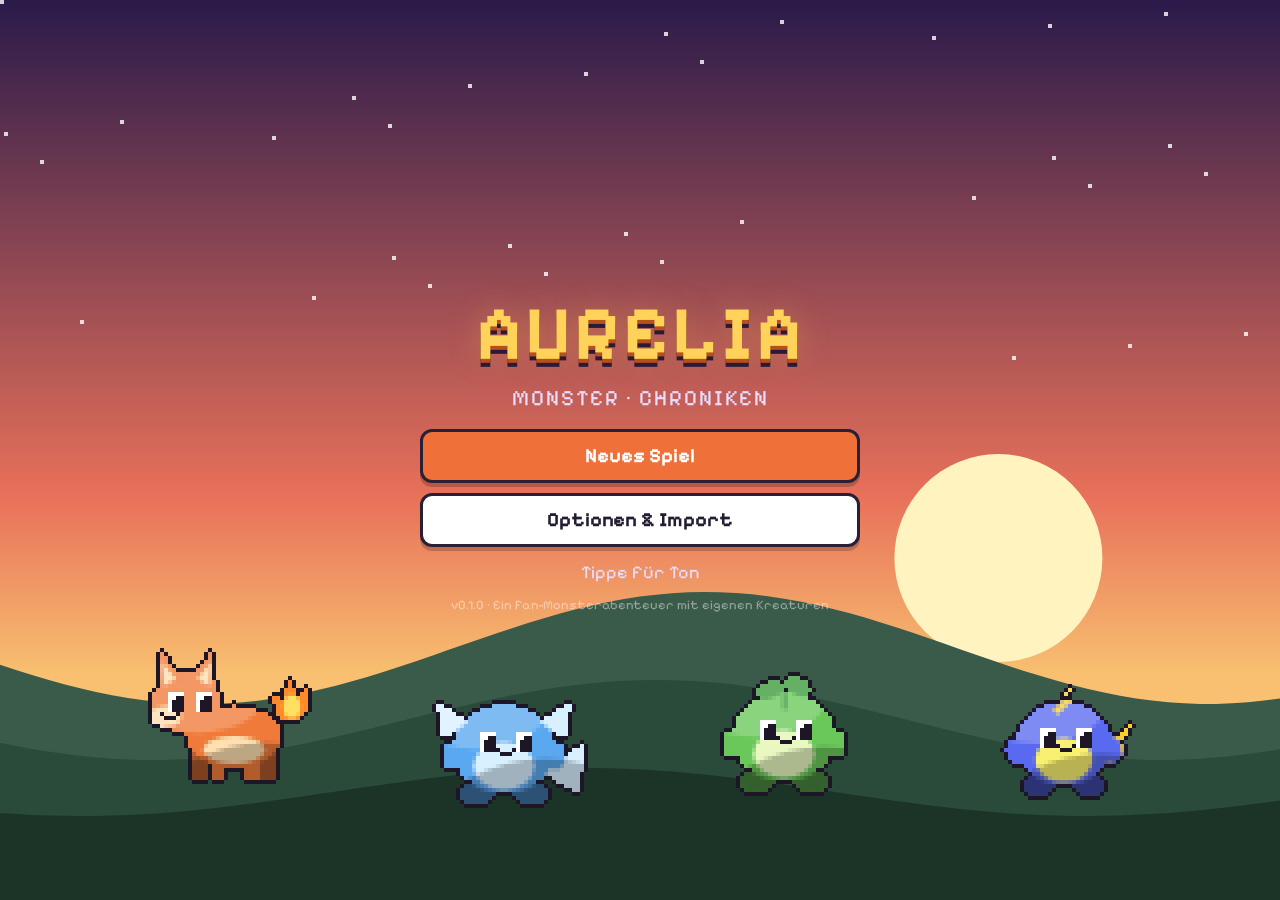
<file: index.html>
<!DOCTYPE html>
<html lang="de">
<head>
<meta charset="utf-8">
<meta name="viewport" content="width=device-width, initial-scale=1, maximum-scale=1, user-scalable=no, viewport-fit=cover">
<meta name="apple-mobile-web-app-capable" content="yes">
<meta name="mobile-web-app-capable" content="yes">
<meta name="apple-mobile-web-app-status-bar-style" content="black-translucent">
<meta name="apple-mobile-web-app-title" content="Aurelia">
<meta name="theme-color" content="#120e1c">
<title>Aurelia Chroniken</title>
<link rel="preconnect" href="https://fonts.googleapis.com">
<link rel="preconnect" href="https://fonts.gstatic.com" crossorigin>
<link href="https://fonts.googleapis.com/css2?family=Pixelify+Sans:wght@400;600;700&display=swap" rel="stylesheet">
<style>
/* Aurelia Chroniken – Mobile-First Styles */
:root {
  --bg: #120e1c;
  --ink: #241c30;
  --paper: #fbf6ea;
  --paper-2: #efe6d2;
  --line: #2a2036;
  --accent: #f0703a;
  --accent-2: #4a8ff0;
  --good: #4cc05a;
  --warn: #f2c62e;
  --bad: #e84a4a;
  --muted: #7a6e86;
  --glass: rgba(18, 14, 28, 0.42);
  --font: "Pixelify Sans", ui-monospace, "SF Mono", Menlo, monospace;
  --sat: env(safe-area-inset-top, 0px);
  --sab: env(safe-area-inset-bottom, 0px);
  --sal: env(safe-area-inset-left, 0px);
  --sar: env(safe-area-inset-right, 0px);
  color-scheme: dark;
}
/* Das Spiel nutzt bewusst in beiden Systemmodi dieselbe Palette */
@media (prefers-color-scheme: dark) {
  :root:not([data-theme="light"]) { --bg: #120e1c; --paper: #fbf6ea; }
}
:root[data-theme="dark"] { --bg: #120e1c; --paper: #fbf6ea; }

* { box-sizing: border-box; -webkit-tap-highlight-color: transparent; }
html, body {
  margin: 0; padding: 0; width: 100%; height: 100%;
  background: var(--bg); color: var(--ink);
  overflow: hidden; overscroll-behavior: none;
  font-family: var(--font);
  -webkit-user-select: none; user-select: none;
  -webkit-touch-callout: none;
  -webkit-text-size-adjust: 100%;
  touch-action: none;
}
button { font-family: var(--font); color: inherit; }
.hidden { display: none !important; }

#app { position: fixed; inset: 0; overflow: hidden; background: var(--bg); }
#screen {
  position: absolute; inset: 0; width: 100%; height: 100%;
  image-rendering: pixelated; image-rendering: crisp-edges;
  display: block; touch-action: none;
}
#boot {
  position: absolute; inset: 0; display: flex; align-items: center; justify-content: center;
  color: #e8dcff; font-size: 20px; background: var(--bg); z-index: 100;
}

/* ---------- HUD ---------- */
#hud { position: absolute; inset: 0; pointer-events: none; z-index: 10; }
.hud-btn {
  position: absolute; pointer-events: auto;
  top: calc(var(--sat) + 10px); right: calc(var(--sar) + 10px);
  width: 52px; height: 52px; border-radius: 14px;
  background: var(--glass); border: 2px solid rgba(255,255,255,.35);
  display: flex; flex-direction: column; align-items: center; justify-content: center; gap: 5px;
  backdrop-filter: blur(4px); -webkit-backdrop-filter: blur(4px);
}
.hud-btn span { display: block; width: 24px; height: 3px; background: #fff; border-radius: 2px; }
.hud-btn:active { transform: scale(.94); }
#map-name {
  position: absolute; top: calc(var(--sat) + 12px); left: calc(var(--sal) + 12px);
  background: var(--paper); border: 3px solid var(--line); border-radius: 10px;
  padding: 6px 14px; font-size: 18px; font-weight: 600;
  box-shadow: 0 4px 0 rgba(0,0,0,.35);
  transform: translateY(-120%); opacity: 0; transition: transform .35s, opacity .35s;
}
#map-name.show { transform: translateY(0); opacity: 1; }

/* ---------- Touch-Steuerung ---------- */
#controls { position: absolute; inset: 0; pointer-events: none; z-index: 20; }
#dpad {
  position: absolute; pointer-events: auto; touch-action: none;
  left: calc(var(--sal) + 18px); bottom: calc(var(--sab) + 18px);
  width: 150px; height: 150px; border-radius: 50%;
  background: radial-gradient(circle, rgba(255,255,255,.10), rgba(255,255,255,.04) 70%);
}
.dp-arm {
  position: absolute; width: 50px; height: 50px; background: rgba(30,24,44,.62);
  border: 2px solid rgba(255,255,255,.35); display: flex; align-items: center; justify-content: center;
}
.dp-arm i { width: 0; height: 0; border: 9px solid transparent; }
.dp-up { left: 50px; top: 0; border-radius: 12px 12px 4px 4px; }
.dp-up i { border-bottom: 12px solid #fff; margin-top: -10px; }
.dp-down { left: 50px; bottom: 0; border-radius: 4px 4px 12px 12px; }
.dp-down i { border-top: 12px solid #fff; margin-bottom: -10px; }
.dp-left { top: 50px; left: 0; border-radius: 12px 4px 4px 12px; }
.dp-left i { border-right: 12px solid #fff; margin-left: -10px; }
.dp-right { top: 50px; right: 0; border-radius: 4px 12px 12px 4px; }
.dp-right i { border-left: 12px solid #fff; margin-right: -10px; }
.dp-hub { position: absolute; left: 50px; top: 50px; width: 50px; height: 50px; background: rgba(30,24,44,.62); }
.dp-arm.on { background: rgba(240,112,58,.85); }
#ab {
  position: absolute; pointer-events: auto;
  right: calc(var(--sar) + 18px); bottom: calc(var(--sab) + 22px);
  width: 160px; height: 130px;
}
.round-btn {
  position: absolute; border-radius: 50%; font-size: 26px; font-weight: 700; color: #fff;
  border: 3px solid rgba(255,255,255,.5); touch-action: none;
}
#btn-a { right: 0; top: 0; width: 80px; height: 80px; background: rgba(232,74,74,.82); }
#btn-b { left: 0; bottom: 0; width: 66px; height: 66px; background: rgba(74,143,240,.78); font-size: 22px; }
.round-btn.on { transform: scale(.92); filter: brightness(1.25); }

/* ---------- Dialog ---------- */
#dialog {
  position: absolute; z-index: 40;
  left: calc(var(--sal) + 12px); right: calc(var(--sar) + 12px);
  bottom: calc(var(--sab) + 12px);
  max-width: 820px; margin: 0 auto;
  min-height: 104px; padding: 16px 20px 18px;
  background: var(--paper); border: 4px solid var(--line); border-radius: 14px;
  box-shadow: inset 0 0 0 3px var(--paper-2), 0 6px 0 rgba(0,0,0,.4);
  font-size: 20px; line-height: 1.35; color: var(--ink);
}
#dialog-name {
  position: absolute; top: -20px; left: 16px; padding: 3px 12px; font-size: 15px; font-weight: 700;
  background: var(--accent); color: #fff; border: 3px solid var(--line); border-radius: 8px;
}
#dialog-name:empty { display: none; }
#dialog-next {
  position: absolute; right: 16px; bottom: 10px; width: 0; height: 0;
  border: 8px solid transparent; border-top: 10px solid var(--accent);
  animation: bob .6s infinite alternate; opacity: 0;
}
#dialog.ready #dialog-next { opacity: 1; }
@keyframes bob { from { transform: translateY(0); } to { transform: translateY(4px); } }

#choice {
  position: absolute; z-index: 45;
  right: calc(var(--sar) + 12px); bottom: calc(var(--sab) + 130px);
  min-width: 170px; max-width: 70vw; max-height: 60vh; overflow-y: auto; touch-action: pan-y;
  background: var(--paper); border: 4px solid var(--line); border-radius: 12px; padding: 6px;
  box-shadow: 0 6px 0 rgba(0,0,0,.4);
}
.choice-btn {
  display: block; width: 100%; text-align: left; font-size: 19px; padding: 11px 14px;
  background: transparent; border: 0; border-radius: 8px; color: var(--ink);
}
.choice-btn.sel, .choice-btn:active { background: #ffe2c8; }
.choice-btn.sel::before { content: "▸ "; color: var(--accent); }

/* ---------- Kampf ---------- */
#battle-ui { position: absolute; inset: 0; z-index: 30; pointer-events: none; }
.b-info {
  position: absolute; pointer-events: none;
  background: var(--paper); border: 3px solid var(--line); border-radius: 12px;
  padding: 7px 12px 8px; min-width: 210px; max-width: 46vw;
  box-shadow: 0 4px 0 rgba(0,0,0,.35); font-size: 16px;
}
#b-enemy { top: calc(var(--sat) + 10px); left: calc(var(--sal) + 10px); }
#b-player { right: calc(var(--sar) + 10px); bottom: calc(var(--b-bottom-h, 160px) + 10px); }
.b-row { display: flex; align-items: center; justify-content: space-between; gap: 8px; }
.b-row .nm { font-weight: 700; font-size: 18px; }
.b-row .lv { font-size: 15px; color: var(--muted); }
.b-row .st { font-size: 12px; font-weight: 700; color: #fff; border-radius: 4px; padding: 1px 5px; }
.b-row .st:empty { display: none; }
.hp { display: flex; align-items: center; gap: 6px; flex: 1; justify-content: flex-end; margin-top: 4px; }
.hp b { font-size: 11px; background: var(--line); color: var(--warn); padding: 1px 4px; border-radius: 3px; }
.hpbar { width: 130px; height: 9px; background: #3a3046; border-radius: 5px; overflow: hidden; border: 2px solid var(--line); }
.hpbar i { display: block; height: 100%; width: 100%; background: var(--good); }
.hpbar i.mid { background: var(--warn); }
.hpbar i.low { background: var(--bad); }
.hpnum { font-size: 15px; font-weight: 600; white-space: nowrap; }
.expbar { width: 130px; height: 6px; background: #3a3046; border-radius: 3px; overflow: hidden; margin-top: 3px; }
.expbar i { display: block; height: 100%; width: 0; background: #5ab0f0; }

#b-bottom {
  position: absolute; left: 0; right: 0; bottom: 0; pointer-events: auto;
  height: var(--b-bottom-h, 160px);
  padding: 10px calc(var(--sar) + 10px) calc(var(--sab) + 10px) calc(var(--sal) + 10px);
  background: var(--line); display: flex; gap: 10px;
  border-top: 4px solid #43365a;
}
#b-msg {
  flex: 1; background: var(--paper); border-radius: 12px; border: 3px solid #43365a;
  padding: 12px 16px; font-size: 19px; line-height: 1.35; color: var(--ink); position: relative;
  box-shadow: inset 0 0 0 3px var(--paper-2);
}
#b-msg.ready::after {
  content: ""; position: absolute; right: 14px; bottom: 10px;
  border: 7px solid transparent; border-top: 9px solid var(--accent); animation: bob .6s infinite alternate;
}
#b-menu {
  flex: 1.15; display: grid; grid-template-columns: 1fr 1fr; gap: 8px;
}
.b-btn {
  border: 3px solid rgba(0,0,0,.35); border-radius: 12px; font-size: 19px; font-weight: 700;
  color: #fff; background: #5a4a72; padding: 6px 10px; text-shadow: 0 2px 0 rgba(0,0,0,.35);
  display: flex; flex-direction: column; align-items: center; justify-content: center; line-height: 1.1;
  box-shadow: inset 0 -4px 0 rgba(0,0,0,.2);
}
.b-btn:active { transform: translateY(2px); box-shadow: none; }
.b-btn small { font-size: 12px; font-weight: 400; opacity: .9; margin-top: 3px; }
.b-btn.fight { background: #e05a3a; }
.b-btn.bag { background: #e0a020; }
.b-btn.team { background: #3aa060; }
.b-btn.run { background: #4a7ad8; }
.b-btn.back { background: #6a5f78; }
.b-btn:disabled { opacity: .4; }
.b-menu-wide { grid-column: span 2; }

/* ---------- Panels / Menüs ---------- */
#panel {
  position: absolute; inset: 0; z-index: 50; background: rgba(12, 9, 20, .82);
  display: flex; align-items: center; justify-content: center;
  padding: calc(var(--sat) + 10px) calc(var(--sar) + 10px) calc(var(--sab) + 10px) calc(var(--sal) + 10px);
}
.sheet {
  width: 100%; max-width: 760px; max-height: 100%; display: flex; flex-direction: column;
  background: var(--paper); border: 4px solid var(--line); border-radius: 16px; overflow: hidden;
  box-shadow: 0 8px 0 rgba(0,0,0,.4);
}
.sheet-head {
  display: flex; align-items: center; gap: 10px; padding: 10px 12px; background: var(--line); color: #fff;
}
.sheet-head h2 { margin: 0; font-size: 22px; flex: 1; }
.sheet-head .money { font-size: 16px; color: var(--warn); }
.x-btn {
  width: 44px; height: 44px; border-radius: 10px; border: 2px solid rgba(255,255,255,.4);
  background: rgba(255,255,255,.1); color: #fff; font-size: 22px; font-weight: 700;
}
.sheet-body { overflow-y: auto; -webkit-overflow-scrolling: touch; touch-action: pan-y; padding: 12px; }
.menu-grid { display: grid; grid-template-columns: repeat(auto-fill, minmax(150px, 1fr)); gap: 10px; }
.menu-tile {
  min-height: 72px; border-radius: 14px; border: 3px solid var(--line); background: #fff;
  font-size: 19px; font-weight: 700; display: flex; align-items: center; gap: 10px; padding: 10px 12px;
  box-shadow: 0 4px 0 rgba(0,0,0,.2); text-align: left;
}
.menu-tile:active { transform: translateY(3px); box-shadow: none; }
.menu-tile .ic { width: 32px; height: 32px; image-rendering: pixelated; flex: none; }
.list { display: flex; flex-direction: column; gap: 8px; }
.row-card {
  display: flex; align-items: center; gap: 10px; padding: 8px 10px; border-radius: 12px;
  border: 3px solid var(--line); background: #fff; text-align: left; width: 100%; font-size: 17px;
}
.row-card:active { background: #fff1e2; }
.row-card.lead { background: #fff4d8; }
.row-card.fainted { opacity: .55; }
.row-card canvas { width: 56px; height: 56px; image-rendering: pixelated; flex: none; }
.row-card .grow { flex: 1; min-width: 0; }
.row-card .t1 { font-weight: 700; font-size: 18px; display: flex; justify-content: space-between; gap: 6px; }
.row-card .t2 { font-size: 14px; color: var(--muted); }
.mini-hp { height: 8px; background: #3a3046; border-radius: 4px; overflow: hidden; margin-top: 5px; }
.mini-hp i { display: block; height: 100%; background: var(--good); }
.mini-hp i.mid { background: var(--warn); } .mini-hp i.low { background: var(--bad); }
.type-chip {
  display: inline-block; font-size: 12px; font-weight: 700; color: #fff; border-radius: 6px;
  padding: 2px 7px; margin-right: 4px; text-shadow: 0 1px 0 rgba(0,0,0,.3);
}
.btn-row { display: flex; flex-wrap: wrap; gap: 8px; margin-top: 12px; }
.btn {
  font-size: 18px; font-weight: 700; padding: 12px 16px; border-radius: 12px; border: 3px solid var(--line);
  background: #fff; min-height: 50px; box-shadow: 0 4px 0 rgba(0,0,0,.2);
}
.btn:active { transform: translateY(3px); box-shadow: none; }
.btn.primary { background: var(--accent); color: #fff; }
.btn.blue { background: var(--accent-2); color: #fff; }
.btn:disabled { opacity: .45; }
.detail { display: grid; grid-template-columns: auto 1fr; gap: 14px; align-items: start; }
.detail canvas { width: 128px; height: 128px; image-rendering: pixelated; background: #efe6d2; border-radius: 12px; border: 3px solid var(--line); }
.stat-table { width: 100%; border-collapse: collapse; font-size: 16px; }
.stat-table td { padding: 3px 4px; border-bottom: 1px dashed #d8ccb4; }
.stat-table td:last-child { text-align: right; font-weight: 700; }
.move-list { display: grid; grid-template-columns: 1fr 1fr; gap: 6px; margin-top: 10px; }
.move-pill { border-radius: 10px; padding: 6px 9px; color: #fff; font-size: 15px; font-weight: 700; text-shadow: 0 1px 0 rgba(0,0,0,.3); }
.move-pill small { display: block; font-weight: 400; font-size: 12px; opacity: .95; }
.dex-grid { display: grid; grid-template-columns: repeat(auto-fill, minmax(92px, 1fr)); gap: 8px; }
.dex-cell { border: 3px solid var(--line); border-radius: 12px; background: #fff; padding: 4px; text-align: center; font-size: 13px; }
.dex-cell canvas { width: 64px; height: 64px; image-rendering: pixelated; display: block; margin: 0 auto; }
.dex-cell.unseen { background: #e4dccb; color: var(--muted); }
.note { font-size: 15px; color: #5a4e66; background: #fff4d8; border: 2px dashed #e0b860; border-radius: 10px; padding: 10px 12px; line-height: 1.35; }
.note.warn { background: #ffe4e0; border-color: #e88a7a; }
.slider-row { display: flex; align-items: center; gap: 12px; font-size: 18px; margin: 10px 0; }
.slider-row label { width: 120px; }
.slider-row input[type=range] { flex: 1; height: 36px; accent-color: var(--accent); touch-action: pan-x; }
textarea.code {
  width: 100%; min-height: 110px; font-family: ui-monospace, Menlo, monospace; font-size: 12px;
  border: 3px solid var(--line); border-radius: 10px; padding: 8px; user-select: text; -webkit-user-select: text;
  touch-action: pan-y;
}
.qty { display: flex; align-items: center; gap: 10px; font-size: 20px; justify-content: center; margin: 10px 0; }
.qty button { width: 52px; height: 52px; font-size: 24px; }

/* Region-Karte */
.region-map { width: 100%; height: auto; image-rendering: pixelated; border-radius: 12px; border: 3px solid var(--line); background: #8fd0f0; }

/* ---------- Titelbildschirm ---------- */
#title {
  position: absolute; inset: 0; z-index: 60; display: flex; flex-direction: column; align-items: center; justify-content: center;
  padding: calc(var(--sat) + 16px) calc(var(--sar) + 16px) calc(var(--sab) + 16px) calc(var(--sal) + 16px);
  overflow-y: auto; touch-action: pan-y;
}
.logo { text-align: center; color: #fff; margin-bottom: 18px; }
.logo h1 {
  margin: 0; font-size: clamp(40px, 10vw, 76px); letter-spacing: 3px; font-weight: 700;
  color: #ffd25a; text-shadow: 0 4px 0 #b8501a, 0 8px 0 #2a1a3a, 0 0 30px rgba(255,180,80,.35);
}
.logo p { margin: 6px 0 0; font-size: clamp(16px, 4vw, 22px); color: #e8dcff; letter-spacing: 2px; }
.title-box { width: 100%; max-width: 440px; display: flex; flex-direction: column; gap: 10px; }
.title-box .btn { width: 100%; font-size: 20px; }
.slot-card { text-align: left; }
.slot-card .t2 { margin-top: 2px; }
.tap-hint { color: #e8dcff; font-size: 18px; animation: pulse 1.4s infinite; margin-top: 14px; }
@keyframes pulse { 50% { opacity: .35; } }
.version { color: rgba(255,255,255,.45); font-size: 13px; margin-top: 14px; text-align: center; }

/* ---------- Toast / Fade ---------- */
#toast {
  position: absolute; z-index: 90; left: 50%; top: calc(var(--sat) + 14px); transform: translate(-50%, -150%);
  background: var(--paper); border: 3px solid var(--line); border-radius: 12px; padding: 8px 16px;
  font-size: 17px; font-weight: 600; transition: transform .3s; max-width: 90vw; text-align: center;
  box-shadow: 0 4px 0 rgba(0,0,0,.35); pointer-events: none;
}
#toast { visibility: hidden; }
#toast.show { transform: translate(-50%, 0); visibility: visible; }
#fade { position: absolute; inset: 0; z-index: 80; background: #000; opacity: 0; pointer-events: none; transition: opacity .25s; }
#fade.on { opacity: 1; }
#fade.white { background: #fff; }

/* ---------- Responsive ---------- */
@media (orientation: portrait) {
  #b-bottom { flex-direction: column; }
  #b-menu { flex: 1.3; }
  #b-msg { flex: 1; }
  .b-info { min-width: 190px; }
  #dpad { width: 138px; height: 138px; }
  .dp-arm { width: 46px; height: 46px; }
  .dp-up, .dp-down { left: 46px; } .dp-left, .dp-right { top: 46px; } .dp-hub { left: 46px; top: 46px; width: 46px; height: 46px; }
}
@media (orientation: landscape) and (max-height: 430px) {
  #dialog { min-height: 86px; font-size: 18px; padding: 12px 16px; left: calc(var(--sal) + 190px); right: calc(var(--sar) + 190px); }
  .b-info { padding: 5px 10px 6px; min-width: 190px; }
  .hpbar, .expbar { width: 110px; }
  #b-msg { font-size: 17px; padding: 10px 14px; }
  .b-btn { font-size: 17px; }
  #choice { bottom: calc(var(--sab) + 104px); right: calc(var(--sar) + 190px); }
}
@media (min-width: 900px) and (min-height: 600px) {
  #dialog { font-size: 22px; }
}

</style>
</head>
<body>
<div id="app">
  <canvas id="screen"></canvas>

  <div id="hud" class="hidden">
    <button id="btn-menu" class="hud-btn" aria-label="Menü"><span></span><span></span><span></span></button>
    <div id="map-name"></div>
  </div>

  <div id="controls" class="hidden">
    <div id="dpad" aria-label="Steuerkreuz">
      <div class="dp-arm dp-up"><i></i></div>
      <div class="dp-arm dp-down"><i></i></div>
      <div class="dp-arm dp-left"><i></i></div>
      <div class="dp-arm dp-right"><i></i></div>
      <div class="dp-hub"></div>
    </div>
    <div id="ab">
      <button id="btn-b" class="round-btn" aria-label="B">B</button>
      <button id="btn-a" class="round-btn" aria-label="A">A</button>
    </div>
  </div>

  <div id="dialog" class="hidden">
    <div id="dialog-name"></div>
    <div id="dialog-text"></div>
    <div id="dialog-next"></div>
  </div>
  <div id="choice" class="hidden"></div>

  <div id="battle-ui" class="hidden">
    <div id="b-enemy" class="b-info">
      <div class="b-row"><span class="nm"></span><span class="lv"></span></div>
      <div class="b-row"><span class="st"></span><div class="hp"><b>KP</b><div class="hpbar"><i></i></div></div></div>
    </div>
    <div id="b-player" class="b-info">
      <div class="b-row"><span class="nm"></span><span class="lv"></span></div>
      <div class="b-row"><span class="st"></span><div class="hp"><b>KP</b><div class="hpbar"><i></i></div></div></div>
      <div class="b-row"><span class="hpnum"></span><div class="expbar"><i></i></div></div>
    </div>
    <div id="b-bottom">
      <div id="b-msg"></div>
      <div id="b-menu" class="hidden"></div>
    </div>
  </div>

  <div id="panel" class="hidden"></div>
  <div id="title" class="hidden"></div>
  <div id="toast"></div>
  <div id="fade"></div>
  <div id="boot">Lade Aurelia …</div>
</div>

<script>
'use strict';
/* Aurelia Chroniken – Kern: Namespace, Hilfsfunktionen, Animations-Manager */
window.FC = {
  VERSION: '0.1.0',
  SAVE_VERSION: 1,
  T: 16,              // Kachelgröße in Pixeln
  data: {},
  gfx: {},
  state: null,        // aktueller Spielstand
  mode: 'boot',       // boot | title | world | battle | cutscene
};

(function () {
  const U = FC.U = {};
  U.ri = (a, b) => a + Math.floor(Math.random() * (b - a + 1));
  U.chance = p => Math.random() < p;
  U.clamp = (v, a, b) => (v < a ? a : v > b ? b : v);
  U.pick = a => a[Math.floor(Math.random() * a.length)];
  U.lerp = (a, b, t) => a + (b - a) * t;
  U.seeded = seed => {
    let s = (seed >>> 0) || 123456789;
    return () => { s ^= s << 13; s >>>= 0; s ^= s >>> 17; s ^= s << 5; s >>>= 0; return s / 4294967296; };
  };
  U.hash = str => {
    let h = 2166136261 >>> 0;
    for (let i = 0; i < str.length; i++) { h ^= str.charCodeAt(i); h = Math.imul(h, 16777619) >>> 0; }
    return h;
  };
  U.wait = ms => new Promise(r => setTimeout(r, ms));
  U.$ = id => document.getElementById(id);
  U.el = (tag, cls, html) => {
    const e = document.createElement(tag);
    if (cls) e.className = cls;
    if (html != null) e.innerHTML = html;
    return e;
  };
  U.esc = s => String(s).replace(/[&<>"]/g, c => ({ '&': '&amp;', '<': '&lt;', '>': '&gt;', '"': '&quot;' }[c]));
  U.DIRS = { up: [0, -1], down: [0, 1], left: [-1, 0], right: [1, 0] };
  U.OPP = { up: 'down', down: 'up', left: 'right', right: 'left' };
  U.fmtTime = s => { const h = Math.floor(s / 3600), m = Math.floor(s / 60) % 60; return h + ':' + String(m).padStart(2, '0'); };
  U.uid = () => Date.now().toString(36) + Math.random().toString(36).slice(2, 8);
  U.weighted = list => { // [[value, weight], ...]
    let t = 0; for (const [, w] of list) t += w;
    let r = Math.random() * t;
    for (const [v, w] of list) { r -= w; if (r <= 0) return v; }
    return list[list.length - 1][0];
  };
  U.money = n => n.toLocaleString('de-DE') + ' Taler';
})();

/* Zeitbasierter Tween-/Animations-Manager (läuft im Spiel-Loop, pausiert mit ihm) */
FC.anim = {
  list: [],
  ease: {
    linear: p => p,
    outQuad: p => 1 - (1 - p) * (1 - p),
    inQuad: p => p * p,
    inOutQuad: p => (p < 0.5 ? 2 * p * p : 1 - Math.pow(-2 * p + 2, 2) / 2),
    outBack: p => { const c1 = 1.70158, c3 = c1 + 1; return 1 + c3 * Math.pow(p - 1, 3) + c1 * Math.pow(p - 1, 2); },
  },
  tween(obj, props, dur, ease) {
    return new Promise(res => {
      const from = {};
      for (const k in props) from[k] = obj[k];
      this.list.push({ obj, from, to: props, dur: Math.max(1, dur), t: 0, ease: this.ease[ease || 'outQuad'], res });
    });
  },
  delay(ms) { return this.tween({ v: 0 }, { v: 1 }, ms, 'linear'); },
  update(dt) {
    if (!this.list.length) return;
    const done = [];
    for (const a of this.list) {
      a.t += dt;
      const p = Math.min(1, a.t / a.dur), e = a.ease(p);
      for (const k in a.to) a.obj[k] = a.from[k] + (a.to[k] - a.from[k]) * e;
      if (p >= 1) done.push(a);
    }
    if (done.length) {
      this.list = this.list.filter(a => !done.includes(a));
      for (const a of done) a.res();
    }
  },
};

</script>
<script>
'use strict';
/* Typen und Effektivitätstabelle (eigenes System, 10 Typen) */
FC.data.TYPES = {
  normal:  { n: 'Normal',  c: '#9a9184' },
  feuer:   { n: 'Feuer',   c: '#ea6a32' },
  wasser:  { n: 'Wasser',  c: '#3f86e8' },
  pflanze: { n: 'Pflanze', c: '#4cad40' },
  elektro: { n: 'Elektro', c: '#d9ab12' },
  stein:   { n: 'Gestein', c: '#a5834f' },
  flug:    { n: 'Flug',    c: '#7f95e2' },
  kaefer:  { n: 'Käfer',   c: '#8aa61e' },
  geist:   { n: 'Geist',   c: '#6e52a0' },
  psycho:  { n: 'Psycho',  c: '#e2508c' },
};

// Angreifer-Typ -> { Verteidiger-Typ: Multiplikator } (fehlend = 1)
FC.data.CHART = {
  normal:  { stein: 0.5, geist: 0 },
  feuer:   { pflanze: 2, kaefer: 2, feuer: 0.5, wasser: 0.5, stein: 0.5 },
  wasser:  { feuer: 2, stein: 2, wasser: 0.5, pflanze: 0.5 },
  pflanze: { wasser: 2, stein: 2, feuer: 0.5, pflanze: 0.5, flug: 0.5, kaefer: 0.5 },
  elektro: { wasser: 2, flug: 2, pflanze: 0.5, elektro: 0.5, stein: 0.5 },
  stein:   { feuer: 2, flug: 2, kaefer: 2, elektro: 2, pflanze: 0.5 },
  flug:    { pflanze: 2, kaefer: 2, elektro: 0.5, stein: 0.5 },
  kaefer:  { pflanze: 2, psycho: 2, feuer: 0.5, flug: 0.5, geist: 0.5 },
  geist:   { geist: 2, psycho: 2, normal: 0 },
  psycho:  { stein: 2, psycho: 0.5, kaefer: 0.5 },
};

FC.data.typeEff = function (atk, defTypes) {
  let m = 1;
  const row = FC.data.CHART[atk] || {};
  for (const d of defTypes) if (row[d] !== undefined) m *= row[d];
  return m;
};

FC.data.STATUS = {
  brn: { n: 'Verbrennung', s: 'BRN', c: '#e8603a' },
  psn: { n: 'Vergiftung', s: 'GFT', c: '#9a4ab8' },
  par: { n: 'Paralyse', s: 'PAR', c: '#c9a20a' },
  slp: { n: 'Schlaf', s: 'SLF', c: '#7a7a92' },
};

FC.data.typeChip = t => `<span class="type-chip" style="background:${FC.data.TYPES[t].c}">${FC.data.TYPES[t].n}</span>`;

</script>
<script>
'use strict';
/* Attacken. c: phys | spec | status, p: Stärke, a: Genauigkeit (fehlt = trifft immer), pp,
   prio: Priorität, eff: Nebeneffekt {chance, status | stat+tgt}, status/stat+tgt bei Statusattacken,
   drain/recoil: Anteil des Schadens, heal: Anteil der Max-KP */
FC.data.MOVES = {
  rempler:      { n: 'Rempler',        t: 'normal',  c: 'phys', p: 40, a: 100, pp: 35, d: 'Ein kräftiger Körperstoß.' },
  kratzer:      { n: 'Kratzer',        t: 'normal',  c: 'phys', p: 40, a: 100, pp: 35, d: 'Kratzt mit scharfen Krallen.' },
  blitzsprint:  { n: 'Blitzsprint',    t: 'normal',  c: 'phys', p: 40, a: 100, pp: 30, prio: 1, d: 'Greift fast immer zuerst an.' },
  biss:         { n: 'Biss',           t: 'normal',  c: 'phys', p: 60, a: 100, pp: 25, d: 'Beißt kräftig zu.' },
  wuchtangriff: { n: 'Wuchtangriff',   t: 'normal',  c: 'phys', p: 85, a: 90,  pp: 15, recoil: 0.25, d: 'Starker Angriff mit Rückstoß.' },
  drohfauchen:  { n: 'Drohfauchen',    t: 'normal',  c: 'status', a: 100, pp: 40, stat: { atk: -1 }, tgt: 'foe', d: 'Senkt den Angriff des Gegners.' },
  spottwedel:   { n: 'Spottwedel',     t: 'normal',  c: 'status', a: 100, pp: 30, stat: { def: -1 }, tgt: 'foe', d: 'Senkt die Verteidigung des Gegners.' },
  kampfgeist:   { n: 'Kampfgeist',     t: 'normal',  c: 'status', pp: 20, stat: { atk: 2 }, tgt: 'self', d: 'Erhöht den eigenen Angriff stark.' },
  atempause:    { n: 'Atempause',      t: 'normal',  c: 'status', pp: 10, heal: 0.5, tgt: 'self', d: 'Heilt die Hälfte der KP.' },

  panzerhaut:   { n: 'Panzerhaut',     t: 'stein',   c: 'status', pp: 30, stat: { def: 1 }, tgt: 'self', d: 'Erhöht die eigene Verteidigung.' },
  staubwolke:   { n: 'Staubwolke',     t: 'stein',   c: 'status', a: 100, pp: 15, stat: { acc: -1 }, tgt: 'foe', d: 'Senkt die Genauigkeit des Gegners.' },
  kieselhagel:  { n: 'Kieselhagel',    t: 'stein',   c: 'phys', p: 50, a: 90, pp: 15, d: 'Wirft einen Hagel aus Kieseln.' },
  geroellfalle: { n: 'Geröllfalle',    t: 'stein',   c: 'phys', p: 60, a: 95, pp: 15, eff: { chance: 1, stat: { spe: -1 }, tgt: 'foe' }, d: 'Senkt die Initiative des Gegners.' },
  erdbrecher:   { n: 'Erdbrecher',     t: 'stein',   c: 'phys', p: 80, a: 100, pp: 10, d: 'Spaltet den Boden.' },

  funkenflug:   { n: 'Funkenflug',     t: 'feuer',   c: 'spec', p: 40, a: 100, pp: 25, eff: { chance: 0.1, status: 'brn' }, d: 'Kann verbrennen.' },
  glutrad:      { n: 'Glutrad',        t: 'feuer',   c: 'phys', p: 60, a: 100, pp: 20, eff: { chance: 0.1, status: 'brn' }, d: 'Rollt in Flammen gehüllt.' },
  feuersbrunst: { n: 'Feuersbrunst',   t: 'feuer',   c: 'spec', p: 90, a: 100, pp: 15, eff: { chance: 0.1, status: 'brn' }, d: 'Eine gewaltige Feuerwelle.' },

  perlblasen:   { n: 'Perlblasen',     t: 'wasser',  c: 'spec', p: 40, a: 100, pp: 30, d: 'Schießt schillernde Blasen.' },
  wellenschlag: { n: 'Wellenschlag',   t: 'wasser',  c: 'phys', p: 60, a: 100, pp: 20, d: 'Trifft mit einer Welle.' },
  hochdruck:    { n: 'Hochdruckstrahl', t: 'wasser', c: 'spec', p: 85, a: 100, pp: 10, d: 'Ein scharfer Wasserstrahl.' },

  peitschenranke: { n: 'Peitschenranke', t: 'pflanze', c: 'phys', p: 45, a: 100, pp: 25, d: 'Schlägt mit Ranken zu.' },
  saftsauger:   { n: 'Saftsauger',     t: 'pflanze', c: 'spec', p: 40, a: 100, pp: 25, drain: 0.5, d: 'Heilt um die Hälfte des Schadens.' },
  blaettersturm: { n: 'Blättersturm',  t: 'pflanze', c: 'spec', p: 65, a: 100, pp: 20, d: 'Ein Wirbel scharfer Blätter.' },
  traumsporen:  { n: 'Traumsporen',    t: 'pflanze', c: 'status', a: 75, pp: 15, status: 'slp', tgt: 'foe', d: 'Lässt den Gegner einschlafen.' },
  giftnebel:    { n: 'Giftnebel',      t: 'pflanze', c: 'status', a: 75, pp: 30, status: 'psn', tgt: 'foe', d: 'Vergiftet den Gegner.' },

  stromschlag:  { n: 'Stromschlag',    t: 'elektro', c: 'spec', p: 40, a: 100, pp: 30, eff: { chance: 0.1, status: 'par' }, d: 'Kann paralysieren.' },
  funkenhieb:   { n: 'Funkenhieb',     t: 'elektro', c: 'phys', p: 65, a: 100, pp: 20, eff: { chance: 0.3, status: 'par' }, d: 'Elektrischer Sprungangriff.' },
  gewitterlanze: { n: 'Gewitterlanze', t: 'elektro', c: 'spec', p: 90, a: 100, pp: 15, eff: { chance: 0.1, status: 'par' }, d: 'Ein gebündelter Blitz.' },
  laehmfeld:    { n: 'Lähmfeld',       t: 'elektro', c: 'status', a: 90, pp: 20, status: 'par', tgt: 'foe', d: 'Paralysiert den Gegner.' },

  boee:         { n: 'Böe',            t: 'flug',    c: 'spec', p: 40, a: 100, pp: 35, d: 'Ein scharfer Windstoß.' },
  schwingenhieb: { n: 'Schwingenhieb', t: 'flug',    c: 'phys', p: 60, a: 100, pp: 35, d: 'Schlägt mit den Flügeln.' },
  falkensturz:  { n: 'Falkensturz',    t: 'flug',    c: 'phys', p: 80, a: 95, pp: 15, d: 'Stürzt sich aus großer Höhe herab.' },

  zangengriff:  { n: 'Zangengriff',    t: 'kaefer',  c: 'phys', p: 60, a: 100, pp: 20, d: 'Packt mit kräftigen Zangen zu.' },
  seidennetz:   { n: 'Seidennetz',     t: 'kaefer',  c: 'status', a: 95, pp: 40, stat: { spe: -2 }, tgt: 'foe', d: 'Senkt die Initiative stark.' },
  stachelstich: { n: 'Stachelstich',   t: 'kaefer',  c: 'phys', p: 20, a: 100, pp: 35, eff: { chance: 0.3, status: 'psn' }, d: 'Kann vergiften.' },
  schuppenwind: { n: 'Schuppenwind',   t: 'kaefer',  c: 'spec', p: 60, a: 100, pp: 20, d: 'Wirbelt glitzernde Schuppen auf.' },

  schattensprung: { n: 'Schattensprung', t: 'geist', c: 'phys', p: 40, a: 100, pp: 30, prio: 1, d: 'Greift aus dem Schatten zuerst an.' },
  geistergriff: { n: 'Geistergriff',   t: 'geist',   c: 'phys', p: 30, a: 100, pp: 30, eff: { chance: 0.3, status: 'par' }, d: 'Eine eisige Berührung.' },
  nachtkugel:   { n: 'Nachtkugel',     t: 'geist',   c: 'spec', p: 80, a: 100, pp: 15, eff: { chance: 0.2, stat: { spd: -1 }, tgt: 'foe' }, d: 'Eine Kugel aus Dunkelheit.' },
  spukflamme:   { n: 'Spukflamme',     t: 'geist',   c: 'status', a: 85, pp: 15, status: 'brn', tgt: 'foe', d: 'Verbrennt den Gegner.' },

  gedankenwelle: { n: 'Gedankenwelle', t: 'psycho',  c: 'spec', p: 50, a: 100, pp: 25, d: 'Ein Stoß reiner Gedankenkraft.' },
  mondstrahl:   { n: 'Mondstrahl',     t: 'psycho',  c: 'spec', p: 65, a: 100, pp: 20, d: 'Ein silbriger Lichtstrahl.' },
  geisteskraft: { n: 'Geisteskraft',   t: 'psycho',  c: 'spec', p: 90, a: 100, pp: 10, d: 'Mächtige telekinetische Kraft.' },
  schlummerblick: { n: 'Schlummerblick', t: 'psycho', c: 'status', a: 60, pp: 20, status: 'slp', tgt: 'foe', d: 'Hypnotisiert den Gegner.' },
  fokus:        { n: 'Fokus',          t: 'psycho',  c: 'status', pp: 20, stat: { spa: 1, spd: 1 }, tgt: 'self', d: 'Erhöht Sp.-Angriff und Sp.-Vert.' },
};

</script>
<script>
'use strict';
/* Eigene Kreaturen der Region Aurelia.
   b: Basiswerte [KP, Ang, Vert, SpAng, SpVert, Init]
   ls: Lernset [[Level, Attacke], ...]   evo: { lvl, to }
   cr: Fangrate (1–255)   xp: Basis-EP   ab: Fähigkeit   look: Parameter für den Sprite-Generator */
FC.data.ABILITIES = {
  glutherz:   { n: 'Glutherz',   d: 'Feuer-Attacken werden bei wenig KP stärker.' },
  sturzbach:  { n: 'Sturzbach',  d: 'Wasser-Attacken werden bei wenig KP stärker.' },
  wildwuchs:  { n: 'Wildwuchs',  d: 'Pflanzen-Attacken werden bei wenig KP stärker.' },
  flinkfuss:  { n: 'Flinkfuß',   d: 'Flucht aus wilden Kämpfen gelingt immer.' },
  statik:     { n: 'Statik',     d: 'Wer es berührt, wird evtl. paralysiert.' },
  giftdorn:   { n: 'Giftdorn',   d: 'Wer es berührt, wird evtl. vergiftet.' },
  felsenfest: { n: 'Felsenfest', d: 'Übersteht bei vollen KP jeden Treffer mit 1 KP.' },
  schwebe:    { n: 'Schwebe',    d: 'Immun gegen Gesteins-Attacken.' },
  scharfblick:{ n: 'Scharfblick', d: 'Genauigkeit kann nicht gesenkt werden.' },
};

FC.data.MON = {
  1:  { n: 'Glutling', t: ['feuer'], b: [39, 52, 43, 60, 50, 65], cr: 45, xp: 62, ab: 'glutherz', evo: { lvl: 16, to: 2 },
        ls: [[1,'kratzer'],[1,'drohfauchen'],[6,'funkenflug'],[10,'biss'],[14,'glutrad'],[19,'kampfgeist'],[25,'feuersbrunst'],[33,'erdbrecher']],
        dex: 'Ein verspielter Fuchs, dessen Schweifflamme bei guter Laune heller lodert.',
        look: { b: 'quad', c: '#f07a3a', c2: '#ffe0b0', ears: 'pointy', tail: 'flame', s: 0.85 } },
  2:  { n: 'Flammbart', t: ['feuer'], b: [58, 64, 58, 80, 65, 80], cr: 45, xp: 142, ab: 'glutherz', evo: { lvl: 32, to: 3 },
        ls: [[1,'kratzer'],[1,'drohfauchen'],[6,'funkenflug'],[10,'biss'],[14,'glutrad'],[20,'kampfgeist'],[27,'feuersbrunst'],[35,'erdbrecher']],
        dex: 'Steht aufrecht und schützt Schwächere mit seinem Flammenschweif.',
        look: { b: 'biped', c: '#e0582a', c2: '#ffd090', ears: 'pointy', tail: 'flame', crest: 'flame', s: 1.0 } },
  3:  { n: 'Infernox', t: ['feuer', 'stein'], b: [78, 94, 88, 109, 85, 90], cr: 45, xp: 240, ab: 'glutherz',
        ls: [[1,'kratzer'],[1,'funkenflug'],[10,'biss'],[14,'glutrad'],[20,'kampfgeist'],[27,'feuersbrunst'],[32,'geroellfalle'],[38,'erdbrecher']],
        dex: 'Seine Haut ist hart wie Vulkangestein. Es schläft in heißen Kratern.',
        look: { b: 'biped', c: '#b8402a', c2: '#f0c070', c3: '#5a4038', spikes: true, tail: 'flame', crest: 'horn', s: 1.15, mood: 'angry' } },

  4:  { n: 'Tropfi', t: ['wasser'], b: [44, 48, 65, 50, 64, 43], cr: 45, xp: 63, ab: 'sturzbach', evo: { lvl: 16, to: 5 },
        ls: [[1,'rempler'],[1,'spottwedel'],[6,'perlblasen'],[10,'biss'],[14,'wellenschlag'],[19,'fokus'],[25,'hochdruck'],[33,'mondstrahl']],
        dex: 'Ein runder Wasserbewohner, der gern in Pfützen hüpft.',
        look: { b: 'blob', c: '#5aa8f0', c2: '#d8f0ff', ears: 'fin', tail: 'fin', s: 0.85 } },
  5:  { n: 'Wogarr', t: ['wasser'], b: [59, 63, 80, 65, 80, 58], cr: 45, xp: 142, ab: 'sturzbach', evo: { lvl: 32, to: 6 },
        ls: [[1,'rempler'],[1,'perlblasen'],[10,'biss'],[14,'wellenschlag'],[20,'fokus'],[27,'hochdruck'],[35,'mondstrahl']],
        dex: 'Gleitet schneller durchs Wasser als jedes Boot.',
        look: { b: 'quad', c: '#3a88d8', c2: '#c8e8ff', ears: 'fin', tail: 'fin', s: 1.0 } },
  6:  { n: 'Tidoran', t: ['wasser', 'psycho'], b: [79, 83, 100, 95, 105, 78], cr: 45, xp: 239, ab: 'sturzbach',
        ls: [[1,'perlblasen'],[1,'wellenschlag'],[20,'fokus'],[27,'hochdruck'],[32,'mondstrahl'],[40,'geisteskraft']],
        dex: 'Man sagt, es könne die Gezeiten mit seinem Stirnjuwel lenken.',
        look: { b: 'salamander', c: '#2a5ab8', c2: '#a8d8ff', c3: '#f070b0', crest: 'gem', tail: 'fin', s: 1.15 } },

  7:  { n: 'Sprössli', t: ['pflanze'], b: [45, 49, 49, 65, 65, 45], cr: 45, xp: 64, ab: 'wildwuchs', evo: { lvl: 16, to: 8 },
        ls: [[1,'rempler'],[1,'drohfauchen'],[6,'saftsauger'],[10,'peitschenranke'],[13,'giftnebel'],[15,'traumsporen'],[20,'blaettersturm'],[34,'atempause']],
        dex: 'Tankt Sonnenlicht über das Blatt auf seinem Kopf.',
        look: { b: 'blob', c: '#6ac85a', c2: '#e8f8c0', crest: 'leaf', c3: '#3a9a3a', s: 0.85 } },
  8:  { n: 'Dornox', t: ['pflanze'], b: [60, 62, 63, 80, 80, 60], cr: 45, xp: 142, ab: 'wildwuchs', evo: { lvl: 32, to: 9 },
        ls: [[1,'rempler'],[1,'saftsauger'],[10,'peitschenranke'],[13,'giftnebel'],[15,'traumsporen'],[21,'blaettersturm'],[36,'atempause']],
        dex: 'Die Dornen auf seinem Rücken wachsen bei Gefahr blitzschnell.',
        look: { b: 'quad', c: '#4aa848', c2: '#d0f0a0', c3: '#2a7a3a', crest: 'leaf', spikes: true, tail: 'leaf', s: 1.0 } },
  9:  { n: 'Silvaroth', t: ['pflanze', 'geist'], b: [80, 82, 83, 100, 100, 80], cr: 45, xp: 236, ab: 'wildwuchs',
        ls: [[1,'saftsauger'],[1,'peitschenranke'],[15,'traumsporen'],[21,'blaettersturm'],[32,'nachtkugel'],[40,'atempause']],
        dex: 'Wacht über alte Wälder. Seine Flügel bestehen aus Nebel.',
        look: { b: 'biped', c: '#3a6a4a', c2: '#b8e0a0', c3: '#b8a0f0', crest: 'leaf', wings: true, s: 1.15, eye: '#8a30e0' } },

  10: { n: 'Fiepmaus', t: ['normal'], b: [30, 56, 35, 25, 35, 72], cr: 255, xp: 51, ab: 'flinkfuss', evo: { lvl: 12, to: 11 },
        ls: [[1,'rempler'],[1,'spottwedel'],[4,'blitzsprint'],[8,'biss'],[13,'kampfgeist'],[18,'wuchtangriff']],
        dex: 'Überall anzutreffen. Nagt alles an, was nicht festgeschraubt ist.',
        look: { b: 'quad', c: '#b89878', c2: '#f0e0c8', ears: 'round', tail: 'thin', s: 0.75 } },
  11: { n: 'Rattgor', t: ['normal'], b: [55, 81, 60, 50, 70, 97], cr: 127, xp: 145, ab: 'flinkfuss',
        ls: [[1,'rempler'],[1,'blitzsprint'],[8,'biss'],[14,'kampfgeist'],[20,'wuchtangriff']],
        dex: 'Seine Zähne wachsen ein Leben lang. Sehr territorial.',
        look: { b: 'quad', c: '#8a6a50', c2: '#e0c8a8', ears: 'pointy', tail: 'thin', s: 0.95, mood: 'angry' } },

  12: { n: 'Zwitscher', t: ['normal', 'flug'], b: [40, 45, 40, 35, 35, 56], cr: 255, xp: 50, ab: 'scharfblick', evo: { lvl: 18, to: 13 },
        ls: [[1,'rempler'],[1,'staubwolke'],[5,'boee'],[9,'blitzsprint'],[13,'schwingenhieb'],[21,'falkensturz']],
        dex: 'Begrüßt den Morgen mit fröhlichem Gesang.',
        look: { b: 'bird', c: '#b08860', c2: '#f0e0c0', c3: '#7a5a3a', s: 0.8 } },
  13: { n: 'Sturmfalk', t: ['normal', 'flug'], b: [63, 70, 60, 50, 55, 90], cr: 120, xp: 140, ab: 'scharfblick',
        ls: [[1,'boee'],[1,'blitzsprint'],[13,'schwingenhieb'],[23,'falkensturz'],[30,'kampfgeist']],
        dex: 'Kreist hoch über den Bergen und erspäht Beute aus großer Höhe.',
        look: { b: 'bird', c: '#7a6a9a', c2: '#f0e8f8', c3: '#4a3a6a', crest: 'crest', s: 1.05, mood: 'angry' } },

  14: { n: 'Krabbly', t: ['kaefer'], b: [40, 35, 30, 20, 20, 50], cr: 255, xp: 39, ab: 'giftdorn', evo: { lvl: 7, to: 15 },
        ls: [[1,'rempler'],[1,'seidennetz'],[5,'stachelstich']],
        dex: 'Frisst die doppelte Menge seines Gewichts an Blättern pro Tag.',
        look: { b: 'bug', c: '#a0c040', c2: '#f0e080', c3: '#e04040', s: 0.8 } },
  15: { n: 'Kokonix', t: ['kaefer'], b: [45, 25, 50, 25, 25, 35], cr: 120, xp: 72, ab: 'giftdorn', evo: { lvl: 10, to: 16 },
        ls: [[1,'panzerhaut'],[1,'stachelstich']],
        dex: 'Hart wie eine Nuss. Im Inneren geschieht eine Verwandlung.',
        look: { b: 'cocoon', c: '#c0a040', c2: '#e8d880', s: 0.85 } },
  16: { n: 'Flatteria', t: ['kaefer', 'flug'], b: [60, 45, 50, 90, 80, 70], cr: 45, xp: 178, ab: 'scharfblick',
        ls: [[1,'gedankenwelle'],[10,'gedankenwelle'],[12,'traumsporen'],[14,'schuppenwind'],[16,'giftnebel'],[22,'boee'],[28,'mondstrahl']],
        dex: 'Die Schuppen seiner Flügel schimmern in allen Farben.',
        look: { b: 'moth', c: '#6a4a8a', c2: '#f0b0e0', c3: '#ffffff', s: 1.0 } },

  17: { n: 'Blitzel', t: ['elektro'], b: [35, 55, 40, 50, 50, 90], cr: 190, xp: 82, ab: 'statik', evo: { lvl: 20, to: 18 },
        ls: [[1,'rempler'],[1,'spottwedel'],[4,'stromschlag'],[8,'blitzsprint'],[12,'laehmfeld'],[16,'funkenhieb'],[26,'gewitterlanze']],
        dex: 'Speichert Elektrizität in seinen Fühlern. Knistert bei Berührung.',
        look: { b: 'blob', c: '#5a6af0', c2: '#f8f070', c3: '#f8d030', crest: 'bolt', tail: 'bolt', s: 0.8 } },
  18: { n: 'Voltex', t: ['elektro'], b: [60, 85, 55, 90, 80, 110], cr: 75, xp: 165, ab: 'statik',
        ls: [[1,'stromschlag'],[1,'blitzsprint'],[12,'laehmfeld'],[16,'funkenhieb'],[28,'gewitterlanze'],[34,'kampfgeist']],
        dex: 'Bewegt sich so schnell, dass es Blitzspuren hinterlässt.',
        look: { b: 'biped', c: '#3a4ad0', c2: '#f8e860', c3: '#f8d030', ears: 'pointy', crest: 'bolt', tail: 'bolt', s: 1.05 } },

  19: { n: 'Kieselkopf', t: ['stein'], b: [40, 80, 100, 30, 30, 20], cr: 255, xp: 60, ab: 'felsenfest', evo: { lvl: 22, to: 20 },
        ls: [[1,'rempler'],[1,'panzerhaut'],[6,'staubwolke'],[9,'kieselhagel'],[13,'geroellfalle'],[18,'wuchtangriff'],[24,'erdbrecher']],
        dex: 'Wird oft für einen gewöhnlichen Stein gehalten – bis es aufsteht.',
        look: { b: 'rock', c: '#9a8f80', c2: '#c8bca8', s: 0.85 } },
  20: { n: 'Felsrumpel', t: ['stein'], b: [55, 95, 115, 45, 45, 35], cr: 120, xp: 137, ab: 'felsenfest',
        ls: [[1,'panzerhaut'],[1,'kieselhagel'],[13,'geroellfalle'],[18,'wuchtangriff'],[26,'erdbrecher']],
        dex: 'Rollt Berghänge hinab und lässt die Erde beben.',
        look: { b: 'rock', c: '#7a6a5a', c2: '#b0a088', c3: '#5a4a3a', crest: 'horn', spikes: true, s: 1.1 } },

  21: { n: 'Schimmerl', t: ['geist'], b: [30, 35, 30, 100, 35, 80], cr: 60, xp: 62, ab: 'schwebe', evo: { lvl: 25, to: 22 },
        ls: [[1,'geistergriff'],[1,'schlummerblick'],[8,'schattensprung'],[12,'spukflamme'],[18,'nachtkugel'],[28,'geisteskraft']],
        dex: 'Ein Irrlicht, das Wanderer neugierig über Teiche lockt.',
        look: { b: 'ghost', c: '#9a80d8', c2: '#e0d0ff', s: 0.8, eye: '#e8b020' } },
  22: { n: 'Nachtmahr', t: ['geist'], b: [45, 50, 45, 115, 55, 95], cr: 45, xp: 142, ab: 'schwebe',
        ls: [[1,'geistergriff'],[1,'schattensprung'],[12,'spukflamme'],[18,'nachtkugel'],[30,'geisteskraft']],
        dex: 'Erscheint in Träumen und lässt sie für immer verblassen.',
        look: { b: 'ghost', c: '#5a3a8a', c2: '#b090e0', c3: '#f04080', crest: 'horn', s: 1.05, mood: 'angry', eye: '#f04080' } },

  23: { n: 'Mondohr', t: ['psycho'], b: [60, 45, 50, 90, 80, 60], cr: 75, xp: 70, ab: 'schwebe', evo: { lvl: 24, to: 24 },
        ls: [[1,'rempler'],[5,'gedankenwelle'],[9,'schlummerblick'],[14,'mondstrahl'],[20,'fokus'],[26,'geisteskraft']],
        dex: 'Seine langen Ohren hören die Gedanken anderer Wesen.',
        look: { b: 'blob', c: '#f0c0d8', c2: '#fff0f8', c3: '#f0d040', ears: 'long', crest: 'moon', s: 0.85 } },
  24: { n: 'Lunaris', t: ['psycho'], b: [80, 60, 70, 115, 100, 80], cr: 45, xp: 165, ab: 'schwebe',
        ls: [[1,'gedankenwelle'],[1,'mondstrahl'],[20,'fokus'],[28,'geisteskraft'],[34,'atempause']],
        dex: 'Erscheint nur in klaren Vollmondnächten auf Hügelkuppen.',
        look: { b: 'quad', c: '#c890d0', c2: '#f8e8ff', c3: '#f0d040', ears: 'long', crest: 'moon', tail: 'fluffy', s: 1.05 } },

  25: { n: 'Moosmolch', t: ['wasser', 'pflanze'], b: [70, 65, 75, 70, 80, 50], cr: 30, xp: 150, ab: 'sturzbach',
        ls: [[1,'perlblasen'],[1,'saftsauger'],[10,'wellenschlag'],[16,'blaettersturm'],[24,'hochdruck'],[30,'atempause']],
        dex: 'Sehr selten. Auf seinem Rücken wächst ein kleiner Garten.',
        look: { b: 'salamander', c: '#4aa0a0', c2: '#c8f0e0', c3: '#5ab040', crest: 'moss', tail: 'fin', s: 0.95 } },

  26: { n: 'Pilzling', t: ['pflanze'], b: [35, 70, 55, 45, 55, 25], cr: 190, xp: 57, ab: 'giftdorn', evo: { lvl: 19, to: 27 },
        ls: [[1,'kratzer'],[1,'saftsauger'],[6,'giftnebel'],[10,'traumsporen'],[13,'peitschenranke'],[22,'blaettersturm']],
        dex: 'Versprüht im Schlaf Sporen, die andere ebenfalls müde machen.',
        look: { b: 'mushroom', c: '#e05a4a', c2: '#f0e0c8', s: 0.8 } },
  27: { n: 'Myzelor', t: ['pflanze'], b: [60, 95, 80, 60, 80, 30], cr: 75, xp: 142, ab: 'giftdorn',
        ls: [[1,'saftsauger'],[1,'giftnebel'],[10,'traumsporen'],[13,'peitschenranke'],[24,'blaettersturm'],[30,'kampfgeist']],
        dex: 'Ein Pilznetz unter dem Wald verbindet es mit allen seinen Artgenossen.',
        look: { b: 'mushroom', c: '#9a4ab0', c2: '#e8d8c0', s: 1.05, mood: 'angry' } },
};
FC.data.DEX_MAX = 27;

</script>
<script>
'use strict';
/* Gegenstände. kind: ball | heal | cure | revive | key */
FC.data.ITEMS = {
  kapsel:      { n: 'Fangkapsel',     kind: 'ball', rate: 1,   price: 200,  c: '#2ab0a0', d: 'Fängt wilde Monster.' },
  superkapsel: { n: 'Superkapsel',    kind: 'ball', rate: 1.5, price: 600,  c: '#4a6ae0', d: 'Bessere Fangchance als eine Fangkapsel.' },
  trank:       { n: 'Trank',          kind: 'heal', heal: 20,  price: 300,  c: '#c060d0', d: 'Stellt 20 KP wieder her.' },
  supertrank:  { n: 'Supertrank',     kind: 'heal', heal: 60,  price: 700,  c: '#e05080', d: 'Stellt 60 KP wieder her.' },
  gegengift:   { n: 'Gegengift',      kind: 'cure', cure: 'psn', price: 100, c: '#9a4ab8', d: 'Heilt Vergiftung.' },
  brandsalbe:  { n: 'Brandsalbe',     kind: 'cure', cure: 'brn', price: 250, c: '#e8603a', d: 'Heilt Verbrennungen.' },
  lockerspray: { n: 'Lockerspray',    kind: 'cure', cure: 'par', price: 200, c: '#d9ab12', d: 'Heilt Paralyse.' },
  weckruf:     { n: 'Weckruf',        kind: 'cure', cure: 'slp', price: 250, c: '#7a7a92', d: 'Weckt ein schlafendes Monster.' },
  allheiler:   { n: 'Allheiler',      kind: 'cure', cure: 'all', price: 600, c: '#40b0e0', d: 'Heilt jede Statusveränderung.' },
  beleber:     { n: 'Beleber',        kind: 'revive', price: 1500, c: '#f0c030', d: 'Belebt ein besiegtes Monster mit halben KP.' },
};

// Laden-Sortiment (abhängig vom Fortschritt)
FC.data.SHOP = s => {
  const list = ['kapsel', 'trank', 'gegengift', 'brandsalbe', 'lockerspray', 'weckruf'];
  if (s.flags.badge1) list.splice(1, 0, 'superkapsel'), list.push('supertrank', 'allheiler', 'beleber');
  return list;
};

</script>
<script>
'use strict';
/* Karten der ersten Region "Aurelia".
   Kachel-Legende:
   .  Wiese        *  Blumen      G  hohes Gras   T  Baum      ~  Wasser     =  Weg
   s  Sand         R  Felsen      F  Zaun
   #  Wand         W  Fenster     _  Boden        C  Theke     B  Regal      P  PC
   H  Heilgerät    t  Tisch       b  Bett         m  Matte (Ausgang)        X  Leere
   Gebäude, NPCs, Gegenstände und Schilder liegen als Objekte über den Kacheln. */

FC.data.LOOKS = {
  player: { skin: '#f2c9a0', hair: '#3a2a20', shirt: '#d84a3a', pants: '#2f3f6e', hat: '#d84a3a' },
  mom:    { skin: '#f2c9a0', hair: '#8a4a2a', shirt: '#e88aa0', pants: '#e88aa0', long: true },
  prof:   { skin: '#f0c8a0', hair: '#c8c8c8', shirt: '#f4f4f4', pants: '#6a5a4a', coat: true },
  rival:  { skin: '#f2c9a0', hair: '#2a4aa0', shirt: '#3a7ad0', pants: '#2a2a3a' },
  nurse:  { skin: '#f2c9a0', hair: '#e86a9a', shirt: '#ffffff', pants: '#ffffff', hat: '#ffffff', long: true },
  clerk:  { skin: '#e0b090', hair: '#2a2a2a', shirt: '#4aa04a', pants: '#3a3a4a' },
  bug:    { skin: '#f2c9a0', hair: '#6a4a20', shirt: '#c8d84a', pants: '#5a6a3a', hat: '#8ab83a' },
  hiker:  { skin: '#d8a070', hair: '#4a3020', shirt: '#c06a2a', pants: '#5a4a3a', hat: '#7a5a3a' },
  kid:    { skin: '#f2c9a0', hair: '#e0b040', shirt: '#4ac0c0', pants: '#2a5a8a' },
  oldman: { skin: '#e8c098', hair: '#e8e8e8', shirt: '#7a6a9a', pants: '#4a4a5a' },
  lass:   { skin: '#f2c9a0', hair: '#c0602a', shirt: '#f0a040', pants: '#7a3a8a', long: true },
  leader: { skin: '#d8a878', hair: '#6a3a1a', shirt: '#8a6a4a', pants: '#4a3a2a', long: true },
  worker: { skin: '#e0b090', hair: '#2a2a2a', shirt: '#f08a2a', pants: '#3a4a6a', hat: '#f0d02a' },
  woman:  { skin: '#f2c9a0', hair: '#2a2a2a', shirt: '#6a9ad0', pants: '#6a9ad0', long: true },
};

FC.data.TRAINERS = {
  lab_kai: {
    name: 'Rivale Kai', look: 'rival', ai: 1, pay: 200, noBlackout: true,
    team: s => [[s.flags.rivalSp || 4, 5]],
    lose: 'Was?! Ich habe mir doch das stärkere ausgesucht …',
    win: 'Ha! Ich bin eben der geborene Champion!',
  },
  r1_ben: {
    name: 'Käfersammler Ben', look: 'bug', ai: 1, pay: 120,
    team: () => [[14, 4], [14, 5]],
    intro: 'Halt! Meine Käfer wollen gegen dich kämpfen!',
    lose: 'Oh nein, meine armen Krabblys!',
    after: 'Käfer entwickeln sich superschnell. Fang dir doch auch eins!',
  },
  r1_mia: {
    name: 'Wanderin Mia', look: 'lass', ai: 1, pay: 180,
    team: () => [[12, 6], [10, 6]],
    intro: 'Du siehst aus, als bräuchtest du Kampferfahrung!',
    lose: 'Du bist ja richtig gut!',
    after: 'In Kieselstadt gibt es eine Heilstation. Dort werden deine Monster kostenlos geheilt.',
  },
  gym_rolf: {
    name: 'Kletterer Rolf', look: 'hiker', ai: 1, pay: 300,
    team: () => [[19, 9], [19, 10]],
    intro: 'Bevor du zu Petra darfst, musst du an mir vorbei!',
    lose: 'Steinhart … aber nicht hart genug.',
    after: 'Petras Felsrumpel ist zäh. Es übersteht jeden Treffer bei vollen KP!',
  },
  gym_petra: {
    name: 'Arenaleiterin Petra', look: 'leader', ai: 2, pay: 1400, leader: true, items: { supertrank: 1 },
    team: () => [[19, 11], [20, 13]],
    intro: 'Willkommen in der Arena von Kieselstadt! Ich bin Petra. Meine Gesteins-Monster sind hart wie Granit. Zeig mir, ob dein Wille genauso fest ist!',
    lose: 'Unglaublich … Du hast meinen Granit zerschlagen. Du hast dir den Felsorden verdient!',
    after: 'Mit dem Felsorden gehorchen dir Monster bis Level 30. Und im Laden gibt es jetzt neue Waren!',
  },
  kiesel_kai: {
    name: 'Rivale Kai', look: 'rival', ai: 2, pay: 1800, items: { supertrank: 1 },
    team: s => [[(s.flags.rivalSp || 4) + 1, 18], [12, 15], [17, 16]],
    intro: 'Du hast den Felsorden? Ich auch! Mal sehen, wer von uns stärker geworden ist!',
    lose: 'Grr … Na gut. Diesmal hast du gewonnen.',
    after: 'Sobald der Weg nach Norden frei ist, bin ich als Erster da. Wetten?',
  },
};

FC.data.MAPS = {
  /* ───────────── Morgentau ───────────── */
  morgentau: {
    name: 'Morgentau', music: 'town', bg: 'grass', region: [1, 4],
    rows: [
      'TTTTTTTTT==TTTTTTTTT',
      'TT.......==.......TT',
      'TT.......==.......TT',
      'TT.......==.......TT',
      'TT.......==.......TT',
      'TT.......==.......TT',
      'TT.*.....==....*..TT',
      'TT================TT',
      'TT.......==.......TT',
      'TT.......==.......TT',
      'TT.......==.......TT',
      'TT.......==.......TT',
      'TT.*.....==.......TT',
      'TT.......==...~~~~TT',
      'TT.......==...~~~~TT',
      'TT............~~~~TT',
      'TTTTTTTTTTTTTTTTTTTT',
      'TTTTTTTTTTTTTTTTTTTT',
    ],
    buildings: [
      { x: 3, y: 2, w: 5, h: 4, style: 'home', door: 5, to: ['haus', 4, 6, 'up'] },
      { x: 12, y: 2, w: 5, h: 4, style: 'house2', door: 14, to: ['nachbar', 4, 6, 'up'] },
      { x: 12, y: 8, w: 6, h: 4, style: 'lab', door: 14, to: ['labor', 5, 8, 'up'] },
    ],
    warps: [
      { x: 9, y: 0, to: ['route1', 9, 28, 'up'] },
      { x: 10, y: 0, to: ['route1', 10, 28, 'up'] },
    ],
    triggers: [
      { x: 9, y: 1, run: 'gateCheck' }, { x: 10, y: 1, run: 'gateCheck' },
    ],
    signs: [
      { x: 8, y: 6, text: 'MORGENTAU\nHier beginnt jedes Abenteuer.' },
      { x: 17, y: 12, text: 'FORSCHUNGSLABOR\nProf. Linde – Monsterforschung' },
    ],
    items: [
      { id: 'mt_h1', x: 2, y: 15, item: 'trank', qty: 1, hidden: true },
    ],
    npcs: [
      { id: 'mt_kid', x: 6, y: 10, dir: 'down', look: 'kid', wander: true,
        text: ['Im hohen Gras leben wilde Monster!', 'Ohne eigenes Monster solltest du da nicht reingehen.'] },
      { id: 'mt_old', x: 12, y: 14, dir: 'right', look: 'oldman', name: 'Opa Gustav', talk: 'oldPond' },
    ],
    objects: [
      { id: 'sparkle', x: 13, y: 15, kind: 'sparkle', cond: s => s.flags.badge1 && !s.flags.schimmerl, run: 'sparkle' },
    ],
  },

  haus: {
    name: 'Zuhause', music: 'indoor', bg: 'indoor', indoor: true, region: [1, 4],
    rows: [
      '##########',
      '##BB#W#W##',
      '__________',
      '__tt______',
      '__tt______',
      'b_________',
      'b_________',
      '____mm____',
    ],
    warps: [
      { x: 4, y: 7, to: ['morgentau', 5, 6, 'down'] },
      { x: 5, y: 7, to: ['morgentau', 5, 6, 'down'] },
    ],
    npcs: [
      { id: 'mom', x: 6, y: 3, dir: 'down', look: 'mom', name: 'Mama', talk: 'mom' },
    ],
  },

  nachbar: {
    name: 'Nachbarhaus', music: 'indoor', bg: 'indoor', indoor: true, region: [1, 4],
    rows: [
      '##########',
      '#W##BBB#W#',
      '__________',
      '______tt__',
      '______tt__',
      '__________',
      '__________',
      '____mm____',
    ],
    warps: [
      { x: 4, y: 7, to: ['morgentau', 14, 6, 'down'] },
      { x: 5, y: 7, to: ['morgentau', 14, 6, 'down'] },
    ],
    npcs: [
      { id: 'nb_lena', x: 3, y: 3, dir: 'down', look: 'woman', name: 'Lena', talk: 'neighbor' },
    ],
  },

  labor: {
    name: 'Labor von Prof. Linde', music: 'indoor', bg: 'indoor', indoor: true, region: [1, 4],
    rows: [
      '############',
      'BBBB#WW#BBBB',
      '____________',
      '____ttt_____',
      '____________',
      'BB________BB',
      '____________',
      '____________',
      '____________',
      '_____mm_____',
    ],
    warps: [
      { x: 5, y: 9, to: ['morgentau', 14, 12, 'down'] },
      { x: 6, y: 9, to: ['morgentau', 14, 12, 'down'] },
    ],
    npcs: [
      { id: 'prof', x: 5, y: 2, dir: 'down', look: 'prof', name: 'Prof. Linde', talk: 'prof' },
      { id: 'kai_lab', x: 8, y: 4, dir: 'left', look: 'rival', name: 'Kai', talk: 'kaiLab', cond: s => !s.flags.rivalDone },
      { id: 'lab_asst', x: 2, y: 7, dir: 'right', look: 'lass', name: 'Assistentin', wander: true,
        text: ['Jedes Monster hat einen oder zwei Typen.', 'Feuer schlägt Pflanze, Pflanze schlägt Wasser, Wasser schlägt Feuer.', 'Und Gestein? Gegen Wasser und Pflanze sieht es schlecht aus!'] },
    ],
    objects: [
      { id: 'cap1', x: 4, y: 3, kind: 'starter', sp: 1, cond: s => s.flags.starterSp !== 1 && s.flags.rivalSp !== 1, run: 'starter' },
      { id: 'cap4', x: 5, y: 3, kind: 'starter', sp: 4, cond: s => s.flags.starterSp !== 4 && s.flags.rivalSp !== 4, run: 'starter' },
      { id: 'cap7', x: 6, y: 3, kind: 'starter', sp: 7, cond: s => s.flags.starterSp !== 7 && s.flags.rivalSp !== 7, run: 'starter' },
    ],
  },

  /* ───────────── Route 1 ───────────── */
  route1: {
    name: 'Route 1', music: 'route', bg: 'grass', region: [1, 2], weather: ['leaves', 'rain', 'none'],
    encounters: { rate: 0.11, table: [[10, 2, 5, 30], [12, 2, 5, 25], [14, 2, 4, 18], [26, 3, 5, 12], [17, 3, 6, 9], [23, 4, 6, 4], [25, 5, 7, 2]] },
    rows: [
      'TTTTTTTTT==TTTTTTTTT',
      'TT.......==......TTT',
      'TT.GGGG..==..GGG..TT',
      'TT.GGGG..==..GGG..TT',
      'TT.GGGG..==..GGG..TT',
      'TT.......==.......TT',
      'TTTTTT...==...TTTTTT',
      'TTTTTT...==...TTTTTT',
      'TT.......==.......TT',
      'TT.GGGGGG==GGGGG..TT',
      'TT.GGGGGG==GGGGG..TT',
      'TT.GGGGGG==GGGGG..TT',
      'TT.......==.......TT',
      'TT.~~~...==...*...TT',
      'TT.~~~...==.......TT',
      'TT.......==..RR...TT',
      'TTTTT....==....TTTTT',
      'TTTTT....==....TTTTT',
      'TT.......==.......TT',
      'TT..GGGG.==.GGGGG.TT',
      'TT..GGGG.==.GGGGG.TT',
      'TT..GGGG.==.GGGGG.TT',
      'TT..GGGG.==.......TT',
      'TT.......==.......TT',
      'TT.*.....==....*..TT',
      'TT.......==.......TT',
      'TTTTTTTT.==.TTTTTTTT',
      'TTTTTTTT.==.TTTTTTTT',
      'TTTTTTTTT==TTTTTTTTT',
      'TTTTTTTTT==TTTTTTTTT',
    ],
    warps: [
      { x: 9, y: 29, to: ['morgentau', 9, 1, 'down'] },
      { x: 10, y: 29, to: ['morgentau', 10, 1, 'down'] },
      { x: 9, y: 0, to: ['kiesel', 12, 20, 'up'] },
      { x: 10, y: 0, to: ['kiesel', 13, 20, 'up'] },
    ],
    signs: [
      { x: 11, y: 27, text: 'ROUTE 1\nNord: Kieselstadt  ·  Süd: Morgentau' },
    ],
    items: [
      { id: 'r1_i1', x: 3, y: 5, item: 'trank', qty: 1 },
      { id: 'r1_i2', x: 16, y: 1, item: 'kapsel', qty: 2 },
      { id: 'r1_h1', x: 8, y: 14, item: 'supertrank', qty: 1, hidden: true },
      { id: 'r1_h2', x: 17, y: 24, item: 'kapsel', qty: 1, hidden: true },
    ],
    npcs: [
      { id: 'r1_ben', x: 5, y: 8, dir: 'right', look: 'bug', name: 'Ben', trainer: 'r1_ben', sight: 5 },
      { id: 'r1_mia', x: 14, y: 18, dir: 'left', look: 'lass', name: 'Mia', trainer: 'r1_mia', sight: 5 },
      { id: 'r1_kid', x: 11, y: 23, dir: 'left', look: 'kid',
        text: ['Tipp: Halte B gedrückt, um zu rennen!', 'Und tippe irgendwo auf den Bildschirm, dann laufe ich… äh, du automatisch dorthin!'] },
    ],
  },

  /* ───────────── Kieselstadt ───────────── */
  kiesel: {
    name: 'Kieselstadt', music: 'town', bg: 'town', region: [1, 0],
    rows: [
      'TTTTTTTTTTTTTTTTTTTTTT=TTT',
      'TT......................TT',
      'TT......................TT',
      'TT......................TT',
      'TT......................TT',
      'TT......................TT',
      'TT......................TT',
      'TT.*........==......*...TT',
      'TT..........==..........TT',
      'TT..........==..........TT',
      'TT..........==..........TT',
      'TT..........==..........TT',
      'TT..........==..........TT',
      'TT..........==..........TT',
      'TT======================TT',
      'TT..........==..........TT',
      'TT..*.......==.....~~~..TT',
      'TT..........==.....~~~..TT',
      'TT..........==..........TT',
      'TTTTTTTTTTT.==.TTTTTTTTTTT',
      'TTTTTTTTTTT.==.TTTTTTTTTTT',
      'TTTTTTTTTTTT==TTTTTTTTTTTT',
    ],
    buildings: [
      { x: 4, y: 10, w: 5, h: 4, style: 'heal', door: 6, to: ['heilstation', 5, 6, 'up'] },
      { x: 16, y: 10, w: 5, h: 4, style: 'shop', door: 18, to: ['laden', 4, 6, 'up'] },
      { x: 9, y: 2, w: 8, h: 5, style: 'arena', door: 12, to: ['arena', 6, 14, 'up'] },
    ],
    warps: [
      { x: 12, y: 21, to: ['route1', 9, 1, 'down'] },
      { x: 13, y: 21, to: ['route1', 10, 1, 'down'] },
    ],
    signs: [
      { x: 11, y: 8, text: 'KIESELSTADT\nDie Stadt aus Stein und Zuversicht.' },
      { x: 17, y: 7, text: 'MONSTER-ARENA KIESELSTADT\nLeiterin: Petra – „Fest wie Fels“' },
    ],
    items: [
      { id: 'ks_i1', x: 23, y: 12, item: 'kapsel', qty: 2 },
      { id: 'ks_h1', x: 3, y: 1, item: 'supertrank', qty: 1, hidden: true },
      { id: 'ks_h2', x: 2, y: 18, item: 'weckruf', qty: 1, hidden: true },
    ],
    npcs: [
      { id: 'ks_worker', x: 22, y: 1, dir: 'down', look: 'worker', name: 'Bauarbeiter',
        text: ['Halt! Ein Erdrutsch hat den Weg nach Norden verschüttet.', 'Wir räumen noch auf. Komm in einer späteren Version wieder!'] },
      { id: 'ks_woman', x: 6, y: 7, dir: 'down', look: 'woman', wander: true,
        text: ['Arenaleiterin Petra setzt auf Gesteins-Monster.', 'Wasser-, Pflanzen- und Psycho-Attacken sind gegen Gestein sehr effektiv!'] },
      { id: 'ks_old', x: 18, y: 17, dir: 'left', look: 'oldman',
        text: ['Gewinnst du gegen Trainer, bekommst du Taler.', 'Im Laden kannst du davon Fangkapseln und Tränke kaufen.'] },
      { id: 'ks_kai', x: 20, y: 5, dir: 'left', look: 'rival', name: 'Kai', trainer: 'kiesel_kai', sight: 0, cond: s => s.flags.badge1 },
    ],
  },

  heilstation: {
    name: 'Heilstation', music: 'indoor', bg: 'indoor', indoor: true, region: [1, 0], healPoint: [5, 3],
    rows: [
      '############',
      '######H##P##',
      '___CCCCC____',
      '____________',
      '____________',
      '_tt______tt_',
      '____________',
      '_____mm_____',
    ],
    warps: [
      { x: 5, y: 7, to: ['kiesel', 6, 14, 'down'] },
      { x: 6, y: 7, to: ['kiesel', 6, 14, 'down'] },
    ],
    npcs: [
      { id: 'nurse', x: 5, y: 1, dir: 'down', look: 'nurse', name: 'Schwester Alma', talk: 'nurse' },
      { id: 'hs_woman', x: 2, y: 4, dir: 'right', look: 'woman',
        text: ['Ist dein Team voll, landen neue Monster in der Box.', 'Am PC dort drüben kannst du sie austauschen.'] },
      { id: 'hs_kid', x: 8, y: 6, dir: 'up', look: 'kid', wander: true,
        text: ['Wenn alle deine Monster besiegt sind, wachst du in der letzten Heilstation wieder auf.', 'Und du verlierst die Hälfte deiner Taler! Autsch.'] },
    ],
  },

  laden: {
    name: 'Laden', music: 'indoor', bg: 'indoor', indoor: true, region: [1, 0],
    rows: [
      '##########',
      '##########',
      'CCC_______',
      '__________',
      '_____BB_BB',
      '_____BB_BB',
      '__________',
      '____mm____',
    ],
    warps: [
      { x: 4, y: 7, to: ['kiesel', 18, 14, 'down'] },
      { x: 5, y: 7, to: ['kiesel', 18, 14, 'down'] },
    ],
    npcs: [
      { id: 'clerk', x: 1, y: 1, dir: 'down', look: 'clerk', name: 'Verkäufer', talk: 'shop' },
      { id: 'ld_cust', x: 3, y: 5, dir: 'right', look: 'lass',
        text: ['Superkapseln gibt es erst, wenn man einen Orden hat.', 'Das ist hier so eine Art Gesetz.'] },
    ],
  },

  arena: {
    name: 'Arena Kieselstadt', music: 'indoor', bg: 'gym', indoor: true, region: [1, 0],
    rows: [
      '##############',
      '##############',
      '______________',
      '_RR________RR_',
      '______________',
      '____RR__RR____',
      '______________',
      '_RR________RR_',
      '______________',
      '____RR__RR____',
      '______________',
      '_RR________RR_',
      '______________',
      '______________',
      '______________',
      '______mm______',
    ],
    warps: [
      { x: 6, y: 15, to: ['kiesel', 12, 7, 'down'] },
      { x: 7, y: 15, to: ['kiesel', 12, 7, 'down'] },
    ],
    npcs: [
      { id: 'petra', x: 6, y: 2, dir: 'down', look: 'leader', name: 'Petra', trainer: 'gym_petra', sight: 0 },
      { id: 'rolf', x: 10, y: 8, dir: 'left', look: 'hiker', name: 'Rolf', trainer: 'gym_rolf', sight: 4 },
      { id: 'guide', x: 4, y: 14, dir: 'right', look: 'kid', name: 'Arena-Guide', talk: 'guide' },
    ],
  },
};

// Regionskarte (für das Menü)
FC.data.REGION = {
  name: 'Aurelia – Region 1: Heideland',
  nodes: [
    { id: 'kiesel', label: 'Kieselstadt', x: 1, y: 0 },
    { id: 'route1', label: 'Route 1', x: 1, y: 2 },
    { id: 'morgentau', label: 'Morgentau', x: 1, y: 4 },
  ],
  future: [
    { label: 'Nebelküste', x: 3, y: 0 },
    { label: 'Schimmerwald', x: 3, y: 2 },
    { label: 'Glutgipfel', x: 0, y: -1 },
  ],
};

</script>
<script>
'use strict';
/* Pixel-Art-Hilfen: Offscreen-Canvas, Farben, Alpha-Quantisierung, Konturen */
(function () {
  const G = FC.gfx;
  G.canvas = (w, h) => {
    const c = document.createElement('canvas');
    c.width = w; c.height = h;
    c.getContext('2d', w * h <= 4096 ? { willReadFrequently: true } : undefined).imageSmoothingEnabled = false;
    return c;
  };
  G.rgb = hex => {
    hex = hex.replace('#', '');
    if (hex.length === 3) hex = hex.split('').map(c => c + c).join('');
    const n = parseInt(hex, 16);
    return [(n >> 16) & 255, (n >> 8) & 255, n & 255];
  };
  G.hex = (r, g, b) => '#' + [r, g, b].map(v => Math.max(0, Math.min(255, Math.round(v))).toString(16).padStart(2, '0')).join('');
  G.shade = (hex, amt) => {
    const [r, g, b] = G.rgb(hex);
    if (amt < 0) { const f = 1 + amt; return G.hex(r * f, g * f, b * f); }
    return G.hex(r + (255 - r) * amt, g + (255 - g) * amt, b + (255 - b) * amt);
  };
  // Halbtransparente Kanten entfernen → harte Pixelkanten
  G.quantize = (c, th = 110) => {
    const x = c.getContext('2d');
    const d = x.getImageData(0, 0, c.width, c.height);
    const a = d.data;
    for (let i = 3; i < a.length; i += 4) a[i] = a[i] > th ? 255 : 0;
    x.putImageData(d, 0, 0);
  };
  // 1-Pixel-Kontur um alle deckenden Pixel
  G.outline = (c, col = '#1c1626') => {
    const x = c.getContext('2d');
    const w = c.width, h = c.height;
    const d = x.getImageData(0, 0, w, h);
    const a = d.data;
    const out = new Uint8ClampedArray(a);
    const [r, g, b] = G.rgb(col);
    for (let y = 0; y < h; y++) for (let X = 0; X < w; X++) {
      const i = (y * w + X) * 4;
      if (a[i + 3]) continue;
      const n = (X > 0 && a[i - 1]) || (X < w - 1 && a[i + 7]) || (y > 0 && a[i - w * 4 + 3]) || (y < h - 1 && a[i + w * 4 + 3]);
      if (n) { out[i] = r; out[i + 1] = g; out[i + 2] = b; out[i + 3] = 255; }
    }
    d.data.set(out);
    x.putImageData(d, 0, 0);
  };
  G.flip = c => {
    const f = G.canvas(c.width, c.height);
    const x = f.getContext('2d');
    x.translate(c.width, 0); x.scale(-1, 1); x.drawImage(c, 0, 0);
    return f;
  };
  G.tint = (c, col) => {
    const f = G.canvas(c.width, c.height);
    const x = f.getContext('2d');
    x.drawImage(c, 0, 0);
    x.globalCompositeOperation = 'source-in';
    x.fillStyle = col; x.fillRect(0, 0, c.width, c.height);
    return f;
  };
  // Pixel-genaue Grundformen
  G.px = (x, X, Y, col) => { x.fillStyle = col; x.fillRect(X, Y, 1, 1); };
  G.rect = (x, X, Y, w, h, col) => { x.fillStyle = col; x.fillRect(X, Y, w, h); };
  G.disc = (x, cx, cy, r, colFn) => {
    for (let y = Math.floor(cy - r); y <= Math.ceil(cy + r); y++)
      for (let X = Math.floor(cx - r); X <= Math.ceil(cx + r); X++) {
        const dx = X + 0.5 - cx, dy = y + 0.5 - cy, d = Math.sqrt(dx * dx + dy * dy);
        if (d <= r) { const c = colFn(dx, dy, d); if (c) { x.fillStyle = c; x.fillRect(X, y, 1, 1); } }
      }
  };
  // Kapsel-Symbol (eigenes Design, keine Fremdmarke)
  G.capsule = (x, ox, oy, top, small) => {
    const s = small ? 0.75 : 1;
    const w = Math.round(8 * s), h = Math.round(10 * s);
    const X = ox - Math.floor(w / 2), Y = oy - Math.floor(h / 2);
    G.rect(x, X + 1, Y, w - 2, h, '#1c1626');
    G.rect(x, X, Y + 1, w, h - 2, '#1c1626');
    G.rect(x, X + 1, Y + 1, w - 2, Math.floor(h / 2) - 1, top);
    G.rect(x, X + 1, Y + Math.floor(h / 2), w - 2, Math.ceil(h / 2) - 1, '#f4f0e8');
    G.rect(x, X + 1, Y + Math.floor(h / 2) - 1, w - 2, 1, '#1c1626');
    G.rect(x, X + Math.floor(w / 2) - 1, Y + Math.floor(h / 2) - 2, 2, 3, '#ffd25a');
    G.rect(x, X + 2, Y + 2, 1, 2, 'rgba(255,255,255,.75)');
  };
})();

</script>
<script>
'use strict';
/* Prozedurale Pixel-Art für Kacheln, Gebäude und Schilder.
   Jede Karte wird beim Betreten einmal (zwei Wasser-Frames) in ein Offscreen-Canvas gerendert. */
(function () {
  const G = FC.gfx, T = 16;
  const C = {
    grass: '#6cc04a', grassD: '#58a83e', grassDD: '#3f8a32', grassL: '#8edb62',
    tall: '#4aa83c', tallD: '#2e7a2c', tallM: '#3c9634', tallL: '#8ae060',
    path: '#dcbd7e', pathD: '#c4a062', pathL: '#eed7a2', pathE: '#b89456',
    sand: '#ecd8a0', sandD: '#d8c084',
    water: '#3a8ad8', waterD: '#2c6cbc', waterL: '#7cc4f4', foam: '#d4f0ff',
    leaf: '#3f9a46', leafL: '#66c25a', leafD: '#2a7438', leafDD: '#1d5a2c', trunk: '#7a4a2a', trunkD: '#55331d',
    rock: '#9a948a', rockL: '#c8c2b6', rockD: '#6e685e',
    ol: '#1c1626',
  };
  const FLOORS = {
    wood:  { a: '#c8945a', b: '#b8844e', line: '#a07040' },
    lab:   { a: '#e6eaee', b: '#dfe4e9', line: '#c4cad2' },
    tile:  { a: '#f2ede4', b: '#e9e2d6', line: '#d4cabb' },
    stone: { a: '#bdb3a0', b: '#b3a994', line: '#968c78' },
  };
  const WALLS = {
    wood:  { a: '#efdcb8', b: '#e2cca4', base: '#8a5a3a' },
    lab:   { a: '#dbe6ee', b: '#cbd8e2', base: '#5a6a7a' },
    tile:  { a: '#f6e2e2', b: '#ecd2d2', base: '#b06a6a' },
    stone: { a: '#8f887c', b: '#7f786c', base: '#5a5248' },
  };

  function R(x, ox, oy, X, Y, w, h, col) { x.fillStyle = col; x.fillRect(ox + X, oy + Y, w, h); }
  function hline(x, ox, oy, X, Y, len, col) { // horizontale Linie mit Umbruch innerhalb der Kachel
    X = ((X % 16) + 16) % 16;
    const a = Math.min(len, 16 - X);
    R(x, ox, oy, X, Y, a, 1, col);
    if (len > a) R(x, ox, oy, 0, Y, len - a, 1, col);
  }

  function grass(x, ox, oy, rnd) {
    R(x, ox, oy, 0, 0, 16, 16, C.grass);
    for (let i = 0; i < 9; i++) R(x, ox, oy, Math.floor(rnd() * 16), Math.floor(rnd() * 16), 1, 1, C.grassD);
    for (let i = 0; i < 4; i++) {
      const X = 1 + Math.floor(rnd() * 13), Y = 1 + Math.floor(rnd() * 12);
      R(x, ox, oy, X, Y, 1, 2, C.grassL); R(x, ox, oy, X + 1, Y + 1, 1, 1, C.grassD);
    }
  }
  function clump(x, ox, oy, cx, by) {
    const h = [2, 4, 5, 4, 2];
    for (let k = 0; k < 5; k++) for (let j = 0; j < h[k]; j++)
      R(x, ox, oy, cx - 2 + k, by - j, 1, 1, j === h[k] - 1 ? C.tallL : j === 0 ? C.tallD : C.tallM);
  }
  function tallGrass(x, ox, oy, rnd) {
    R(x, ox, oy, 0, 0, 16, 16, C.tall);
    for (let i = 0; i < 8; i++) R(x, ox, oy, Math.floor(rnd() * 16), Math.floor(rnd() * 16), 1, 1, C.tallD);
    clump(x, ox, oy, 4, 6); clump(x, ox, oy, 12, 6); clump(x, ox, oy, 8, 10); clump(x, ox, oy, 4, 15); clump(x, ox, oy, 12, 15);
  }
  function flowers(x, ox, oy, rnd) {
    grass(x, ox, oy, rnd);
    const cols = ['#f05a6a', '#f8d84a', '#ffffff', '#e070e0'];
    for (const [fx, fy] of [[4, 4], [11, 10]]) {
      const c = cols[Math.floor(rnd() * cols.length)];
      R(x, ox, oy, fx, fy - 1, 1, 1, c); R(x, ox, oy, fx, fy + 1, 1, 1, c);
      R(x, ox, oy, fx - 1, fy, 1, 1, c); R(x, ox, oy, fx + 1, fy, 1, 1, c);
      R(x, ox, oy, fx, fy, 1, 1, '#f8b030');
      R(x, ox, oy, fx, fy + 2, 1, 2, C.grassDD);
    }
  }
  function tree(x, ox, oy, rnd) {
    grass(x, ox, oy, rnd);
    R(x, ox, oy, 3, 14, 10, 2, C.grassDD);
    R(x, ox, oy, 6, 10, 4, 6, C.trunk); R(x, ox, oy, 6, 10, 1, 6, C.trunkD);
    G.disc(x, ox + 8, oy + 7, 7.6, (dx, dy, d) => {
      if (d > 6.7) return C.leafDD;
      if (dy < -2.5 && dx < 1.5 && d < 5.5) return C.leafL;
      if (dy > 2.8) return C.leafD;
      return rnd() < 0.12 ? C.leafD : C.leaf;
    });
    R(x, ox, oy, 5, 2, 2, 1, '#9ae080'); R(x, ox, oy, 4, 3, 1, 2, '#9ae080');
  }
  function rock(x, ox, oy, rnd, env) {
    if (env === 'out') grass(x, ox, oy, rnd); else floor(x, ox, oy, rnd, env, 0, 0);
    R(x, ox, oy, 2, 13, 12, 2, 'rgba(0,0,0,.18)');
    G.disc(x, ox + 8, oy + 8.5, 6.6, (dx, dy, d) => {
      if (d > 5.8) return C.ol;
      if (dy < -1.5 && dx < 1) return C.rockL;
      if (dy > 2) return C.rockD;
      return C.rock;
    });
    R(x, ox, oy, 9, 6, 2, 1, C.rockD); R(x, ox, oy, 10, 7, 1, 2, C.rockD);
  }
  function path(x, ox, oy, rnd, map, tx, ty) {
    R(x, ox, oy, 0, 0, 16, 16, C.path);
    for (let i = 0; i < 10; i++) R(x, ox, oy, Math.floor(rnd() * 16), Math.floor(rnd() * 16), 1, 1, rnd() < 0.5 ? C.pathD : C.pathL);
    const isP = (a, b) => { const c = map.tile(a, b); return c === '=' || c === null; };
    if (!isP(tx, ty - 1)) R(x, ox, oy, 0, 0, 16, 1, C.pathE);
    if (!isP(tx, ty + 1)) R(x, ox, oy, 0, 15, 16, 1, C.pathE);
    if (!isP(tx - 1, ty)) R(x, ox, oy, 0, 0, 1, 16, C.pathE);
    if (!isP(tx + 1, ty)) R(x, ox, oy, 15, 0, 1, 16, C.pathE);
  }
  function water(x, ox, oy, rnd, frame, map, tx, ty) {
    R(x, ox, oy, 0, 0, 16, 16, C.water);
    for (const [wy, off] of [[3, 0], [8, 6], [13, 11]]) {
      const s = off + frame * 3 + tx * 5 + ty * 2;
      hline(x, ox, oy, s, wy, 4, C.waterL);
      hline(x, ox, oy, s + 9, wy + 1, 3, C.waterL);
    }
    const isW = (a, b) => { const c = map.tile(a, b); return c === '~' || c === null; };
    if (!isW(tx, ty - 1)) { R(x, ox, oy, 0, 0, 16, 2, C.foam); R(x, ox, oy, 0, 2, 16, 1, C.waterL); }
    if (!isW(tx, ty + 1)) R(x, ox, oy, 0, 14, 16, 2, C.waterD);
    if (!isW(tx - 1, ty)) R(x, ox, oy, 0, 0, 2, 16, C.waterD);
    if (!isW(tx + 1, ty)) R(x, ox, oy, 14, 0, 2, 16, C.waterD);
  }
  function floor(x, ox, oy, rnd, env, tx, ty) {
    const f = FLOORS[env] || FLOORS.wood;
    if (env === 'wood') {
      R(x, ox, oy, 0, 0, 16, 16, f.a);
      for (let r = 0; r < 4; r++) {
        R(x, ox, oy, 0, r * 4 + 3, 16, 1, f.line);
        const seam = ((tx * 7 + ty * 3 + r * 5) % 12) + 2;
        R(x, ox, oy, seam, r * 4, 1, 3, f.line);
        if (rnd() < 0.5) R(x, ox, oy, Math.floor(rnd() * 14) + 1, r * 4 + 1, 2, 1, f.b);
      }
    } else {
      R(x, ox, oy, 0, 0, 16, 16, (tx + ty) % 2 ? f.a : f.b);
      R(x, ox, oy, 0, 15, 16, 1, f.line); R(x, ox, oy, 15, 0, 1, 16, f.line);
      R(x, ox, oy, 1, 1, 3, 1, 'rgba(255,255,255,.35)');
    }
  }
  function wall(x, ox, oy, env, ty) {
    const w = WALLS[env] || WALLS.wood;
    R(x, ox, oy, 0, 0, 16, 16, w.a);
    if (env === 'stone') {
      for (let r = 0; r < 4; r++) {
        R(x, ox, oy, 0, r * 4 + 3, 16, 1, w.b);
        R(x, ox, oy, (r % 2) * 8 + 3, r * 4, 1, 3, w.b);
      }
    } else {
      for (let i = 0; i < 4; i++) R(x, ox, oy, i * 4 + 1, 0, 1, 16, w.b);
    }
    if (ty === 0) R(x, ox, oy, 0, 0, 16, 2, G.shade(w.a, -0.25));
    if (ty === 1) { R(x, ox, oy, 0, 13, 16, 3, w.base); R(x, ox, oy, 0, 13, 16, 1, G.shade(w.base, 0.25)); }
  }
  function windowT(x, ox, oy, env, ty) {
    wall(x, ox, oy, env, ty);
    R(x, ox, oy, 2, 2, 12, 10, '#f4f4f4');
    R(x, ox, oy, 3, 3, 10, 8, '#8fd0f4');
    R(x, ox, oy, 3, 3, 10, 2, '#b8e4fa');
    R(x, ox, oy, 7, 3, 2, 8, '#f4f4f4'); R(x, ox, oy, 3, 6, 10, 1, '#f4f4f4');
    R(x, ox, oy, 2, 12, 12, 1, '#c8b8a0');
  }
  function counter(x, ox, oy, rnd, env, map, tx, ty) {
    floor(x, ox, oy, rnd, env, tx, ty);
    const healish = env === 'tile';
    const top = healish ? '#f6e0e8' : '#d08a52', front = healish ? '#d86a8a' : '#a05a32';
    R(x, ox, oy, 0, 1, 16, 6, top); R(x, ox, oy, 0, 1, 16, 1, '#ffffff55');
    R(x, ox, oy, 0, 7, 16, 8, front); R(x, ox, oy, 0, 7, 16, 1, C.ol);
    R(x, ox, oy, 0, 15, 16, 1, C.ol);
    R(x, ox, oy, 3, 9, 10, 4, G.shade(front, -0.15));
    if (map.tile(tx - 1, ty) !== 'C') R(x, ox, oy, 0, 1, 1, 15, C.ol);
    if (map.tile(tx + 1, ty) !== 'C') R(x, ox, oy, 15, 1, 1, 15, C.ol);
    R(x, ox, oy, 0, 0, 16, 1, C.ol);
  }
  function shelf(x, ox, oy, rnd, env, ty) {
    if (ty <= 1) wall(x, ox, oy, env, ty); else floor(x, ox, oy, rnd, env, 0, 0);
    R(x, ox, oy, 1, 0, 14, 16, '#7a4a2a'); R(x, ox, oy, 2, 1, 12, 14, '#5a341c');
    const cols = ['#d84a3a', '#3a7ad0', '#4aa04a', '#e0b030', '#8a4ab0', '#f0f0e0'];
    for (let r = 0; r < 3; r++) {
      let X = 2;
      while (X < 14) {
        const w = 1 + Math.floor(rnd() * 2), h = 3 + Math.floor(rnd() * 2);
        R(x, ox, oy, X, r * 5 + 5 - h, w, h, cols[Math.floor(rnd() * cols.length)]);
        X += w + (rnd() < 0.2 ? 1 : 0);
      }
      R(x, ox, oy, 1, r * 5 + 5, 14, 1, '#8a5a32');
    }
  }
  function pc(x, ox, oy, env, ty) {
    wall(x, ox, oy, env, ty);
    R(x, ox, oy, 1, 10, 14, 6, '#8a6a52'); R(x, ox, oy, 1, 10, 14, 1, '#b08a6a');
    R(x, ox, oy, 3, 1, 10, 9, '#3a3a4a'); R(x, ox, oy, 4, 2, 8, 6, '#5ad0f0');
    R(x, ox, oy, 5, 3, 3, 1, '#c8f4ff'); R(x, ox, oy, 7, 8, 2, 2, '#3a3a4a');
  }
  function healer(x, ox, oy, env, ty) {
    wall(x, ox, oy, env, ty);
    R(x, ox, oy, 1, 2, 14, 13, '#e4e4ec'); R(x, ox, oy, 1, 2, 14, 1, '#ffffff');
    R(x, ox, oy, 1, 14, 14, 1, '#9a9aa8');
    for (let i = 0; i < 3; i++) for (let j = 0; j < 2; j++) G.capsule(x, ox + 4 + i * 4, oy + 9 + j * 4, '#e05a5a', true);
    R(x, ox, oy, 6, 3, 4, 1, '#e04a4a'); R(x, ox, oy, 7, 2, 2, 3, '#e04a4a');
  }
  function table(x, ox, oy, rnd, env, map, tx, ty) {
    floor(x, ox, oy, rnd, env, tx, ty);
    const isT = (a, b) => map.tile(a, b) === 't';
    const top = '#b8804e', side = '#8a5a32';
    R(x, ox, oy, 0, 0, 16, 16, top);
    for (let i = 0; i < 3; i++) R(x, ox, oy, 0, i * 5 + 2, 16, 1, '#a87240');
    if (!isT(tx, ty - 1)) R(x, ox, oy, 0, 0, 16, 1, C.ol);
    if (!isT(tx - 1, ty)) R(x, ox, oy, 0, 0, 1, 16, C.ol);
    if (!isT(tx + 1, ty)) R(x, ox, oy, 15, 0, 1, 16, C.ol);
    if (!isT(tx, ty + 1)) { R(x, ox, oy, 0, 11, 16, 4, side); R(x, ox, oy, 0, 15, 16, 1, C.ol); R(x, ox, oy, 0, 11, 16, 1, C.ol);
      if (!isT(tx - 1, ty)) R(x, ox, oy, 0, 11, 1, 5, C.ol);
      if (!isT(tx + 1, ty)) R(x, ox, oy, 15, 11, 1, 5, C.ol); }
  }
  function bed(x, ox, oy, rnd, env, map, tx, ty) {
    floor(x, ox, oy, rnd, env, tx, ty);
    const topPart = map.tile(tx, ty - 1) !== 'b';
    R(x, ox, oy, 1, 0, 14, 16, '#8a5a32');
    if (topPart) {
      R(x, ox, oy, 1, 0, 14, 2, '#5a341c');
      R(x, ox, oy, 2, 2, 12, 14, '#f4f4f4');
      R(x, ox, oy, 3, 3, 10, 5, '#ffffff'); R(x, ox, oy, 3, 8, 10, 1, '#d8d8e0');
      R(x, ox, oy, 2, 11, 12, 5, '#4a7ad0');
    } else {
      R(x, ox, oy, 2, 0, 12, 14, '#4a7ad0');
      for (let i = 0; i < 3; i++) R(x, ox, oy, 2, i * 4 + 2, 12, 1, '#3a62b0');
      R(x, ox, oy, 1, 14, 14, 2, '#5a341c');
    }
  }
  function mat(x, ox, oy, rnd, env, tx, ty) {
    floor(x, ox, oy, rnd, env, tx, ty);
    R(x, ox, oy, 1, 3, 14, 11, '#c04a3a'); R(x, ox, oy, 2, 4, 12, 9, '#d86a50');
    R(x, ox, oy, 3, 6, 10, 1, '#f0c080'); R(x, ox, oy, 3, 10, 10, 1, '#f0c080');
  }

  G.drawTile = function (x, ch, tx, ty, map, env, frame) {
    const ox = tx * T, oy = ty * T;
    const rnd = FC.U.seeded(FC.U.hash(map.id + ':' + tx + ':' + ty) + 7);
    switch (ch) {
      case '.': grass(x, ox, oy, rnd); break;
      case '*': flowers(x, ox, oy, rnd); break;
      case 'G': tallGrass(x, ox, oy, rnd); break;
      case 'T': tree(x, ox, oy, rnd); break;
      case '~': water(x, ox, oy, rnd, frame, map, tx, ty); break;
      case '=': path(x, ox, oy, rnd, map, tx, ty); break;
      case 's': R(x, ox, oy, 0, 0, 16, 16, C.sand); for (let i = 0; i < 8; i++) R(x, ox, oy, Math.floor(rnd() * 16), Math.floor(rnd() * 16), 1, 1, C.sandD); break;
      case 'R': rock(x, ox, oy, rnd, env); break;
      case 'F': grass(x, ox, oy, rnd); R(x, ox, oy, 0, 5, 16, 2, '#c8945a'); R(x, ox, oy, 0, 10, 16, 2, '#c8945a'); R(x, ox, oy, 6, 2, 4, 13, '#a87040'); R(x, ox, oy, 6, 2, 4, 1, '#e0b080'); break;
      case '#': wall(x, ox, oy, env, ty); break;
      case 'W': windowT(x, ox, oy, env, ty); break;
      case '_': floor(x, ox, oy, rnd, env, tx, ty); break;
      case 'C': counter(x, ox, oy, rnd, env, map, tx, ty); break;
      case 'B': shelf(x, ox, oy, rnd, env, ty); break;
      case 'P': pc(x, ox, oy, env, ty); break;
      case 'H': healer(x, ox, oy, env, ty); break;
      case 't': table(x, ox, oy, rnd, env, map, tx, ty); break;
      case 'b': bed(x, ox, oy, rnd, env, map, tx, ty); break;
      case 'm': mat(x, ox, oy, rnd, env, tx, ty); break;
      default: R(x, ox, oy, 0, 0, 16, 16, '#000');
    }
  };

  /* ───── Gebäude ───── */
  const STY = {
    home:   { roof: '#d0603a', wall: '#f4e8d0', trim: '#7a4a2a', door: '#8a5432' },
    house2: { roof: '#5a9a5a', wall: '#f0e4cc', trim: '#5a4a2a', door: '#6a4a2a' },
    lab:    { roof: '#5a8aa8', wall: '#e8eef2', trim: '#4a5a6a', door: '#4a6a8a', emblem: 'lab' },
    heal:   { roof: '#e05a5a', wall: '#fff4f0', trim: '#a04040', door: '#7ac0e0', emblem: 'cross' },
    shop:   { roof: '#4a78d0', wall: '#f2f0e8', trim: '#34508a', door: '#7ac0e0', emblem: 'bag' },
    arena:  { roof: '#8a7a5a', wall: '#c4bcac', trim: '#5a4a3a', door: '#3a2e24', emblem: 'star' },
  };
  G.drawBuilding = function (x, b) {
    const s = STY[b.style] || STY.home;
    const ox = b.x * T, oy = b.y * T, W = b.w * T, H = b.h * T;
    const wallY = (b.h - 2) * T;
    const roofD = G.shade(s.roof, -0.22), roofL = G.shade(s.roof, 0.18);
    // Schatten
    x.fillStyle = 'rgba(0,0,0,.18)'; x.fillRect(ox + 2, oy + H - 2, W, 3);
    // Wände
    R(x, ox, oy, 0, wallY, W, H - wallY, s.wall);
    for (let i = 0; i < W; i += 8) R(x, ox, oy, i, wallY, 1, H - wallY, G.shade(s.wall, -0.07));
    R(x, ox, oy, 0, H - 3, W, 3, G.shade(s.wall, -0.25));
    // Fenster
    const doorCol = b.door - b.x;
    for (let c = 0; c < b.w; c++) {
      if (c === doorCol || (b.style === 'arena' && Math.abs(c - doorCol) === 1)) continue;
      const wx = c * T + 3, wy = wallY + 7;
      R(x, ox, oy, wx - 1, wy - 1, 12, 10, s.trim);
      R(x, ox, oy, wx, wy, 10, 8, '#8fd0f4'); R(x, ox, oy, wx, wy, 10, 3, '#bfe6fb');
      R(x, ox, oy, wx + 4, wy, 2, 8, s.trim);
    }
    // Tür
    const dx = doorCol * T + 2;
    R(x, ox, oy, dx - 1, H - 17, 14, 17, s.trim);
    R(x, ox, oy, dx, H - 16, 12, 16, s.door);
    if (s.door === '#7ac0e0') { R(x, ox, oy, dx + 5, H - 16, 2, 16, '#5a8ab0'); R(x, ox, oy, dx + 1, H - 15, 3, 6, '#c8ecfa'); }
    else { R(x, ox, oy, dx + 9, H - 9, 2, 2, '#f0d060'); R(x, ox, oy, dx + 2, H - 14, 8, 1, G.shade(s.door, 0.2)); }
    // Dach
    const roofH = wallY + 3;
    R(x, ox, oy, -1, 0, W + 2, roofH, s.roof);
    for (let y = 3; y < roofH - 3; y += 4) R(x, ox, oy, -1, y, W + 2, 1, roofD);
    for (let y = 1; y < roofH - 3; y += 8) for (let i = (y % 16 ? 4 : 0); i < W; i += 8) R(x, ox, oy, i, y, 1, 3, roofD);
    R(x, ox, oy, -1, 0, W + 2, 2, roofL);
    R(x, ox, oy, -1, roofH - 3, W + 2, 3, roofD);
    R(x, ox, oy, -1, roofH, W + 2, 1, C.ol);
    // Embleme
    const cx = Math.round(ox + W / 2), cy = Math.round(oy + Math.max(10, roofH / 2 - 1));
    if (s.emblem === 'cross') {
      G.disc(x, cx, cy, 7, d => '#ffffff');
      R(x, 0, 0, cx - 5, cy - 1, 10, 3, '#e04a4a'); R(x, 0, 0, cx - 1, cy - 5, 3, 10, '#e04a4a');
    } else if (s.emblem === 'bag') {
      G.disc(x, cx, cy, 7, d => '#ffffff');
      R(x, 0, 0, cx - 4, cy - 2, 8, 6, '#4a78d0'); R(x, 0, 0, cx - 2, cy - 5, 4, 1, '#4a78d0');
      R(x, 0, 0, cx - 3, cy - 4, 1, 2, '#4a78d0'); R(x, 0, 0, cx + 2, cy - 4, 1, 2, '#4a78d0');
    } else if (s.emblem === 'star') {
      G.disc(x, cx, cy, 9, d => d > 8 ? C.ol : '#f0e8d0');
      x.fillStyle = '#e0a020'; x.beginPath();
      for (let i = 0; i < 10; i++) { const r = i % 2 ? 3 : 7, a = -Math.PI / 2 + i * Math.PI / 5; x.lineTo(cx + Math.cos(a) * r, cy + Math.sin(a) * r); }
      x.closePath(); x.fill();
      for (const px of [1, b.w - 2]) { R(x, ox, oy, px * T + 4, wallY, 8, H - wallY, '#e0d8c8'); R(x, ox, oy, px * T + 4, wallY, 1, H - wallY, '#a49c8c'); R(x, ox, oy, px * T + 11, wallY, 1, H - wallY, '#a49c8c'); }
    } else if (s.emblem === 'lab') {
      R(x, ox, oy, W - 22, -6, 3, 8, '#8a9aa8'); G.disc(x, ox + W - 20, oy - 8, 5, (dx, dy) => dy < 1 ? '#dfe8ee' : null);
    }
    // Kontur
    x.strokeStyle = C.ol; x.lineWidth = 1; x.strokeRect(ox - 0.5, oy + 0.5, W + 1, H - 1);
  };

  G.drawSign = function (x, tx, ty) {
    const ox = tx * T, oy = ty * T;
    R(x, ox, oy, 3, 14, 10, 2, 'rgba(0,0,0,.2)');
    R(x, ox, oy, 7, 9, 2, 6, '#6a4022');
    R(x, ox, oy, 1, 2, 14, 9, C.ol);
    R(x, ox, oy, 2, 3, 12, 7, '#c8945a');
    R(x, ox, oy, 2, 3, 12, 1, '#e0b080');
    R(x, ox, oy, 4, 5, 8, 1, '#7a4a2a'); R(x, ox, oy, 4, 7, 6, 1, '#7a4a2a');
  };

  // Overlay für hohes Gras (über den Beinen der Figuren)
  G.grassOverlay = (function () {
    const c = G.canvas(16, 16), x = c.getContext('2d');
    clump(x, 0, 0, 4, 15); clump(x, 0, 0, 12, 15); clump(x, 0, 0, 8, 14);
    R(x, 0, 0, 0, 14, 16, 2, C.tall);
    clump(x, 0, 0, 4, 15); clump(x, 0, 0, 12, 15);
    return c;
  })();

  // Karte vorrendern (2 Frames für Wasseranimation)
  G.renderMap = function (map, env, frame) {
    const c = G.canvas(map.w * T, map.h * T), x = c.getContext('2d');
    for (let ty = 0; ty < map.h; ty++) for (let tx = 0; tx < map.w; tx++) G.drawTile(x, map.tile(tx, ty), tx, ty, map, env, frame);
    for (const b of map.def.buildings || []) G.drawBuilding(x, b);
    for (const s of map.def.signs || []) G.drawSign(x, s.x, s.y);
    return c;
  };
})();

</script>
<script>
'use strict';
/* Figuren-Sprites (16×20) – 4 Richtungen × 3 Frames, prozedural aus Farbparametern */
(function () {
  const G = FC.gfx;
  const cache = {};
  const EYE = '#201828';

  function draw(L, dir, f) {
    const c = G.canvas(16, 20), x = c.getContext('2d');
    const r = (X, Y, w, h, col) => { x.fillStyle = col; x.fillRect(X, Y, w, h); };
    const skin = L.skin, hair = L.hair, shirt = L.shirt, pants = L.pants, shoe = '#2a2230';
    const shirtD = G.shade(shirt, -0.22), pantsD = G.shade(pants, -0.22), hairL = G.shade(hair, 0.22);
    const side = dir === 'left';

    // Beine / Rock
    if (L.long || L.coat) {
      const sk = L.coat ? '#f4f4f4' : pants;
      if (!side) {
        r(4, 14, 8, 4, sk); r(4, 17, 8, 1, G.shade(sk, -0.15));
        r(5, 18, 2, 1, f === 1 ? sk : shoe); r(9, 18, 2, 1, f === 2 ? sk : shoe);
        if (L.coat) { r(5, 18, 2, 1, f === 1 ? pants : shoe); r(9, 18, 2, 1, f === 2 ? pants : shoe); }
      } else {
        r(5, 14, 7, 4, sk); r(5, 17, 7, 1, G.shade(sk, -0.15));
        if (f === 0) r(6, 18, 4, 1, shoe); else { r(4, 18, 3, 1, shoe); r(9, 18, 3, 1, shoe); }
      }
    } else if (!side) {
      const lu = f === 1 ? 1 : 0, ru = f === 2 ? 1 : 0;
      r(5, 15, 3, 3 - lu, pants); r(8, 15, 3, 3 - ru, pantsD);
      r(5, 18 - lu, 3, 1, shoe); r(8, 18 - ru, 3, 1, shoe);
    } else {
      if (f === 0) { r(6, 15, 4, 3, pants); r(6, 18, 4, 1, shoe); }
      else { r(4, 15, 3, 3, pants); r(9, 15, 3, 3, pantsD); r(4, 18, 3, 1, shoe); r(9, 18, 3, 1, shoe); }
    }

    // Oberkörper
    const top = L.coat ? '#f4f4f4' : shirt, topD = L.coat ? '#d8d8e0' : shirtD;
    r(4, 9, 8, 6, top); r(4, 14, 8, 1, topD);
    if (L.coat && !side) r(7, 9, 2, 5, shirt === '#f4f4f4' ? '#7aa0d0' : '#7aa0d0');
    if (!side) {
      const la = f === 1 ? 1 : 0, ra = f === 2 ? 1 : 0;
      r(2, 10 + la, 2, 4, top); r(12, 10 + ra, 2, 4, top);
      r(2, 14 + la, 2, 1, skin); r(12, 14 + ra, 2, 1, skin);
      if (dir === 'down') r(5, 9, 6, 1, topD);
    } else {
      const ax = f === 1 ? 5 : f === 2 ? 8 : 7;
      r(ax, 10, 2, 4, topD); r(ax, 14, 2, 1, skin);
    }

    // Kopf
    if (dir === 'down') {
      r(4, 0, 8, 1, hair); r(3, 1, 10, 3, hair);
      r(4, 3, 8, 6, skin);
      r(3, 4, 1, 4, hair); r(12, 4, 1, 4, hair);
      r(4, 3, 2, 1, hair); r(10, 3, 2, 1, hair); r(7, 3, 1, 1, hair);
      r(5, 5, 1, 2, EYE); r(10, 5, 1, 2, EYE);
      r(5, 7, 1, 1, '#f0a0a0'); r(10, 7, 1, 1, '#f0a0a0');
      r(7, 8, 2, 1, G.shade(skin, -0.15));
      r(5, 1, 3, 1, hairL);
      if (L.long) { r(2, 4, 2, 7, hair); r(12, 4, 2, 7, hair); }
    } else if (dir === 'up') {
      r(4, 0, 8, 1, hair); r(3, 1, 10, 8, hair);
      r(5, 2, 3, 1, hairL); r(4, 8, 8, 1, G.shade(hair, -0.2));
      if (L.long) { r(3, 8, 10, 4, hair); r(4, 11, 8, 1, G.shade(hair, -0.2)); }
    } else { // links
      r(4, 0, 8, 1, hair); r(3, 1, 10, 3, hair);
      r(3, 4, 6, 5, skin); r(2, 6, 1, 1, skin);
      r(9, 3, 4, 5, hair); r(8, 8, 4, 1, hair); r(3, 3, 3, 1, hair);
      r(4, 5, 1, 2, EYE); r(5, 7, 1, 1, '#f0a0a0');
      r(5, 1, 3, 1, hairL);
      if (L.long) r(10, 7, 3, 5, hair);
    }

    // Kopfbedeckung
    if (L.hat) {
      const hatD = G.shade(L.hat, -0.25);
      r(4, 0, 8, 1, L.hat); r(3, 1, 10, 2, L.hat);
      if (dir === 'down') { r(3, 3, 10, 1, hatD); r(7, 1, 2, 1, '#ffffff'); }
      else if (dir === 'up') r(3, 3, 10, 1, L.hat);
      else { r(0, 3, 7, 1, hatD); r(3, 2, 2, 1, '#ffffff'); }
    }

    G.outline(c);
    return c;
  }

  G.charFrame = function (lookId, dir, f) {
    const key = lookId + ':' + dir + ':' + f;
    if (cache[key]) return cache[key];
    const L = typeof lookId === 'string' ? FC.data.LOOKS[lookId] : lookId;
    let c;
    if (dir === 'right') c = G.flip(G.charFrame(lookId, 'left', f));
    else c = draw(L, dir, f);
    cache[key] = c;
    return c;
  };

  // "!"-Sprechblase
  G.emote = (function () {
    const c = G.canvas(12, 14), x = c.getContext('2d');
    const r = (X, Y, w, h, col) => { x.fillStyle = col; x.fillRect(X, Y, w, h); };
    r(1, 0, 10, 11, '#ffffff'); r(0, 1, 12, 9, '#ffffff'); r(4, 11, 3, 2, '#ffffff');
    r(5, 2, 2, 5, '#e03a3a'); r(5, 8, 2, 2, '#e03a3a');
    G.outline(c);
    return c;
  })();
})();

</script>
<script>
'use strict';
/* Prozeduraler Monster-Sprite-Generator (64×64 Pixel-Art).
   Körperbau + Merkmale (Ohren, Schweif, Kamm …) + Schattierung + Kontur + Augen. */
(function () {
  const G = FC.gfx;
  const cache = {};
  const OL = '#1c1626';

  function ell(x, cx, cy, rx, ry, col, rot) { x.fillStyle = col; x.beginPath(); x.ellipse(cx, cy, Math.max(0.5, rx), Math.max(0.5, ry), rot || 0, 0, Math.PI * 2); x.fill(); }
  function poly(x, pts, col) { x.fillStyle = col; x.beginPath(); x.moveTo(pts[0][0], pts[0][1]); for (let i = 1; i < pts.length; i++) x.lineTo(pts[i][0], pts[i][1]); x.closePath(); x.fill(); }
  function rect(x, a, b, w, h, col) { x.fillStyle = col; x.fillRect(a, b, w, h); }
  function flame(x, cx, cy, s) {
    poly(x, [[cx - 4 * s, cy], [cx - 5 * s, cy - 5 * s], [cx - 2 * s, cy - 3 * s], [cx - 1 * s, cy - 9 * s], [cx + 1.5 * s, cy - 4 * s], [cx + 4 * s, cy - 7 * s], [cx + 4.5 * s, cy - 1 * s], [cx + 2 * s, cy + 2 * s], [cx - 2 * s, cy + 2 * s]], '#ff8a2a');
    ell(x, cx, cy - 1.5 * s, 2.2 * s, 3 * s, '#ffe060');
  }
  function bolt(x, ax, ay, k, col) {
    poly(x, [[ax, ay], [ax + 6 * k, ay - 6 * k], [ax + 3 * k, ay - 7 * k], [ax + 9 * k, ay - 15 * k], [ax + 1 * k, ay - 8 * k], [ax + 4 * k, ay - 7 * k], [ax - 2 * k, ay - 2 * k]], col);
  }

  const BODY = {
    blob(x, L) {
      const c = L.c, c2 = L.c2, d = G.shade(c, -0.35);
      ell(x, 20, 50, 5, 3, d); ell(x, 36, 50, 5, 3, d);
      ell(x, 28, 37, 15, 13, c); ell(x, 28, 42, 9, 7, c2);
      ell(x, 13, 39, 3, 4, c); ell(x, 43, 39, 3, 4, c);
      return { eyes: [[22, 33], [33, 33]], mouth: [28, 38], head: [28, 31, 13], tail: [42, 44], top: [28, 24], back: [28, 30] };
    },
    quad(x, L) {
      const c = L.c, c2 = L.c2, d = G.shade(c, -0.3);
      rect(x, 19, 41, 4, 10, d); rect(x, 39, 41, 4, 10, d);
      ell(x, 31, 38, 14, 9, c);
      rect(x, 24, 42, 4, 9, c); rect(x, 34, 42, 4, 9, c);
      ell(x, 31, 42, 9, 4, c2);
      ell(x, 17, 28, 10, 9, c); ell(x, 11, 32, 4.5, 3, c2);
      return { eyes: [[13, 26], [21, 26]], mouth: [11, 32], head: [17, 28, 9], tail: [44, 34], top: [17, 19], back: [32, 30] };
    },
    biped(x, L) {
      const c = L.c, c2 = L.c2, d = G.shade(c, -0.3);
      rect(x, 21, 44, 5, 8, d); rect(x, 31, 44, 5, 8, d);
      ell(x, 28, 38, 10, 10, c); ell(x, 28, 40, 6, 7, c2);
      ell(x, 17, 37, 3, 6, c, 0.3); ell(x, 39, 37, 3, 6, c, -0.3);
      ell(x, 28, 22, 11, 10, c);
      return { eyes: [[23, 21], [33, 21]], mouth: [28, 26], head: [28, 22, 10], tail: [37, 44], top: [28, 12], back: [28, 32] };
    },
    bird(x, L) {
      const c = L.c, c2 = L.c2, c3 = L.c3 || G.shade(c, -0.25);
      poly(x, [[36, 42], [51, 48], [49, 38]], c3);
      rect(x, 24, 46, 2, 6, '#e0a030'); rect(x, 31, 46, 2, 6, '#e0a030');
      ell(x, 28, 36, 12, 11, c); ell(x, 30, 39, 7, 7, c2);
      ell(x, 24, 22, 9, 8, c);
      poly(x, [[12, 23], [18, 19.5], [18, 26]], '#f0b030');
      ell(x, 37, 34, 7, 10, c3, -0.4);
      return { eyes: [[20, 20], [27, 20]], mouth: null, head: [24, 22, 8], tail: [46, 42], top: [24, 14], back: [34, 26] };
    },
    bug(x, L) {
      const c = L.c, c2 = L.c2, d = G.shade(c, -0.3);
      for (const lx of [20, 28, 36]) rect(x, lx, 46, 2, 5, d);
      ell(x, 44, 44, 6, 5, c); ell(x, 35, 42, 7, 7, c); ell(x, 25, 40, 8, 8, c);
      ell(x, 35, 45, 5, 2.5, c2); ell(x, 25, 44, 6, 3, c2);
      ell(x, 15, 34, 9, 9, c2);
      x.strokeStyle = d; x.lineWidth = 2; x.beginPath(); x.moveTo(12, 27); x.lineTo(8, 18); x.moveTo(18, 26); x.lineTo(21, 17); x.stroke();
      ell(x, 8, 18, 2.5, 2.5, L.c3 || '#e04040'); ell(x, 21, 17, 2.5, 2.5, L.c3 || '#e04040');
      return { eyes: [[11, 33], [18, 33]], mouth: [15, 38], head: [15, 34, 9], tail: [48, 44], top: [15, 25], back: [35, 35] };
    },
    cocoon(x, L) {
      const c = L.c, c2 = L.c2, d = G.shade(c, -0.3);
      ell(x, 28, 33, 11, 18, c);
      for (const y of [22, 30, 38, 45]) { x.fillStyle = d; x.fillRect(18, y, 20, 2); }
      ell(x, 28, 16, 4, 3, c2);
      return { eyes: [[24, 28], [32, 28]], mouth: null, head: [28, 28, 8], tail: [28, 50], top: [28, 14], back: [28, 33], sleepy: true };
    },
    moth(x, L) {
      const c = L.c, c2 = L.c2, c3 = L.c3 || '#fff';
      ell(x, 14, 26, 12, 14, c2, -0.3); ell(x, 42, 26, 12, 14, c2, 0.3);
      ell(x, 17, 42, 7, 8, c2, 0.4); ell(x, 39, 42, 7, 8, c2, -0.4);
      ell(x, 12, 24, 4, 4, c3); ell(x, 44, 24, 4, 4, c3); ell(x, 12, 24, 2, 2, c); ell(x, 44, 24, 2, 2, c);
      ell(x, 28, 34, 5, 13, c); ell(x, 28, 19, 7, 6, c);
      x.strokeStyle = c; x.lineWidth = 1.6; x.beginPath(); x.moveTo(25, 14); x.lineTo(20, 5); x.moveTo(31, 14); x.lineTo(36, 5); x.stroke();
      return { eyes: [[25, 18], [32, 18]], mouth: null, head: [28, 19, 6], tail: [28, 46], top: [28, 10], back: [28, 30], small: true };
    },
    ghost(x, L) {
      const c = L.c, c2 = L.c2;
      ell(x, 28, 28, 14, 14, c);
      poly(x, [[14, 28], [42, 28], [42, 44], [38, 40], [34, 47], [30, 40], [26, 47], [22, 40], [18, 47], [14, 42]], c);
      ell(x, 28, 35, 8, 6, c2);
      ell(x, 11, 32, 3, 6, c, 0.6); ell(x, 45, 32, 3, 6, c, -0.6);
      return { eyes: [[22, 26], [34, 26]], mouth: [28, 33], head: [28, 26, 13], tail: [28, 46], top: [28, 15], back: [28, 28], big: true, float: true };
    },
    rock(x, L) {
      const c = L.c, c2 = L.c2, d = G.shade(c, -0.35);
      ell(x, 9, 42, 4, 5, c); ell(x, 47, 42, 4, 5, c);
      poly(x, [[13, 50], [10, 36], [16, 24], [27, 18], [40, 21], [46, 32], [46, 46], [40, 51]], c);
      ell(x, 28, 44, 9, 5, c2);
      x.strokeStyle = d; x.lineWidth = 1.2; x.beginPath(); x.moveTo(17, 26); x.lineTo(21, 31); x.lineTo(19, 36); x.moveTo(42, 38); x.lineTo(38, 43); x.stroke();
      return { eyes: [[22, 32], [34, 32]], mouth: [28, 38], head: [28, 32, 12], tail: [46, 44], top: [28, 19], back: [28, 24], angry: true };
    },
    mushroom(x, L) {
      const c = L.c, c2 = L.c2, d = G.shade(c2, -0.25);
      rect(x, 21, 47, 5, 4, d); rect(x, 31, 47, 5, 4, d);
      ell(x, 28, 41, 10, 9, c2);
      ell(x, 28, 28, 18, 11, c); rect(x, 10, 27, 36, 5, c);
      ell(x, 20, 23, 3, 2, '#ffffff'); ell(x, 33, 21, 4, 3, '#ffffff'); ell(x, 41, 28, 2, 2, '#ffffff'); ell(x, 15, 29, 2, 1.5, '#ffffff');
      return { eyes: [[24, 40], [33, 40]], mouth: [28, 45], head: [28, 40, 9], tail: [40, 44], top: [28, 17], back: [28, 22] };
    },
    salamander(x, L) {
      const c = L.c, c2 = L.c2, d = G.shade(c, -0.3);
      x.strokeStyle = c; x.lineWidth = 5; x.lineCap = 'round';
      x.beginPath(); x.moveTo(40, 44); x.quadraticCurveTo(53, 47, 50, 36); x.stroke();
      rect(x, 20, 44, 4, 7, d); rect(x, 36, 44, 4, 7, d);
      ell(x, 30, 42, 13, 7, c); rect(x, 25, 45, 4, 6, c); rect(x, 33, 45, 4, 6, c);
      ell(x, 30, 45, 8, 3, c2);
      ell(x, 17, 34, 11, 8, c); ell(x, 15, 38, 7, 3, c2);
      ell(x, 5, 30, 3, 5, L.c3 || c2, -0.5); ell(x, 29, 28, 3, 5, L.c3 || c2, 0.5);
      return { eyes: [[12, 32], [21, 32]], mouth: [15, 38], head: [17, 34, 9], tail: [50, 36], top: [17, 26], back: [31, 35] };
    },
  };

  function features(x, L, A, phase) {
    const c = L.c, c2 = L.c2, c3 = L.c3;
    const [hx, hy, hr] = A.head;
    const [tx, ty] = A.tail;
    if (phase === 'back') {
      if (L.tail === 'flame') flame(x, tx + 4, ty - 3, 1.15);
      if (L.tail === 'leaf') ell(x, tx + 4, ty - 7, 4, 9, c3 || '#4ab040', 0.6);
      if (L.tail === 'fin') poly(x, [[tx - 3, ty], [tx + 10, ty - 9], [tx + 8, ty + 6]], c3 && L.b !== 'salamander' ? c3 : c2);
      if (L.tail === 'thin') { x.strokeStyle = G.shade(c, -0.1); x.lineWidth = 2; x.lineCap = 'round'; x.beginPath(); x.moveTo(tx, ty); x.quadraticCurveTo(tx + 12, ty + 2, tx + 10, ty - 10); x.stroke(); }
      if (L.tail === 'bolt') bolt(x, tx, ty, 1, c3 || '#f8d030');
      if (L.tail === 'fluffy') ell(x, tx + 5, ty - 6, 7, 9, c2, 0.4);
      if (L.wings) { const [bx, by] = A.back; ell(x, bx - 12, by - 6, 7, 12, c3 || '#e8f0ff', -0.6); ell(x, bx + 12, by - 6, 7, 12, c3 || '#e8f0ff', 0.6); }
      if (L.spikes) { const [bx, by] = A.back; for (let i = -2; i <= 2; i++) poly(x, [[bx + i * 5 - 3, by + 3], [bx + i * 5, by - 7 + Math.abs(i) * 1.5], [bx + i * 5 + 3, by + 3]], c3 || G.shade(c, -0.3)); }
      return;
    }
    const top = A.top;
    if (L.ears === 'pointy') {
      poly(x, [[hx - hr + 1, hy - hr * 0.3], [hx - hr * 0.85, hy - hr - 6], [hx - hr * 0.15, hy - hr * 0.75]], c);
      poly(x, [[hx + hr - 1, hy - hr * 0.3], [hx + hr * 0.85, hy - hr - 6], [hx + hr * 0.15, hy - hr * 0.75]], c);
      poly(x, [[hx - hr * 0.75, hy - hr * 0.55], [hx - hr * 0.8, hy - hr - 3], [hx - hr * 0.35, hy - hr * 0.75]], c2);
      poly(x, [[hx + hr * 0.75, hy - hr * 0.55], [hx + hr * 0.8, hy - hr - 3], [hx + hr * 0.35, hy - hr * 0.75]], c2);
    }
    if (L.ears === 'round') { for (const s of [-1, 1]) { ell(x, hx + s * hr * 0.75, hy - hr * 0.8, 4.5, 4.5, c); ell(x, hx + s * hr * 0.75, hy - hr * 0.8, 2.5, 2.5, c2); } }
    if (L.ears === 'long') { for (const s of [-1, 1]) { ell(x, hx + s * hr * 0.5, hy - hr - 5, 3.5, 9, c, s * 0.2); ell(x, hx + s * hr * 0.5, hy - hr - 4, 1.8, 6, c2, s * 0.2); } }
    if (L.ears === 'fin') { for (const s of [-1, 1]) poly(x, [[hx + s * hr * 0.8, hy - 2], [hx + s * (hr + 7), hy - 8], [hx + s * (hr + 5), hy + 3]], c2); }
    if (L.crest === 'flame') flame(x, top[0], top[1] + 4, 0.9);
    if (L.crest === 'leaf') {
      rect(x, top[0] - 0.5, top[1], 1.5, 5, c3 || '#3a8a3a');
      ell(x, top[0] - 4, top[1] - 1, 4, 2.5, c3 || '#4ab040', -0.5); ell(x, top[0] + 4, top[1] - 2, 4, 2.5, c3 || '#4ab040', 0.5);
    }
    if (L.crest === 'horn') poly(x, [[top[0] - 3, top[1] + 4], [top[0], top[1] - 8], [top[0] + 3, top[1] + 4]], c3 || '#f0e8d0');
    if (L.crest === 'crest') { for (const k of [-3, 0, 3]) poly(x, [[top[0] + k - 2, top[1] + 3], [top[0] + k * 1.6, top[1] - 7], [top[0] + k + 2, top[1] + 3]], c3 || c2); }
    if (L.crest === 'bolt') bolt(x, top[0] - 2, top[1] + 4, 0.75, c3 || '#f8d030');
    if (L.crest === 'gem') ell(x, hx, hy - hr * 0.55, 2.8, 2.8, c3 || '#f070b0');
    if (L.crest === 'moon') { ell(x, top[0], top[1] + 1, 4.5, 4.5, c3 || '#f0d040'); ell(x, top[0] + 2.5, top[1] - 0.5, 3.6, 3.6, c); }
    if (L.crest === 'moss') { const [bx, by] = A.back; for (const [dx, dy, r] of [[-6, -6, 4], [0, -8, 5], [6, -6, 4], [-12, -12, 3]]) ell(x, bx + dx, by + dy, r, r * 0.8, c3 || '#5ab040'); ell(x, bx - 1, by - 13, 2, 2, '#f0e060'); }
  }

  function eye(x, X, Y, L, A) {
    const r = (a, b, w, h, col) => { x.fillStyle = col; x.fillRect(a, b, w, h); };
    if (A.sleepy) { r(X - 2, Y, 4, 1, OL); return; }
    const w = A.big ? 4 : A.small ? 2 : 3, h = A.big ? 5 : A.small ? 3 : 4;
    r(X - 1, Y - 1, w + 1, h + 1, '#ffffff');
    r(X, Y, w, h, L.eye || OL);
    r(X, Y, 1, 1, '#ffffff');
    if (A.angry || L.mood === 'angry') r(X - 2, Y - 2, w + 2, 1, OL);
  }

  G.monster = function (id) {
    if (cache[id]) return cache[id];
    const sp = FC.data.MON[id];
    const L = sp.look;
    const c = G.canvas(64, 64), x = c.getContext('2d');
    x.imageSmoothingEnabled = true;
    const s = L.s || 1;
    const A0 = { head: [28, 30, 10], tail: [42, 44], top: [28, 20], back: [28, 30] };
    x.save();
    x.translate(32, 60); x.scale(s, s); x.translate(-28, -52);
    // Anker vorab bestimmen (erste Messung in Wegwerf-Canvas)
    const probe = G.canvas(64, 64).getContext('2d');
    const A = BODY[L.b](probe, L) || A0;
    if (A.float) { x.translate(0, -4); }
    features(x, L, A, 'back');
    BODY[L.b](x, L);
    features(x, L, A, 'front');
    // Schattierung nur auf vorhandene Pixel
    x.globalCompositeOperation = 'source-atop';
    x.globalAlpha = 0.22; ell(x, 20, 22, 22, 15, '#ffffff');
    x.globalAlpha = 0.26; ell(x, 40, 58, 30, 18, '#000000');
    x.globalAlpha = 1; x.globalCompositeOperation = 'source-over';
    x.restore();
    G.quantize(c);
    const T = (ax, ay) => [Math.round(32 + (ax - 28) * s), Math.round(60 + (ay - 52) * s - (A.float ? 4 * s : 0))];
    for (const [ex, ey] of A.eyes) { const [X, Y] = T(ex, ey); eye(x, X, Y, L, A); }
    if (A.mouth) { const [X, Y] = T(A.mouth[0], A.mouth[1]); x.fillStyle = OL; x.fillRect(X - 1, Y, 3, 1); if (L.mood !== 'angry' && !A.angry) { x.fillRect(X - 2, Y - 1, 1, 1); x.fillRect(X + 2, Y - 1, 1, 1); } }
    G.outline(c, OL);
    cache[id] = c;
    return c;
  };
  G.monsterBack = function (id) {
    const k = 'b' + id;
    if (cache[k]) return cache[k];
    cache[k] = G.flip(G.monster(id));
    return cache[k];
  };
  G.monsterSil = function (id, col) {
    const k = 's' + id + col;
    if (cache[k]) return cache[k];
    cache[k] = G.tint(G.monster(id), col);
    return cache[k];
  };
})();

</script>
<script>
'use strict';
/* Eingabe: Touch-Steuerkreuz, A/B, Menü, Tastatur, Antippen.
   Eingaben gehen an die oberste "Ebene" (Welt, Dialog, Menü, Kampf …). */
FC.input = (function () {
  const U = FC.U;
  const held = { up: false, down: false, left: false, right: false, a: false, b: false };
  let dirStack = [];
  const layers = [];

  function top() { return layers[layers.length - 1] || null; }
  function fire(btn, arg) {
    const l = top();
    if (!l) return;
    FC.audio && FC.audio.unlock();
    const fn = l['on' + btn];
    if (fn) fn.call(l, arg);
  }
  function setDir(d, on) {
    if (on) {
      if (!held[d]) { held[d] = true; dirStack = dirStack.filter(x => x !== d); dirStack.push(d); fire('Dir', d); }
    } else if (held[d]) { held[d] = false; dirStack = dirStack.filter(x => x !== d); }
  }

  // ── Tastatur ──
  const KEYMAP = {
    ArrowUp: 'up', KeyW: 'up', ArrowDown: 'down', KeyS: 'down', ArrowLeft: 'left', KeyA: 'left', ArrowRight: 'right', KeyD: 'right',
    KeyZ: 'a', Space: 'a', Enter: 'a', KeyX: 'b', Backspace: 'b', ShiftLeft: 'b', ShiftRight: 'b', Escape: 'start', KeyM: 'start',
  };
  window.addEventListener('keydown', e => {
    const k = KEYMAP[e.code];
    if (!k) return;
    if (document.activeElement && /INPUT|TEXTAREA/.test(document.activeElement.tagName)) return;
    e.preventDefault();
    if (k === 'a' || k === 'b') { const was = held[k]; held[k] = true; if (!e.repeat && !was) fire(k === 'a' ? 'A' : 'B'); }
    else if (k === 'start') { if (!e.repeat) fire('Start'); }
    else setDir(k, true);
  });
  window.addEventListener('keyup', e => {
    const k = KEYMAP[e.code];
    if (!k) return;
    if (k === 'a' || k === 'b') held[k] = false;
    else if (k !== 'start') setDir(k, false);
  });
  window.addEventListener('blur', () => { for (const d of ['up', 'down', 'left', 'right']) setDir(d, false); held.a = held.b = false; });

  // ── Touch ──
  function bindTouch() {
    const dpad = U.$('dpad');
    const arms = { up: dpad.querySelector('.dp-up'), down: dpad.querySelector('.dp-down'), left: dpad.querySelector('.dp-left'), right: dpad.querySelector('.dp-right') };
    let dpId = null, cur = null;
    const upd = e => {
      const r = dpad.getBoundingClientRect();
      const dx = e.clientX - (r.left + r.width / 2), dy = e.clientY - (r.top + r.height / 2);
      let d = null;
      if (Math.hypot(dx, dy) > 12) d = Math.abs(dx) > Math.abs(dy) ? (dx > 0 ? 'right' : 'left') : (dy > 0 ? 'down' : 'up');
      if (d !== cur) {
        if (cur) { setDir(cur, false); arms[cur].classList.remove('on'); }
        cur = d;
        if (cur) { setDir(cur, true); arms[cur].classList.add('on'); }
      }
    };
    const end = e => {
      if (e.pointerId !== dpId) return;
      dpId = null;
      if (cur) { setDir(cur, false); arms[cur].classList.remove('on'); cur = null; }
    };
    dpad.addEventListener('pointerdown', e => { e.preventDefault(); dpId = e.pointerId; try { dpad.setPointerCapture(e.pointerId); } catch (_) {} FC.input.cancelAuto(); upd(e); });
    dpad.addEventListener('pointermove', e => { if (e.pointerId === dpId) upd(e); });
    dpad.addEventListener('pointerup', end);
    dpad.addEventListener('pointercancel', end);
    dpad.addEventListener('lostpointercapture', end);

    for (const [id, k] of [['btn-a', 'a'], ['btn-b', 'b']]) {
      const el = U.$(id);
      el.addEventListener('pointerdown', e => { e.preventDefault(); held[k] = true; el.classList.add('on'); fire(k === 'a' ? 'A' : 'B'); });
      const rel = () => { held[k] = false; el.classList.remove('on'); };
      el.addEventListener('pointerup', rel); el.addEventListener('pointercancel', rel); el.addEventListener('pointerleave', rel);
    }
    U.$('btn-menu').addEventListener('click', () => fire('Start'));

    // Antippen der Spielfläche
    const cv = U.$('screen');
    let sx = 0, sy = 0, st = 0;
    cv.addEventListener('pointerdown', e => { sx = e.clientX; sy = e.clientY; st = performance.now(); FC.audio && FC.audio.unlock(); });
    cv.addEventListener('pointerup', e => {
      if (Math.hypot(e.clientX - sx, e.clientY - sy) > 24 || performance.now() - st > 600) return;
      const l = top();
      if (!l) return;
      if (l.onTap) l.onTap(e.clientX, e.clientY);
      else if (l.onA) fire('A');
    });

    // Zoom- und Scroll-Gesten verhindern
    document.addEventListener('gesturestart', e => e.preventDefault());
    document.addEventListener('gesturechange', e => e.preventDefault());
    document.addEventListener('dblclick', e => e.preventDefault());
    document.addEventListener('touchmove', e => {
      if (!e.target.closest || !e.target.closest('.sheet-body, #choice, #title, textarea, input[type=range]')) e.preventDefault();
    }, { passive: false });
    document.addEventListener('contextmenu', e => e.preventDefault());
  }

  return {
    held, bindTouch, fire,
    dir() { return dirStack.length ? dirStack[dirStack.length - 1] : null; },
    push(l) { layers.push(l); return l; },
    pop(l) { const i = layers.lastIndexOf(l); if (i >= 0) layers.splice(i, 1); },
    top,
    isTop(l) { return top() === l; },
    clear() { layers.length = 0; },
    cancelAuto() { if (FC.world) FC.world.autoPath = null; },
  };
})();

</script>
<script>
'use strict';
/* Chiptune-Audio über WebAudio: eigene Musikstücke + Soundeffekte (keine Fremddateien).
   iOS erfordert eine Berührung, bevor Ton abgespielt werden darf → unlock(). */
FC.audio = (function () {
  let ctx = null, master = null, musicGain = null, sfxGain = null, noiseBuf = null;
  let vol = { music: 0.55, sfx: 0.8 };
  let current = null, timer = null;

  const NOTE = { C: 0, 'C#': 1, D: 2, 'D#': 3, E: 4, F: 5, 'F#': 6, G: 7, 'G#': 8, A: 9, 'A#': 10, B: 11 };
  function freq(n) {
    const m = /^([A-G]#?)(\d)$/.exec(n);
    if (!m) return 0;
    const midi = 12 * (+m[2] + 1) + NOTE[m[1]];
    return 440 * Math.pow(2, (midi - 69) / 12);
  }
  function parse(str) { return str.trim().split(/\s+/).map(t => { const [n, d] = t.split(':'); return [n, +d]; }); }

  // Eigene Kompositionen (Notenlängen in Achteln)
  const TRACKS = {
    town: { bpm: 112, voices: [
      { wave: 'square', gain: 0.10, notes: parse('C5:2 E5:2 G5:2 E5:2 F5:2 A5:2 G5:4 E5:2 D5:2 C5:2 D5:2 E5:4 G4:4 C5:2 E5:2 G5:2 C6:2 B5:2 A5:2 G5:4 F5:2 E5:2 D5:2 E5:2 C5:8') },
      { wave: 'triangle', gain: 0.22, notes: parse('C3:4 G3:4 F3:4 C3:4 A2:4 E3:4 G2:4 G3:4 C3:4 E3:4 F3:4 G3:4 F3:4 G3:4 C3:8') },
    ] },
    route: { bpm: 138, voices: [
      { wave: 'square', gain: 0.09, notes: parse('G4:1 B4:1 D5:2 D5:1 E5:1 D5:2 B4:2 G4:2 A4:2 B4:2 C5:1 B4:1 A4:2 F#4:2 D4:2 E4:2 F#4:2 G4:2 A4:2 B4:2 D5:2 G5:4 F#5:2 E5:2 D5:4 B4:4 A4:4 G4:8') },
      { wave: 'triangle', gain: 0.22, notes: parse('G2:4 D3:4 G2:4 D3:4 C3:4 G3:4 D3:4 D3:4 E3:4 B2:4 C3:4 D3:4 G2:4 C3:4 D3:4 G2:4') },
      { wave: 'noise', gain: 0.035, notes: parse('x:2 -:2 x:1 x:1 -:2 x:2 -:2 x:1 x:1 -:2') },
    ] },
    indoor: { bpm: 96, voices: [
      { wave: 'triangle', gain: 0.16, notes: parse('E5:2 G5:2 C6:4 B5:2 G5:2 A5:4 F5:2 A5:2 D6:4 C6:2 B5:2 G5:4 E5:2 G5:2 C6:4 D6:2 E6:2 D6:4 C6:2 B5:2 A5:2 B5:2 C6:8') },
      { wave: 'triangle', gain: 0.14, notes: parse('C3:8 F3:8 D3:8 G3:8 A2:8 F3:8 G3:8 C3:8') },
    ] },
    battle: { bpm: 168, voices: [
      { wave: 'square', gain: 0.09, notes: parse('A4:1 A4:1 C5:1 A4:1 E5:2 D5:1 C5:1 B4:1 B4:1 D5:1 B4:1 E5:2 D5:1 B4:1 A4:1 A4:1 C5:1 E5:1 A5:2 G5:1 E5:1 F5:2 E5:2 D5:2 B4:2') },
      { wave: 'triangle', gain: 0.24, notes: parse('A2:1 A3:1 A2:1 A3:1 A2:1 A3:1 A2:1 A3:1 G2:1 G3:1 G2:1 G3:1 G2:1 G3:1 G2:1 G3:1 F2:1 F3:1 F2:1 F3:1 F2:1 F3:1 F2:1 F3:1 E2:1 E3:1 E2:1 E3:1 E2:1 E3:1 E2:1 E3:1') },
      { wave: 'noise', gain: 0.05, notes: parse('x:1 -:1 x:1 x:1') },
    ] },
    boss: { bpm: 184, voices: [
      { wave: 'square', gain: 0.09, notes: parse('E5:1 E5:1 D5:1 E5:1 G5:2 E5:2 D5:1 D5:1 C5:1 D5:1 F5:2 D5:2 C5:1 C5:1 B4:1 C5:1 E5:2 C5:2 B4:2 G#4:2 B4:2 E5:2') },
      { wave: 'square', gain: 0.05, notes: parse('A3:2 E4:2 A3:2 E4:2 G3:2 D4:2 G3:2 D4:2 F3:2 C4:2 F3:2 C4:2 E3:2 B3:2 E3:2 G#3:2') },
      { wave: 'triangle', gain: 0.24, notes: parse('A2:2 A2:2 A2:2 A2:2 G2:2 G2:2 G2:2 G2:2 F2:2 F2:2 F2:2 F2:2 E2:2 E2:2 E2:2 E2:2') },
      { wave: 'noise', gain: 0.06, notes: parse('x:1 x:1 -:1 x:1') },
    ] },
    title: { bpm: 100, voices: [
      { wave: 'square', gain: 0.09, notes: parse('E5:3 D5:1 C5:2 G4:2 A4:3 B4:1 C5:4 E5:3 F5:1 G5:2 E5:2 D5:8 C5:3 D5:1 E5:2 G5:2 A5:3 G5:1 E5:4 F5:2 E5:2 D5:2 B4:2 C5:8') },
      { wave: 'triangle', gain: 0.22, notes: parse('C3:8 F3:8 C3:8 G3:8 A2:8 E3:8 F3:4 G3:4 C3:8') },
    ] },
  };
  const JINGLES = {
    victory: { bpm: 150, notes: parse('C5:1 E5:1 G5:1 C6:3 A5:1 B5:1 C6:4') },
    heal: { bpm: 140, notes: parse('C5:1 E5:1 G5:1 E5:1 C6:2 G5:2 C6:4') },
    item: { bpm: 170, notes: parse('G5:1 B5:1 D6:1 G6:3') },
    badge: { bpm: 130, notes: parse('C5:1 E5:1 G5:1 C6:2 G5:1 C6:1 E6:2 D6:1 E6:1 G6:4') },
    evolve: { bpm: 120, notes: parse('C5:1 D5:1 E5:1 G5:1 C6:2 E6:2 G6:4') },
  };

  function unlock() {
    if (!ctx) {
      const AC = window.AudioContext || window.webkitAudioContext;
      if (!AC) return;
      ctx = new AC();
      master = ctx.createGain(); master.gain.value = 0.9; master.connect(ctx.destination);
      musicGain = ctx.createGain(); musicGain.gain.value = vol.music; musicGain.connect(master);
      sfxGain = ctx.createGain(); sfxGain.gain.value = vol.sfx; sfxGain.connect(master);
      noiseBuf = ctx.createBuffer(1, ctx.sampleRate * 0.5, ctx.sampleRate);
      const d = noiseBuf.getChannelData(0);
      for (let i = 0; i < d.length; i++) d[i] = Math.random() * 2 - 1;
      if (pending) { const p = pending; pending = null; play(p); }
    }
    if (ctx.state === 'suspended') ctx.resume();
  }

  function tone(dest, f, t, dur, wave, g) {
    if (wave === 'noise') {
      const s = ctx.createBufferSource(); s.buffer = noiseBuf;
      const gg = ctx.createGain(); gg.gain.setValueAtTime(g, t); gg.gain.exponentialRampToValueAtTime(0.001, t + Math.min(dur, 0.08));
      const hp = ctx.createBiquadFilter(); hp.type = 'highpass'; hp.frequency.value = 3000;
      s.connect(hp); hp.connect(gg); gg.connect(dest); s.start(t); s.stop(t + 0.1);
      return;
    }
    const o = ctx.createOscillator(); o.type = wave; o.frequency.setValueAtTime(f, t);
    const gg = ctx.createGain();
    gg.gain.setValueAtTime(0, t); gg.gain.linearRampToValueAtTime(g, t + 0.01);
    gg.gain.setValueAtTime(g, t + Math.max(0.02, dur - 0.04)); gg.gain.linearRampToValueAtTime(0, t + dur);
    o.connect(gg); gg.connect(dest); o.start(t); o.stop(t + dur + 0.02);
  }

  let pending = null;
  function play(name) {
    if (!ctx) { pending = name; return; }
    if (current && current.name === name) return;
    stop();
    const tr = TRACKS[name];
    if (!tr) return;
    const eighth = 60 / tr.bpm / 2;
    current = { name, voices: tr.voices.map(v => ({ v, i: 0, t: ctx.currentTime + 0.08 })) };
    const cur = current;
    timer = setInterval(() => {
      if (cur !== current) return;
      const horizon = ctx.currentTime + 0.25;
      for (const vs of cur.voices) {
        while (vs.t < horizon) {
          const [n, d] = vs.v.notes[vs.i];
          const dur = d * eighth;
          if (n !== '-') tone(musicGain, n === 'x' ? 0 : freq(n), vs.t, dur * 0.92, vs.v.wave, vs.v.gain);
          vs.t += dur; vs.i = (vs.i + 1) % vs.v.notes.length;
        }
      }
    }, 60);
  }
  function stop() { if (timer) clearInterval(timer); timer = null; current = null; pending = null; }

  function jingle(name) {
    if (!ctx) return 0;
    const j = JINGLES[name];
    const eighth = 60 / j.bpm / 2;
    let t = ctx.currentTime + 0.05;
    for (const [n, d] of j.notes) { tone(sfxGain, freq(n), t, d * eighth * 0.95, 'square', 0.12); tone(sfxGain, freq(n) / 2, t, d * eighth * 0.95, 'triangle', 0.16); t += d * eighth; }
    return (t - ctx.currentTime) * 1000;
  }

  // Soundeffekte
  function sfx(name) {
    if (!ctx) return;
    const t = ctx.currentTime;
    const g = sfxGain;
    const sweep = (f1, f2, dur, wave, gain) => {
      const o = ctx.createOscillator(); o.type = wave; o.frequency.setValueAtTime(f1, t); o.frequency.exponentialRampToValueAtTime(f2, t + dur);
      const gg = ctx.createGain(); gg.gain.setValueAtTime(gain, t); gg.gain.exponentialRampToValueAtTime(0.001, t + dur);
      o.connect(gg); gg.connect(g); o.start(t); o.stop(t + dur + 0.02);
    };
    switch (name) {
      case 'blip': tone(g, 880, t, 0.05, 'square', 0.08); break;
      case 'blip_soft': tone(g, 1320, t, 0.018, 'square', 0.025); break;
      case 'select': tone(g, 660, t, 0.05, 'square', 0.08); tone(g, 990, t + 0.05, 0.07, 'square', 0.08); break;
      case 'back': tone(g, 520, t, 0.05, 'square', 0.07); tone(g, 390, t + 0.05, 0.06, 'square', 0.07); break;
      case 'bump': sweep(140, 70, 0.08, 'square', 0.12); break;
      case 'door': sweep(300, 600, 0.12, 'triangle', 0.25); break;
      case 'hit': tone(g, 0, t, 0.12, 'noise', 0.35); sweep(220, 60, 0.15, 'square', 0.12); break;
      case 'superhit': tone(g, 0, t, 0.2, 'noise', 0.45); sweep(320, 50, 0.25, 'square', 0.16); break;
      case 'weakhit': tone(g, 0, t, 0.08, 'noise', 0.2); break;
      case 'faint': sweep(600, 80, 0.6, 'square', 0.12); break;
      case 'throw': sweep(300, 900, 0.25, 'triangle', 0.25); break;
      case 'shake': tone(g, 200, t, 0.06, 'square', 0.1); tone(g, 160, t + 0.07, 0.06, 'square', 0.1); break;
      case 'catch': tone(g, 784, t, 0.08, 'square', 0.1); tone(g, 1046, t + 0.09, 0.15, 'square', 0.1); break;
      case 'levelup': [523, 659, 784, 1046].forEach((f, i) => tone(g, f, t + i * 0.07, 0.08, 'square', 0.1)); break;
      case 'encounter': [392, 440, 523, 587, 659, 784].forEach((f, i) => tone(g, f, t + i * 0.05, 0.06, 'square', 0.1)); break;
      case 'stat_up': sweep(400, 1200, 0.3, 'triangle', 0.25); break;
      case 'stat_down': sweep(1200, 300, 0.3, 'triangle', 0.25); break;
      case 'heal': sweep(500, 1000, 0.35, 'sine', 0.25); break;
      case 'exclaim': tone(g, 1200, t, 0.08, 'square', 0.1); tone(g, 1500, t + 0.08, 0.1, 'square', 0.1); break;
      case 'save': [784, 988, 1175].forEach((f, i) => tone(g, f, t + i * 0.08, 0.08, 'triangle', 0.2)); break;
    }
  }

  function setVolume(kind, v) {
    vol[kind] = v;
    if (kind === 'music' && musicGain) musicGain.gain.value = v;
    if (kind === 'sfx' && sfxGain) sfxGain.gain.value = v;
  }

  document.addEventListener('visibilitychange', () => {
    if (!ctx) return;
    if (document.hidden) ctx.suspend(); else ctx.resume();
  });

  return { unlock, play, stop, sfx, jingle, setVolume, get vol() { return vol; }, get playing() { return current && current.name; } };
})();

</script>
<script>
'use strict';
/* Speichersystem: 3 Speicherplätze in localStorage, Versionierung + Migration, Export/Import als Code. */
FC.save = (function () {
  const PREFIX = 'aurelia_slot_';
  const SETTINGS = 'aurelia_settings';
  const SLOTS = 3;
  let ok = true;
  try { const k = '__aurelia_test'; localStorage.setItem(k, '1'); localStorage.removeItem(k); } catch (e) { ok = false; }

  function get(k) { try { return localStorage.getItem(k); } catch (e) { return null; } }
  function set(k, v) { try { localStorage.setItem(k, v); return true; } catch (e) { return false; } }
  function del(k) { try { localStorage.removeItem(k); } catch (e) { /* ignore */ } }

  // Migrationen: jede Funktion hebt einen Spielstand um eine Version an
  const MIGRATIONS = {
    // 0 → 1: frühe Testversionen ohne "dex"/"taken"
    0: s => { s.dex = s.dex || { seen: {}, caught: {} }; s.taken = s.taken || {}; s.defeated = s.defeated || {}; return s; },
  };
  function migrate(s) {
    if (!s || typeof s !== 'object') return null;
    let v = s.version || 0;
    while (v < FC.SAVE_VERSION) {
      if (MIGRATIONS[v]) s = MIGRATIONS[v](s);
      v++; s.version = v;
    }
    // Pflichtfelder absichern
    s.flags = s.flags || {}; s.bag = s.bag || {}; s.box = s.box || []; s.party = s.party || [];
    s.settings = s.settings || {};
    return s;
  }

  return {
    available: () => ok,
    SLOTS,
    list() {
      const out = [];
      for (let i = 1; i <= SLOTS; i++) {
        const raw = get(PREFIX + i);
        if (!raw) { out.push(null); continue; }
        try { const s = JSON.parse(raw); out.push({ slot: i, name: s.player.name, badges: s.flags.badge1 ? 1 : 0, caught: Object.keys(s.dex.caught || {}).length, time: s.playtime || 0, saved: s.savedAt, map: s.player.map }); }
        catch (e) { out.push({ slot: i, broken: true }); }
      }
      return out;
    },
    load(slot) {
      const raw = get(PREFIX + slot);
      if (!raw) return null;
      try { return migrate(JSON.parse(raw)); } catch (e) { return null; }
    },
    write(slot, state) {
      state.version = FC.SAVE_VERSION;
      state.savedAt = Date.now();
      return set(PREFIX + slot, JSON.stringify(state));
    },
    remove(slot) { del(PREFIX + slot); },
    lastSlot() { return +(get('aurelia_last_slot') || 0) || null; },
    setLastSlot(n) { set('aurelia_last_slot', String(n)); },
    exportCode(state) {
      const json = JSON.stringify(state);
      return 'AUR1:' + btoa(unescape(encodeURIComponent(json)));
    },
    importCode(code) {
      code = String(code || '').trim();
      if (!code.startsWith('AUR1:')) throw new Error('Ungültiger Code');
      const json = decodeURIComponent(escape(atob(code.slice(5))));
      const s = migrate(JSON.parse(json));
      if (!s || !s.player || !Array.isArray(s.party)) throw new Error('Spielstand unvollständig');
      return s;
    },
    loadSettings() {
      try { return Object.assign({ music: 0.55, sfx: 0.8, textSpeed: 2 }, JSON.parse(get(SETTINGS) || '{}')); }
      catch (e) { return { music: 0.55, sfx: 0.8, textSpeed: 2 }; }
    },
    saveSettings(s) { set(SETTINGS, JSON.stringify(s)); },
  };
})();

</script>
<script>
'use strict';
/* Monster-Instanzen: Werte, Erfahrung, Level-Aufstieg, Attacken, Entwicklung */
FC.mon = (function () {
  const D = FC.data, U = FC.U;
  const KEYS = ['hp', 'atk', 'def', 'spa', 'spd', 'spe'];

  function sp(m) { return D.MON[m.sp]; }
  function expFor(lvl) { return lvl <= 1 ? 0 : Math.floor(lvl * lvl * lvl * 0.5); }
  function movesAt(spId, lvl) {
    const ls = D.MON[spId].ls.filter(([l]) => l <= lvl).map(([, m]) => m);
    const uniq = [];
    for (const m of ls) { const i = uniq.indexOf(m); if (i >= 0) uniq.splice(i, 1); uniq.push(m); }
    return uniq.slice(-4);
  }
  function create(spId, lvl, opts = {}) {
    const iv = {};
    for (const k of KEYS) iv[k] = U.ri(0, 31);
    const m = {
      uid: U.uid(), sp: spId, lvl, exp: expFor(lvl), iv,
      moves: (opts.moves || movesAt(spId, lvl)).map(id => ({ id, pp: D.MOVES[id].pp })),
      status: null, slp: 0, hp: 0, nick: opts.nick || null,
    };
    m.hp = stats(m).hp;
    return m;
  }
  function stats(m) {
    const b = sp(m).b, o = {};
    KEYS.forEach((k, i) => {
      const base = Math.floor(((2 * b[i] + m.iv[k]) * m.lvl) / 100);
      o[k] = k === 'hp' ? base + m.lvl + 10 : base + 5;
    });
    return o;
  }
  function name(m) { return m.nick || sp(m).n; }
  function types(m) { return sp(m).t; }
  function maxHp(m) { return stats(m).hp; }
  function heal(m) {
    m.hp = maxHp(m); m.status = null; m.slp = 0;
    for (const mv of m.moves) mv.pp = D.MOVES[mv.id].pp;
  }
  function expProgress(m) {
    if (m.lvl >= 100) return 1;
    const a = expFor(m.lvl), b = expFor(m.lvl + 1);
    return U.clamp((m.exp - a) / (b - a), 0, 1);
  }
  // Fügt EP hinzu; liefert Ereignisliste [{type:'level', lvl}, {type:'learn', move}]
  function gainExp(m, amount) {
    const ev = [];
    if (m.lvl >= 100) return ev;
    m.exp += amount;
    while (m.lvl < 100 && m.exp >= expFor(m.lvl + 1)) {
      const before = maxHp(m);
      m.lvl++;
      const after = maxHp(m);
      if (m.hp > 0) m.hp += after - before;
      ev.push({ type: 'level', lvl: m.lvl });
      for (const [l, mv] of sp(m).ls) if (l === m.lvl && !m.moves.some(x => x.id === mv)) ev.push({ type: 'learn', move: mv });
      const e = sp(m).evo;
      if (e && e.lvl && m.lvl >= e.lvl) m.evoPending = e.to;
    }
    return ev;
  }
  function evolve(m) {
    const before = maxHp(m);
    const to = m.evoPending;
    m.sp = to; m.evoPending = null;
    m.hp = Math.max(1, m.hp + maxHp(m) - before);
    const learned = [];
    for (const [l, mv] of sp(m).ls) if (l === m.lvl && !m.moves.some(x => x.id === mv)) learned.push(mv);
    return learned;
  }
  function expYield(enemy, trainer) {
    return Math.max(1, Math.floor((sp(enemy).xp * enemy.lvl) / 5 * (trainer ? 1.5 : 1)));
  }
  return { create, stats, name, types, maxHp, heal, expFor, expProgress, gainExp, evolve, movesAt, expYield, sp };
})();

</script>
<script>
'use strict';
/* UI-Bausteine: Dialoge mit Schreibmaschinen-Effekt, Auswahlmenüs, Toasts, Überblendungen, Eingabe */
FC.ui = (function () {
  const U = FC.U;
  const dlg = () => U.$('dialog');

  function cps() { const s = (FC.settings && FC.settings.textSpeed) || 2; return [0, 28, 50, 110][s] || 50; }

  // Text tippen; gibt Steuerobjekt zurück
  function typeInto(el, text, done) {
    let i = 0, finished = false, raf = null, last = performance.now(), acc = 0;
    el.textContent = '';
    const step = now => {
      acc += (now - last) * cps() / 1000; last = now;
      const n = Math.floor(acc);
      if (n > 0) { acc -= n; i = Math.min(text.length, i + n); el.textContent = text.slice(0, i); if (i % 3 === 0 && text[i - 1] !== ' ') FC.audio.sfx('blip_soft'); }
      if (i >= text.length) { finished = true; done && done(); return; }
      raf = requestAnimationFrame(step);
    };
    raf = requestAnimationFrame(step);
    return {
      get done() { return finished; },
      skip() { if (finished) return; cancelAnimationFrame(raf); i = text.length; el.textContent = text; finished = true; done && done(); },
    };
  }

  function fill(text, vars) {
    const s = FC.state;
    return String(text).replace(/\{name\}/g, s ? s.player.name : 'Du').replace(/\{rival\}/g, 'Kai');
  }

  // Ein oder mehrere Textseiten anzeigen
  function say(lines, name, opts = {}) {
    if (!Array.isArray(lines)) lines = [lines];
    lines = lines.map(fill);
    return new Promise(resolve => {
      const box = dlg(), txt = U.$('dialog-text');
      U.$('dialog-name').textContent = name || '';
      box.classList.remove('hidden');
      let idx = 0, ctl = null;
      const layer = FC.input.push({
        name: 'dialog',
        onA: adv, onB: adv, onTap: adv, onStart: () => {},
      });
      const onDown = e => { e.preventDefault(); adv(); };
      box.addEventListener('pointerdown', onDown);
      function show() {
        box.classList.remove('ready');
        ctl = typeInto(txt, lines[idx], () => box.classList.add('ready'));
      }
      function adv() {
        if (!ctl) return;
        if (!ctl.done) { ctl.skip(); return; }
        idx++;
        if (idx >= lines.length) {
          FC.input.pop(layer); box.removeEventListener('pointerdown', onDown);
          if (!opts.keep) box.classList.add('hidden');
          resolve();
          return;
        }
        FC.audio.sfx('blip');
        show();
      }
      show();
    });
  }

  // Auswahl: optionaler Fragetext im Dialog, dann Liste. Rückgabe: Index oder -1
  async function choose(question, options, opts = {}) {
    if (question) await say(question, opts.name, { keep: true });
    return new Promise(resolve => {
      const box = U.$('choice');
      box.innerHTML = '';
      box.classList.remove('hidden');
      let sel = 0;
      const btns = options.map((o, i) => {
        const b = U.el('button', 'choice-btn', U.esc(o));
        b.addEventListener('click', e => { e.preventDefault(); finish(i); });
        box.appendChild(b);
        return b;
      });
      const mark = () => btns.forEach((b, i) => b.classList.toggle('sel', i === sel));
      mark();
      const cancel = opts.cancel !== false;
      const layer = FC.input.push({
        name: 'choice',
        onDir(d) { if (d === 'up') sel = (sel + options.length - 1) % options.length; if (d === 'down') sel = (sel + 1) % options.length; FC.audio.sfx('blip'); mark(); },
        onA() { finish(sel); },
        onB() { if (cancel) finish(-1); },
        onStart() {},
      });
      function finish(i) {
        FC.input.pop(layer);
        box.classList.add('hidden');
        dlg().classList.add('hidden');
        FC.audio.sfx(i < 0 ? 'back' : 'select');
        resolve(i);
      }
    });
  }
  async function yesNo(q, name) { return (await choose(q, ['Ja', 'Nein'], { name })) === 0; }

  let toastT = null;
  function toast(text, ms = 2200) {
    const t = U.$('toast');
    t.textContent = text; t.classList.add('show');
    clearTimeout(toastT); toastT = setTimeout(() => t.classList.remove('show'), ms);
  }
  let mapNameT = null;
  function mapName(text) {
    const el = U.$('map-name');
    el.textContent = text; el.classList.add('show');
    clearTimeout(mapNameT); mapNameT = setTimeout(() => el.classList.remove('show'), 2200);
  }

  function fade(on, white, ms = 260) {
    const f = U.$('fade');
    f.classList.toggle('white', !!white);
    f.style.transitionDuration = ms + 'ms';
    f.classList.toggle('on', on);
    return new Promise(r => setTimeout(r, ms + 20));
  }

  // Panel-Grundgerüst (Menüs); gibt {sheet, body, close} zurück
  function sheet(title, opts = {}) {
    const panel = U.$('panel');
    panel.innerHTML = '';
    panel.classList.remove('hidden');
    const sh = U.el('div', 'sheet');
    const head = U.el('div', 'sheet-head');
    head.appendChild(U.el('h2', '', U.esc(title)));
    if (opts.money) head.appendChild(U.el('span', 'money', U.money(FC.state.money)));
    const x = U.el('button', 'x-btn', '✕');
    x.setAttribute('aria-label', 'Schließen');
    head.appendChild(x);
    const body = U.el('div', 'sheet-body');
    sh.appendChild(head); sh.appendChild(body); panel.appendChild(sh);
    return { panel, sheet: sh, body, head, closeBtn: x };
  }
  function closePanel() { const p = U.$('panel'); p.classList.add('hidden'); p.innerHTML = ''; }

  // Monster-Vorschaukarte (z. B. bei der Starter-Wahl)
  function monCard(spId) {
    const sp = FC.data.MON[spId];
    const panel = U.$('panel');
    panel.innerHTML = '';
    panel.classList.remove('hidden');
    panel.style.alignItems = 'flex-start';
    const sh = U.el('div', 'sheet');
    sh.style.maxWidth = '360px'; sh.style.marginTop = '4vh';
    const body = U.el('div', 'sheet-body');
    const cv = monCanvas(spId, 128);
    cv.style.width = '128px'; cv.style.height = '128px';
    const wrap = U.el('div', 'detail');
    wrap.appendChild(cv);
    wrap.appendChild(U.el('div', '', `<div style="font-size:24px;font-weight:700">${U.esc(sp.n)}</div><div style="margin:6px 0">${sp.t.map(FC.data.typeChip).join('')}</div><div style="font-size:15px;color:#5a4e66">${U.esc(sp.dex)}</div>`));
    body.appendChild(wrap); sh.appendChild(body); panel.appendChild(sh);
    return () => { panel.style.alignItems = ''; closePanel(); };
  }
  function monCanvas(spId, size = 64, sil) {
    const c = document.createElement('canvas');
    c.width = 64; c.height = 64;
    const x = c.getContext('2d');
    x.imageSmoothingEnabled = false;
    x.drawImage(sil ? FC.gfx.monsterSil(spId, '#2a2236') : FC.gfx.monster(spId), 0, 0);
    return c;
  }

  // Texteingabe (Spielername)
  function prompt(title, def, max = 10) {
    return new Promise(resolve => {
      const ui = sheet(title);
      ui.closeBtn.remove();
      ui.sheet.style.maxWidth = '420px';
      const inp = U.el('input');
      inp.type = 'text'; inp.value = def; inp.maxLength = max;
      inp.autocomplete = 'off'; inp.spellcheck = false;
      Object.assign(inp.style, { width: '100%', fontSize: '22px', padding: '12px', border: '3px solid #2a2036', borderRadius: '12px', fontFamily: 'inherit', userSelect: 'text', webkitUserSelect: 'text' });
      const ok = U.el('button', 'btn primary', 'Bestätigen');
      const row = U.el('div', 'btn-row'); row.appendChild(ok);
      ui.body.appendChild(inp); ui.body.appendChild(row);
      const layer = FC.input.push({ name: 'prompt', onA() {}, onB() {}, onStart() {} });
      const done = () => {
        const v = inp.value.trim().replace(/[<>]/g, '').slice(0, max) || def;
        FC.input.pop(layer); closePanel(); FC.audio.sfx('select'); resolve(v);
      };
      ok.addEventListener('click', done);
      inp.addEventListener('keydown', e => { if (e.key === 'Enter') { e.preventDefault(); inp.blur(); done(); } });
      setTimeout(() => { try { inp.focus(); inp.select(); } catch (_) {} }, 50);
    });
  }

  return { say, choose, yesNo, toast, mapName, fade, sheet, closePanel, monCard, monCanvas, prompt, fill };
})();

</script>
<script>
'use strict';
/* Spiel-API und Story-Skripte (Hauptgeschichte Region 1) */
FC.game = (function () {
  const U = FC.U, D = FC.data;
  const S = () => FC.state;
  const say = (t, n) => FC.ui.say(t, n);

  function newState(name) {
    return {
      version: FC.SAVE_VERSION,
      player: { name, map: 'haus', x: 1, y: 5, dir: 'right' },
      money: 3000, party: [], box: [], bag: { trank: 1 },
      flags: {}, dex: { seen: {}, caught: {} }, taken: {}, defeated: {},
      lastHeal: { map: 'haus', x: 5, y: 4, dir: 'up' },
      playtime: 0, createdAt: Date.now(),
    };
  }
  function flag(k) { return !!S().flags[k]; }
  function setFlag(k, v = true) { S().flags[k] = v; }
  function seen(sp) { S().dex.seen[sp] = true; }
  function caught(sp) { S().dex.seen[sp] = true; S().dex.caught[sp] = true; }

  async function give(item, qty = 1, from) {
    const s = S();
    s.bag[item] = (s.bag[item] || 0) + qty;
    FC.audio.jingle('item');
    await say(`${s.player.name} erhält ${qty > 1 ? qty + '× ' : ''}${D.ITEMS[item].n}!`, from);
  }
  function addMon(m) {
    const s = S();
    caught(m.sp);
    if (s.party.length < 6) { s.party.push(m); return 'party'; }
    s.box.push(m); return 'box';
  }
  function healParty() { for (const m of S().party) FC.mon.heal(m); }
  function alive() { return S().party.filter(m => m.hp > 0); }

  async function healScene(text, who) {
    await FC.ui.fade(true, true, 200);
    healParty();
    const ms = FC.audio.jingle('heal');
    await U.wait(Math.max(600, ms));
    await FC.ui.fade(false, true, 200);
    if (text) await say(text, who);
  }

  async function trainerBattle(key, npc) {
    const s = S(), t = D.TRAINERS[key];
    const team = t.team(s).map(([sp, l]) => FC.mon.create(sp, l));
    const res = await FC.battle.start({ kind: 'trainer', team, trainer: t, key, music: t.leader ? 'boss' : 'battle' });
    if (res === 'win') s.defeated[key] = true;
    return res;
  }
  async function trainer(npc) {
    const key = npc.def.trainer, t = D.TRAINERS[key], s = S();
    if (s.defeated[key]) { await say(t.after || '…', npc.def.name || t.name); return; }
    if (!alive().length) { await say('Du hast keine kampffähigen Monster!'); return; }
    if (t.intro) await say(t.intro, t.name);
    const res = await trainerBattle(key, npc);
    if (res === 'win') {
      if (key === 'gym_petra') await badgeScene();
      else FC.save && FC.game.autosave();
    }
  }
  async function badgeScene() {
    const s = S();
    setFlag('badge1');
    FC.audio.jingle('badge');
    await say(`${s.player.name} erhält den FELSORDEN von Petra!`);
    await say(D.TRAINERS.gym_petra.after, 'Petra');
    await say(['Herzlichen Glückwunsch! Du hast die erste Arena von Aurelia gemeistert.', 'Neu freigeschaltet: Kai wartet in Kieselstadt auf eine Revanche, und in Morgentau soll es etwas Seltenes zu entdecken geben …']);
    FC.ui.toast('Felsorden erhalten! Optionale Herausforderungen freigeschaltet.', 3600);
    FC.game.autosave();
  }

  async function blackout(noPenalty) {
    const s = S();
    if (!noPenalty) {
      const lost = Math.floor(s.money / 2);
      s.money -= lost;
      await say([`${s.player.name} hat keine kampffähigen Monster mehr!`, `${s.player.name} verliert ${U.money(lost)} und flieht zurück …`]);
    }
    await FC.ui.fade(true);
    healParty();
    const h = s.lastHeal;
    FC.world.load(h.map, h.x, h.y, h.dir);
    await FC.ui.fade(false);
    if (!noPenalty) await say('Deine Monster wurden geheilt. Pass beim nächsten Mal besser auf!');
    FC.game.autosave();
  }

  function autosave() {
    const s = S();
    if (!s || !FC.slot) return;
    FC.world.syncPlayer();
    if (FC.save.write(FC.slot, s)) FC.save.setLastSlot(FC.slot);
  }

  /* ───── Story-Skripte ───── */
  const SCRIPTS = {
    async gateCheck() {
      if (flag('starter')) return;
      await say(['Halt! Warte!', 'Ohne eigenes Monster ist das hohe Gras viel zu gefährlich. Komm zuerst in mein Labor!'], 'Prof. Linde (ruft)');
      await FC.world.forceStep('down');
    },
    async mom() {
      if (!flag('starter')) {
        await say(['Guten Morgen, {name}! Gut geschlafen?', 'Prof. Linde hat vorhin nach dir gefragt. Ihr Labor ist das Gebäude mit dem blauen Dach – gleich südöstlich von hier.', 'Heute bekommst du dein erstes Monster, nicht wahr? Ich bin so stolz auf dich!'], 'Mama');
        return;
      }
      await say('Du siehst erschöpft aus, {name}. Ruh dich kurz aus!', 'Mama');
      S().lastHeal = { map: 'haus', x: 5, y: 4, dir: 'up' };
      await healScene('Deine Monster sind wieder fit! Pass gut auf dich auf.', 'Mama');
      autosave();
    },
    async neighbor() {
      if (!flag('lenaGift')) {
        await say(['Oh, hallo {name}! Du ziehst heute los? Wie aufregend!', 'Hier, nimm das mit. Für Notfälle.'], 'Lena');
        setFlag('lenaGift');
        await give('trank', 2, 'Lena');
        return;
      }
      await say('Wenn ein Monster müde ist, kannst du es auch im Menü unter „Tasche“ mit einem Trank heilen.', 'Lena');
    },
    async oldPond() {
      if (flag('badge1') && !flag('schimmerl')) { await say(['Siehst du das? Über dem Teich schimmert es wieder!', 'Man sagt, es sei ein seltenes Geister-Monster. Trau dich ruhig, aber sei vorsichtig.'], 'Opa Gustav'); return; }
      await say(['Ich sitze hier jeden Tag und schaue auf den Teich.', 'Manchmal, nachdem ein starker Trainer durchs Dorf kam, sehe ich ein seltsames Schimmern über dem Wasser …'], 'Opa Gustav');
    },
    async prof() {
      const s = S();
      if (!flag('metProf')) {
        await say(['Ah, {name}! Da bist du ja endlich!', 'Ich bin Prof. Linde und erforsche die Monster der Region Aurelia.', 'Auf dem Tisch liegen drei Fangkapseln. In jeder schläft ein junges Monster.', 'Eines davon gehört ab heute dir. Schau sie dir in Ruhe an und wähle weise!'], 'Prof. Linde');
        setFlag('metProf');
        return;
      }
      if (!flag('starter')) { await say('Nur Mut! Stell dich vor den Tisch und schau dir die Kapseln an.', 'Prof. Linde'); return; }
      if (flag('badge1') && !flag('profGift2')) {
        await say(['Du hast Petra besiegt? Fantastisch!', 'Als Belohnung bekommst du diese hier. Damit fängst du auch hartnäckige Monster.'], 'Prof. Linde');
        setFlag('profGift2');
        await give('superkapsel', 5, 'Prof. Linde');
        return;
      }
      const n = Object.keys(s.dex.caught).length, sn = Object.keys(s.dex.seen).length;
      const verdict = n < 4 ? 'Ein guter Anfang! Geh ins hohe Gras und fang noch mehr Monster.' : n < 8 ? 'Sehr ordentlich! Du wirst ein richtiger Forscher.' : n < 12 ? 'Beeindruckend! Manche Monster entdeckt man nur in entwickelter Form.' : 'Unglaublich! Du kennst die Region besser als ich!';
      await say([`Lass mal dein Bestiarium sehen … ${sn} gesehen, ${n} gefangen.`, verdict], 'Prof. Linde');
    },
    async kaiLab() {
      if (!flag('starter')) { await say(['Yo, {name}! Ich bin schon eine Ewigkeit hier.', 'Prof. Linde sagt, ich darf erst wählen, wenn du dir eins ausgesucht hast. Beeil dich!'], 'Kai'); return; }
      await say('Wir sehen uns!', 'Kai');
    },
    async starter(obj) {
      const s = S(), sp = obj.def.sp, M = D.MON[sp];
      if (flag('starter')) { await say('In dieser Kapsel schläft ein Monster, um das sich Prof. Linde kümmert.'); return; }
      if (!flag('metProf')) { FC.world.faceNpc('prof', 'down'); await SCRIPTS.prof(); }
      const close = FC.ui.monCard(sp);
      const types = M.t.map(t => D.TYPES[t].n).join('/');
      const yes = await FC.ui.yesNo([`Das ist ${M.n}, ein Monster vom Typ ${types}.`, `Willst du ${M.n} als Partner wählen?`], 'Prof. Linde');
      close();
      if (!yes) return;
      const rivalSp = { 1: 4, 4: 7, 7: 1 }[sp];
      setFlag('starter'); setFlag('starterSp', sp);
      addMon(FC.mon.create(sp, 5));
      FC.world.refreshObjects();
      FC.audio.jingle('item');
      await say(`${s.player.name} erhält ${M.n}!`);
      setFlag('rivalSp', rivalSp);
      FC.world.refreshObjects();
      await say(['Dann nehme ich das hier!', `${D.MON[rivalSp].n} hat einen Typvorteil gegen dein ${M.n}. Hehe!`], 'Kai');
      seen(rivalSp);
      await say('Komm schon, {name}! Lass uns sofort testen, wer das bessere Monster hat!', 'Kai');
      const res = await trainerBattle('lab_kai');
      FC.world.faceNpc('kai_lab', 'down');
      if (res === 'win') await say(['Grr … Okay, das war Anfängerglück!', 'Ich trainiere jetzt auf Route 1. Wir sehen uns, {name}!'], 'Kai');
      else await say(['Siehst du? Ich bin einfach besser!', 'Aber du hast dich gut geschlagen. Wir sehen uns, {name}!'], 'Kai');
      await FC.world.walkNpc('kai_lab', ['down', 'down', 'down', 'down', 'down']);
      setFlag('rivalDone');
      FC.world.refreshNpcs();
      await say(['Was für ein spannender Kampf! Deine Monster sind erschöpft – einen Moment …'], 'Prof. Linde');
      await healScene();
      await say(['So, wieder topfit!', 'Nimm diese Fangkapseln. Damit kannst du wilde Monster im hohen Gras fangen.'], 'Prof. Linde');
      await give('kapsel', 5, 'Prof. Linde');
      setFlag('dex');
      await say(['Außerdem habe ich dein Bestiarium freigeschaltet. Es zeichnet jedes Monster auf, das du siehst oder fängst.', 'Dein erstes Ziel ist die Arena in Kieselstadt – nördlich über Route 1. Viel Glück, {name}!'], 'Prof. Linde');
      autosave();
    },
    async sparkle(obj) {
      await say(['Ein geheimnisvolles Licht schwebt über dem Ufer …', 'Es kommt näher!']);
      const m = FC.mon.create(21, 15);
      const res = await FC.battle.start({ kind: 'wild', team: [m], music: 'boss', special: true });
      if (res === 'caught' || res === 'win') { setFlag('schimmerl'); FC.world.refreshObjects(); }
      if (res === 'win') await say('Das Licht ist verschwunden …');
      autosave();
    },
    async nurse() {
      const s = S();
      const yes = await FC.ui.yesNo(['Willkommen in der Heilstation!', 'Sollen wir deine Monster wieder fit machen?'], 'Schwester Alma');
      if (!yes) { await say('Komm jederzeit wieder!', 'Schwester Alma'); return; }
      await say('Einen Moment bitte …', 'Schwester Alma');
      s.lastHeal = { map: 'heilstation', x: 5, y: 3, dir: 'up' };
      await healScene('Fertig! Deine Monster sind wieder topfit. Bis bald!', 'Schwester Alma');
      autosave();
    },
    async shop() {
      await say('Willkommen! Was darf es sein?', 'Verkäufer');
      await FC.menu.shop();
    },
    async guide() {
      await say(['Hey, zukünftiger Champion!', 'Petra kämpft mit Gesteins-Monstern. Wasser-, Pflanzen- und Psycho-Attacken sind sehr effektiv.', 'Feuer-, Flug- und Käfer-Monster haben es dagegen schwer. Viel Erfolg!'], 'Arena-Guide');
    },
    async pc() { await FC.menu.pc(); },
  };

  async function run(name, ctx) {
    const fn = SCRIPTS[name];
    if (fn) await fn(ctx);
  }

  async function intro() {
    await say(['Hallo! Willkommen in der Welt der Monster!', 'Mein Name ist Linde. Man nennt mich die Monster-Professorin der Region Aurelia.', 'Menschen und Monster leben hier Seite an Seite – sie spielen, arbeiten und kämpfen gemeinsam.', 'Aber verrate mir zuerst: Wie heißt du?'], 'Prof. Linde');
    const name = await FC.ui.prompt('Wie heißt du?', 'Alex', 10);
    S().player.name = name;
    await say([`${name}, also! Ein schöner Name.`, 'Dein eigenes Abenteuer beginnt genau jetzt. Besuch mich gleich in meinem Labor in Morgentau!'], 'Prof. Linde');
  }

  return { newState, flag, setFlag, seen, caught, give, addMon, healParty, alive, trainer, trainerBattle, blackout, autosave, run, intro, SCRIPTS };
})();

</script>
<script>
'use strict';
/* Oberwelt: Karten laden, Bewegung, Kollision, NPCs, Trainer-Sichtlinien, Begegnungen, Rendering */
FC.world = (function () {
  const U = FC.U, D = FC.data, G = FC.gfx, T = 16;
  const SOLID = new Set('T~RF#WCBPHtbX'.split(''));
  const FLOOR_ENV = { haus: 'wood', nachbar: 'wood', labor: 'lab', heilstation: 'tile', laden: 'tile', arena: 'stone' };
  const WALK = 4.2, RUN = 8.5, NPC_SPEED = 3.2;

  const W = {
    map: null, npcs: [], objects: [], items: [],
    player: { x: 0, y: 0, fx: 0, fy: 0, dir: 'down', moving: false, t: 0, speed: WALK, parity: 0 },
    locked: 0, autoPath: null, autoInteract: null, tapMark: null,
    cam: { x: 0, y: 0 }, time: 0, noEncounter: 0, weather: 'none', particles: [], lastBump: 0,
  };

  /* ───── Karte aufbauen ───── */
  function build(id) {
    const def = D.MAPS[id];
    const rows = def.rows, w = rows[0].length, h = rows.length;
    const m = { id, def, w, h, env: def.indoor ? (FLOOR_ENV[id] || 'wood') : 'out', doors: {}, warps: {}, triggers: {}, signs: {} };
    m.tile = (x, y) => (x < 0 || y < 0 || x >= w || y >= h ? null : rows[y][x]);
    m.solid = new Uint8Array(w * h);
    for (let y = 0; y < h; y++) for (let x = 0; x < w; x++) if (SOLID.has(rows[y][x])) m.solid[y * w + x] = 1;
    for (const b of def.buildings || []) {
      for (let y = b.y; y < b.y + b.h; y++) for (let x = b.x; x < b.x + b.w; x++) m.solid[y * w + x] = 1;
      const dy = b.y + b.h - 1;
      m.solid[dy * w + b.door] = 0;
      m.doors[b.door + ',' + dy] = b.to;
    }
    for (const s of def.signs || []) { m.solid[s.y * w + s.x] = 1; m.signs[s.x + ',' + s.y] = s; }
    for (const wp of def.warps || []) m.warps[wp.x + ',' + wp.y] = wp.to;
    for (const tr of def.triggers || []) m.triggers[tr.x + ',' + tr.y] = tr;
    const hasWater = rows.some(r => r.includes('~'));
    m.frames = [G.renderMap(m, m.env, 0)];
    if (hasWater) m.frames.push(G.renderMap(m, m.env, 1));
    return m;
  }
  const mapCache = {};
  function getMap(id) { return mapCache[id] || (mapCache[id] = build(id)); }

  function load(id, x, y, dir) {
    const prev = W.map && W.map.id;
    W.map = getMap(id);
    const p = W.player;
    Object.assign(p, { x, y, fx: x, fy: y, dir: dir || p.dir, moving: false, t: 0 });
    W.npcs = []; W.objects = []; W.autoPath = null; W.autoInteract = null; W.tapMark = null;
    refreshNpcs(); refreshObjects();
    const s = FC.state;
    W.items = (W.map.def.items || []).filter(it => !s.taken[it.id]).map(it => Object.assign({}, it));
    const wl = W.map.def.weather;
    W.weather = Array.isArray(wl) ? U.pick(wl) : wl || 'none';
    W.particles = [];
    FC.audio.play(W.map.def.music || 'town');
    if (prev !== id) FC.ui.mapName(W.map.def.name);
    syncPlayer();
    snapCamera();
  }
  function syncPlayer() {
    if (!FC.state || !W.map) return;
    const p = W.player;
    Object.assign(FC.state.player, { map: W.map.id, x: p.x, y: p.y, dir: p.dir });
  }

  function mkEntity(def) {
    return { def, id: def.id, x: def.x, y: def.y, fx: def.x, fy: def.y, ox: def.x, oy: def.y, dir: def.dir || 'down', look: def.look, moving: false, t: 0, speed: NPC_SPEED, parity: 0, nextWander: W.time + 1000 + Math.random() * 2500, emote: 0 };
  }
  function refreshNpcs() {
    const s = FC.state;
    for (const def of W.map.def.npcs || []) {
      const should = !def.cond || def.cond(s);
      const idx = W.npcs.findIndex(n => n.id === def.id);
      if (should && idx < 0) W.npcs.push(mkEntity(def));
      if (!should && idx >= 0) W.npcs.splice(idx, 1);
    }
  }
  function refreshObjects() {
    const s = FC.state;
    W.objects = (W.map.def.objects || []).filter(o => !o.cond || o.cond(s)).map(o => ({ def: o, x: o.x, y: o.y }));
  }

  /* ───── Abfragen ───── */
  const npcAt = (x, y) => W.npcs.find(n => n.x === x && n.y === y);
  const objAt = (x, y) => W.objects.find(o => o.x === x && o.y === y);
  const itemAt = (x, y, hidden) => W.items.find(i => i.x === x && i.y === y && !!i.hidden === !!hidden);
  function blocked(x, y, forNpc) {
    const m = W.map;
    if (x < 0 || y < 0 || x >= m.w || y >= m.h) return true;
    if (m.solid[y * m.w + x]) return true;
    if (npcAt(x, y) || objAt(x, y) || itemAt(x, y, false)) return true;
    if (forNpc && W.player.x === x && W.player.y === y) return true;
    if (forNpc && (m.warps[x + ',' + y] || m.doors[x + ',' + y])) return true;
    return false;
  }

  /* ───── Bewegung ───── */
  function startMove(e, dir, speed) {
    const [dx, dy] = U.DIRS[dir];
    e.dir = dir; e.fx = e.x; e.fy = e.y; e.x += dx; e.y += dy;
    e.moving = true; e.t = 0; e.speed = speed; e.parity ^= 1;
  }
  function frameOf(e) { return e.moving && e.t < 0.6 ? (e.parity ? 1 : 2) : 0; }
  function rpos(e) { const t = e.moving ? e.t : 1; return [(e.fx + (e.x - e.fx) * t) * T, (e.fy + (e.y - e.fy) * t) * T]; }

  async function lockRun(fn) {
    W.locked++;
    try { await fn(); }
    catch (err) { console.error(err); }
    finally { W.locked = Math.max(0, W.locked - 1); }
  }

  function tryMove(dir) {
    const p = W.player;
    p.dir = dir;
    const [dx, dy] = U.DIRS[dir];
    const tx = p.x + dx, ty = p.y + dy;
    if (blocked(tx, ty)) {
      if (W.time - W.lastBump > 320) { FC.audio.sfx('bump'); W.lastBump = W.time; }
      if (W.autoPath) { W.autoPath = null; }
      return;
    }
    startMove(p, dir, FC.input.held.b ? RUN : WALK);
  }

  function updatePlayer(dt) {
    const p = W.player;
    if (p.moving) {
      p.t += (dt / 1000) * p.speed;
      if (p.t >= 1) { p.t = 1; p.moving = false; p.fx = p.x; p.fy = p.y; onArrive(); }
      return;
    }
    if (W.locked || !FC.input.isTop(layer)) return;
    let dir = FC.input.dir();
    if (dir) { W.autoPath = null; W.autoInteract = null; }
    else if (W.autoPath && W.autoPath.length) dir = W.autoPath.shift();
    else if (W.autoPath && !W.autoPath.length) {
      W.autoPath = null; W.tapMark = null;
      if (W.autoInteract) { p.dir = W.autoInteract; W.autoInteract = null; interact(); }
      return;
    }
    if (dir) tryMove(dir);
  }

  function onArrive() {
    const p = W.player, m = W.map, k = p.x + ',' + p.y;
    syncPlayer();
    if (W.tapMark && W.tapMark.x === p.x && W.tapMark.y === p.y) W.tapMark = null;
    const door = m.doors[k], warp = m.warps[k];
    if (door || warp) { W.autoPath = null; lockRun(() => warpTo(door || warp, !!door || m.def.indoor)); return; }
    const trig = m.triggers[k];
    if (trig) { W.autoPath = null; lockRun(() => FC.game.run(trig.run, trig)); return; }
    if (checkTrainers()) return;
    if (m.tile(p.x, p.y) === 'G') {
      W.particles.push({ kind: 'rustle', x: p.x * T + 8, y: p.y * T + 12, life: 300, max: 300 });
      const enc = m.def.encounters;
      if (enc && W.noEncounter <= 0 && FC.game.alive().length && U.chance(enc.rate)) {
        W.autoPath = null;
        lockRun(wildBattle);
        return;
      }
    }
    if (W.noEncounter > 0) W.noEncounter--;
  }

  async function warpTo(to, door) {
    const [id, x, y, dir] = to;
    FC.audio.sfx(door ? 'door' : 'blip');
    await FC.ui.fade(true, false, door ? 220 : 160);
    load(id, x, y, dir);
    await U.wait(60);
    await FC.ui.fade(false, false, door ? 220 : 160);
    FC.game.autosave();
  }
  async function forceStep(dir) {
    const p = W.player;
    const [dx, dy] = U.DIRS[dir];
    if (blocked(p.x + dx, p.y + dy)) return;
    startMove(p, dir, WALK);
    await new Promise(r => { const chk = () => (p.moving ? requestAnimationFrame(chk) : r()); chk(); });
  }

  async function wildBattle() {
    const enc = W.map.def.encounters;
    const [sp, lo, hi] = U.weighted(enc.table.map(e => [e, e[3]]));
    const mon = FC.mon.create(sp, U.ri(lo, hi));
    await FC.battle.start({ kind: 'wild', team: [mon], weather: W.weather });
    W.noEncounter = 3;
  }

  /* ───── Trainer-Sichtlinien ───── */
  function checkTrainers() {
    const p = W.player, s = FC.state;
    for (const n of W.npcs) {
      const key = n.def.trainer;
      if (!key || !n.def.sight || s.defeated[key] || n.moving) continue;
      const [dx, dy] = U.DIRS[n.dir];
      let seen = false, dist = 0;
      for (let i = 1; i <= n.def.sight; i++) {
        const x = n.x + dx * i, y = n.y + dy * i;
        if (x === p.x && y === p.y) { seen = true; dist = i; break; }
        if (blocked(x, y)) break;
      }
      if (seen) { W.autoPath = null; lockRun(() => trainerApproach(n, dist)); return true; }
    }
    return false;
  }
  async function trainerApproach(n, dist) {
    n.emote = 900;
    FC.audio.sfx('exclaim');
    await U.wait(800);
    for (let i = 1; i < dist; i++) await stepNpc(n, n.dir);
    W.player.dir = U.OPP[n.dir];
    await FC.game.trainer(n);
  }
  function stepNpc(n, dir) {
    return new Promise(res => {
      const [dx, dy] = U.DIRS[dir];
      if (blocked(n.x + dx, n.y + dy, true)) { n.dir = dir; res(); return; }
      startMove(n, dir, NPC_SPEED);
      n.onDone = res;
    });
  }
  async function walkNpc(id, dirs) {
    const n = W.npcs.find(x => x.id === id);
    if (!n) return;
    for (const d of dirs) await stepNpc(n, d);
  }
  function faceNpc(id, dir) { const n = W.npcs.find(x => x.id === id); if (n) n.dir = dir; }

  function updateNpcs(dt) {
    for (const n of W.npcs) {
      if (n.emote > 0) n.emote -= dt;
      if (n.moving) {
        n.t += (dt / 1000) * n.speed;
        if (n.t >= 1) { n.t = 1; n.moving = false; n.fx = n.x; n.fy = n.y; if (n.onDone) { const f = n.onDone; n.onDone = null; f(); } }
        continue;
      }
      if (n.def.wander && !W.locked && W.time > n.nextWander && FC.input.isTop(layer)) {
        n.nextWander = W.time + 1500 + Math.random() * 2600;
        const dir = U.pick(['up', 'down', 'left', 'right']);
        const [dx, dy] = U.DIRS[dir];
        const tx = n.x + dx, ty = n.y + dy;
        if (Math.abs(tx - n.ox) <= 2 && Math.abs(ty - n.oy) <= 2 && !blocked(tx, ty, true)) startMove(n, dir, 2.2);
        else n.dir = dir;
      }
    }
  }

  /* ───── Interaktion ───── */
  function interact() {
    if (!W.map || W.locked || W.player.moving) return;
    const p = W.player, m = W.map;
    const [dx, dy] = U.DIRS[p.dir];
    let fx = p.x + dx, fy = p.y + dy;
    lockRun(async () => {
      const it = itemAt(fx, fy, false);
      if (it) return pickUp(it);
      const ob = objAt(fx, fy);
      if (ob) return FC.game.run(ob.def.run, ob);
      let n = npcAt(fx, fy);
      if (!n && (m.tile(fx, fy) === 'C' || m.tile(fx, fy) === 't')) n = npcAt(fx + dx, fy + dy);
      if (n) return talk(n);
      const sg = m.signs[fx + ',' + fy];
      if (sg) return FC.ui.say(sg.text.split('\n').join(' – '));
      const t = m.tile(fx, fy);
      if (t === 'P') return FC.game.run('pc');
      if (t === 'H') return FC.ui.say('Ein Heilgerät. Es summt leise.');
      if (t === 'B') return FC.ui.say(U.pick(['Bücher über Monster-Typen und ihre Schwächen.', 'Ein dickes Buch: „Die Monster von Aurelia, Band 1“.', 'Lauter Notizen über Entwicklungen.']));
      if (t === '~') return FC.ui.say('Das Wasser ist klar und kühl.');
      const hid = itemAt(fx, fy, true);
      if (hid) return pickUp(hid, true);
    });
  }
  async function pickUp(it, hidden) {
    FC.state.taken[it.id] = true;
    W.items = W.items.filter(i => i !== it);
    if (hidden) await FC.ui.say('Da liegt etwas versteckt!');
    await FC.game.give(it.item, it.qty || 1);
  }
  async function talk(n) {
    if (!n.moving) n.dir = U.OPP[W.player.dir];
    if (n.def.trainer) return FC.game.trainer(n);
    if (n.def.talk) return FC.game.run(n.def.talk, n);
    if (n.def.text) return FC.ui.say(n.def.text, n.def.name);
  }

  /* ───── Antippen → automatisch hinlaufen ───── */
  function onTap(cx, cy) {
    if (W.locked || !W.map) return;
    const dpr = FC.view.dpr, sc = FC.view.scale;
    const lx = (cx * dpr) / sc + W.cam.x, ly = (cy * dpr) / sc + W.cam.y;
    const tx = Math.floor(lx / T), ty = Math.floor(ly / T);
    const p = W.player;
    if (tx === p.x && ty === p.y) { interact(); return; }
    const m = W.map;
    if (tx < 0 || ty < 0 || tx >= m.w || ty >= m.h) return;
    const interesting = npcAt(tx, ty) || objAt(tx, ty) || itemAt(tx, ty, false) || m.signs[tx + ',' + ty] || 'CPHB~'.includes(m.tile(tx, ty));
    // Nachbarfeld: direkt interagieren
    if (Math.abs(tx - p.x) + Math.abs(ty - p.y) === 1 && interesting) {
      p.dir = tx > p.x ? 'right' : tx < p.x ? 'left' : ty > p.y ? 'down' : 'up';
      interact(); return;
    }
    let goal = null, faceDir = null;
    if (!blocked(tx, ty) || m.doors[tx + ',' + ty] || m.warps[tx + ',' + ty]) goal = [[tx, ty, null]];
    else if (interesting) {
      // Theke: zwei Felder vor dem NPC
      goal = [];
      for (const [d, [dx, dy]] of Object.entries(U.DIRS)) {
        goal.push([tx - dx, ty - dy, d]);
        if (m.tile(tx - dx, ty - dy) === 'C') goal.push([tx - 2 * dx, ty - 2 * dy, d]);
      }
    }
    if (!goal) return;
    const path = bfs(p.x, p.y, goal);
    if (!path) { FC.audio.sfx('bump'); return; }
    W.autoPath = path.dirs; W.autoInteract = path.face;
    W.tapMark = { x: path.x, y: path.y, t: 0 };
  }
  function bfs(sx, sy, goals) {
    const m = W.map, w = m.w;
    const goalMap = new Map(goals.map(([x, y, d]) => [y * w + x, d]));
    const prev = new Int32Array(w * m.h).fill(-2);
    const q = [sy * w + sx]; prev[sy * w + sx] = -1;
    const dirs = [['up', 0, -1], ['down', 0, 1], ['left', -1, 0], ['right', 1, 0]];
    while (q.length) {
      const c = q.shift(), cx = c % w, cy = (c - cx) / w;
      if (goalMap.has(c) && c !== sy * w + sx) {
        const out = []; let k = c;
        while (prev[k] !== -1) { const pk = prev[k], px = pk % w, py = (pk - px) / w; const kx = k % w, ky = (k - kx) / w; out.unshift(kx > px ? 'right' : kx < px ? 'left' : ky > py ? 'down' : 'up'); k = pk; }
        return { dirs: out, face: goalMap.get(c), x: cx, y: cy };
      }
      if (goalMap.has(c) && c === sy * w + sx) return { dirs: [], face: goalMap.get(c), x: cx, y: cy };
      for (const [, dx, dy] of dirs) {
        const nx = cx + dx, ny = cy + dy;
        if (nx < 0 || ny < 0 || nx >= w || ny >= m.h) continue;
        const ni = ny * w + nx;
        if (prev[ni] !== -2) continue;
        const isGoal = goalMap.has(ni);
        const passable = !blocked(nx, ny);
        if (!passable && !isGoal) continue;
        if (!passable && isGoal && !(m.doors[nx + ',' + ny] || m.warps[nx + ',' + ny])) continue;
        // Warps nur betreten, wenn sie das Ziel sind
        if ((m.doors[nx + ',' + ny] || m.warps[nx + ',' + ny]) && !isGoal) continue;
        prev[ni] = c; q.push(ni);
      }
    }
    return null;
  }

  /* ───── Wetter ───── */
  function updateWeather(dt, vw, vh) {
    const P = W.particles;
    if (W.weather === 'rain' && P.length < 90) for (let i = 0; i < 3; i++) P.push({ kind: 'rain', x: W.cam.x + Math.random() * (vw + 40) - 20, y: W.cam.y - 10 - Math.random() * 40, vx: -40, vy: 260, life: 1400, max: 1400 });
    if (W.weather === 'leaves' && P.length < 14 && Math.random() < 0.04) P.push({ kind: 'leaf', x: W.cam.x + Math.random() * vw, y: W.cam.y - 8, vx: 10 + Math.random() * 14, vy: 16 + Math.random() * 12, life: 9000, max: 9000, ph: Math.random() * 6, col: U.pick(['#f0a040', '#e86a3a', '#f8d060', '#9ad060']) });
    for (const q of P) {
      q.life -= dt;
      if (q.vx !== undefined) { q.x += (q.vx * dt) / 1000 + (q.kind === 'leaf' ? Math.sin(W.time / 400 + q.ph) * 0.3 : 0); q.y += (q.vy * dt) / 1000; }
    }
    W.particles = P.filter(q => q.life > 0 && q.y < W.cam.y + vh + 20);
  }

  /* ───── Kamera & Rendering ───── */
  function camTarget(vw, vh) {
    const m = W.map, [px, py] = rpos(W.player);
    let cx = px + 8 - vw / 2, cy = py + 8 - vh / 2;
    const mw = m.w * T, mh = m.h * T;
    cx = mw <= vw ? (mw - vw) / 2 : U.clamp(cx, 0, mw - vw);
    cy = mh <= vh ? (mh - vh) / 2 : U.clamp(cy, 0, mh - vh);
    return [Math.round(cx), Math.round(cy)];
  }
  function snapCamera() { if (FC.view) { const [x, y] = camTarget(FC.view.w, FC.view.h); W.cam.x = x; W.cam.y = y; } }

  function drawEntity(x, e, look) {
    const [px, py] = rpos(e);
    const sx = Math.round(px), sy = Math.round(py);
    x.fillStyle = 'rgba(20,16,30,.28)';
    x.fillRect(sx + 3, sy + 13, 10, 2); x.fillRect(sx + 4, sy + 15, 8, 1);
    x.drawImage(G.charFrame(look, e.dir, frameOf(e)), sx, sy - 5);
    const tx = Math.round(px / T), ty = Math.round(py / T);
    if (W.map.tile(tx, ty) === 'G' && (!e.moving || e.t > 0.25)) x.drawImage(G.grassOverlay, sx, sy);
    if (e.emote > 0) x.drawImage(G.emote, sx + 2, sy - 20);
  }

  function render(x, vw, vh) {
    const m = W.map;
    if (!m) return;
    const [tcx, tcy] = camTarget(vw, vh);
    W.cam.x = tcx; W.cam.y = tcy;
    x.fillStyle = '#0c0a12'; x.fillRect(0, 0, vw, vh);
    x.save();
    x.translate(-W.cam.x, -W.cam.y);
    const f = m.frames[m.frames.length > 1 ? Math.floor(W.time / 650) % 2 : 0];
    x.drawImage(f, 0, 0);
    // Tipp-Markierung
    if (W.tapMark) {
      const a = 0.5 + 0.5 * Math.sin(W.time / 120);
      x.strokeStyle = `rgba(255,255,255,${0.4 + a * 0.5})`; x.lineWidth = 1;
      x.strokeRect(W.tapMark.x * T + 1.5, W.tapMark.y * T + 1.5, 13, 13);
    }
    // Gegenstände
    for (const it of W.items) if (!it.hidden) {
      x.fillStyle = 'rgba(20,16,30,.25)'; x.fillRect(it.x * T + 4, it.y * T + 12, 8, 2);
      G.capsule(x, it.x * T + 8, it.y * T + 8 + Math.round(Math.sin(W.time / 300 + it.x) * 0.6), D.ITEMS[it.item].kind === 'ball' ? D.ITEMS[it.item].c : '#2ab0a0', true);
    }
    // Objekte
    for (const o of W.objects) {
      const ox = o.x * T, oy = o.y * T;
      if (o.def.kind === 'starter') {
        const col = { 1: '#e8603a', 4: '#3f86e8', 7: '#4cad40' }[o.def.sp];
        G.capsule(x, ox + 8, oy + 7, col);
      } else if (o.def.kind === 'sparkle') {
        const ph = (W.time / 200) % (Math.PI * 2), r = 3 + Math.sin(ph) * 1.5;
        x.fillStyle = 'rgba(200,180,255,.35)'; x.beginPath(); x.arc(ox + 8, oy + 8, 6 + Math.sin(ph) * 2, 0, Math.PI * 2); x.fill();
        x.fillStyle = '#fff';
        x.fillRect(ox + 8 - r, oy + 7, r * 2 + 1, 1); x.fillRect(ox + 8, oy + 7 - r, 1, r * 2 + 1);
        x.fillStyle = '#e8d8ff'; x.fillRect(ox + 7, oy + 6, 3, 3);
      }
    }
    // Figuren nach Tiefe sortiert
    const ents = W.npcs.map(n => [n, n.look]).concat([[W.player, 'player']]);
    ents.sort((a, b) => rpos(a[0])[1] - rpos(b[0])[1]);
    for (const [e, look] of ents) drawEntity(x, e, look);
    // Partikel
    for (const q of W.particles) {
      if (q.kind === 'rain') { x.fillStyle = 'rgba(200,225,255,.7)'; x.fillRect(Math.round(q.x), Math.round(q.y), 1, 4); }
      else if (q.kind === 'leaf') { x.fillStyle = q.col; x.fillRect(Math.round(q.x), Math.round(q.y), 2, 1); x.fillRect(Math.round(q.x) + 1, Math.round(q.y) + 1, 1, 1); }
      else if (q.kind === 'rustle') { const k = 1 - q.life / q.max; x.fillStyle = '#8ae060'; for (const s of [-1, 1]) x.fillRect(Math.round(q.x + s * (3 + k * 4)), Math.round(q.y - 4 - k * 4), 1, 2); }
    }
    x.restore();
    if (W.weather === 'rain') { x.fillStyle = 'rgba(30,50,90,.18)'; x.fillRect(0, 0, vw, vh); }
  }

  function update(dt) {
    if (!W.map) return;
    W.time += dt;
    if (FC.state) FC.state.playtime = (FC.state.playtime || 0) + dt / 1000;
    updatePlayer(dt);
    updateNpcs(dt);
    updateWeather(dt, FC.view.w, FC.view.h);
  }

  const layer = {
    name: 'world',
    onA() { if (!W.locked && !W.player.moving) { W.autoPath = null; interact(); } },
    onB() {},
    onStart() { if (W.map && !W.locked && !W.player.moving) { W.autoPath = null; FC.menu.open(); } },
    onTap(cx, cy) { onTap(cx, cy); },
  };

  return {
    W, layer, load, update, render, syncPlayer, refreshNpcs, refreshObjects, forceStep, walkNpc, faceNpc, snapCamera, lockRun,
    get map() { return W.map; },
    set autoPath(v) { W.autoPath = v; W.autoInteract = null; W.tapMark = null; },
    get locked() { return W.locked; },
  };
})();

</script>
<script>
'use strict';
/* Rundenbasiertes Kampfsystem: Typen, Fähigkeiten, Status, Statuswerte, KI, Fangen, EP, Entwicklung */
FC.battle = (function () {
  const U = FC.U, D = FC.data, G = FC.gfx, M = FC.mon;
  let B = null;
  const STAT_N = { atk: 'Angriff', def: 'Verteidigung', spa: 'Spezial-Angriff', spd: 'Spezial-Verteidigung', spe: 'Initiative', acc: 'Genauigkeit' };
  const ui = {};

  /* ───────── Hilfen ───────── */
  const stageMul = s => (s >= 0 ? (2 + s) / 2 : 2 / (2 - s));
  const accMul = s => (s >= 0 ? (3 + s) / 3 : 3 / (3 - s));
  const ab = side => D.MON[side.mon.sp].ab;
  const S = () => FC.state;
  function nm(side) {
    const n = M.name(side.mon);
    if (side.isPlayer) return n;
    return B.kind === 'wild' ? `Das wilde ${n}` : `${n} des Gegners`;
  }
  function nmShort(side) { return M.name(side.mon); }
  function makeSide(mon, isPlayer) {
    return { mon, isPlayer, st: { atk: 0, def: 0, spa: 0, spd: 0, spe: 0, acc: 0 }, turns: 0, dispHp: mon.hp, spr: { dx: 0, dy: 0, alpha: 1, scale: 1, vis: true, white: 0, show: false } };
  }

  /* ───────── Layout ───────── */
  function layout() {
    const v = FC.view;
    const bs = Math.max(1, Math.floor(Math.min(v.cw, v.ch) * v.dpr / 190));
    const W = Math.ceil(v.cw * v.dpr / bs), H = Math.ceil(v.ch * v.dpr / bs);
    const bh = ui.bottom ? ui.bottom.offsetHeight : 160;
    const avail = Math.floor((v.ch - bh) * v.dpr / bs);
    return { bs, W, H, avail, e: [Math.round(W * 0.72), Math.round(avail * 0.52)], p: [Math.round(W * 0.27), avail - 2] };
  }
  function setBottomHeight() {
    const h = window.innerHeight, portrait = h > window.innerWidth;
    const px = portrait ? Math.min(300, Math.max(230, h * 0.36)) : Math.max(118, Math.min(172, h * 0.36));
    document.documentElement.style.setProperty('--b-bottom-h', Math.round(px) + 'px');
  }

  /* ───────── Darstellung ───────── */
  function drawBg(x, L) {
    const { W, H, avail } = L;
    const bg = B.bg;
    const pal = {
      grass: ['#a8dcff', '#e6f6ff', '#94d46a', '#7cc05a', '#5a9a40'],
      town: ['#b4dcff', '#eef8ff', '#d8c08a', '#c8ac74', '#9a8050'],
      indoor: ['#efe2c8', '#e2d2b0', '#c8945a', '#b8844e', '#8a5a32'],
      gym: ['#8f887c', '#a49c8e', '#bdb3a0', '#aaa08c', '#7a7262'],
      night: ['#1c1436', '#3a2a5a', '#2a3a4a', '#344a5a', '#1a2a38'],
    }[bg] || ['#a8dcff', '#e6f6ff', '#94d46a', '#7cc05a', '#5a9a40'];
    const hz = Math.round(avail * 0.42);
    const g = x.createLinearGradient(0, 0, 0, hz);
    g.addColorStop(0, pal[0]); g.addColorStop(1, pal[1]);
    x.fillStyle = g; x.fillRect(0, 0, W, hz);
    x.fillStyle = pal[2]; x.fillRect(0, hz, W, H - hz);
    for (let y = hz + 4, i = 0; y < H; y += 6 + i * 2, i++) { x.fillStyle = pal[3]; x.fillRect(0, y, W, 2); }
    if (bg === 'grass' || bg === 'town') {
      x.fillStyle = 'rgba(255,255,255,.85)';
      for (let i = 0; i < 4; i++) {
        const cx = ((i * 137 + B.time / 90) % (W + 80)) - 40, cy = 8 + ((i * 53) % Math.max(10, hz - 24));
        x.fillRect(Math.round(cx), Math.round(cy), 26, 5); x.fillRect(Math.round(cx) + 6, Math.round(cy) - 4, 14, 4);
      }
      if (bg === 'grass') { x.fillStyle = '#5aa850'; for (let i = 0; i < W; i += 12) x.fillRect(i, hz - 3 - ((i * 7) % 5), 10, 4 + ((i * 7) % 5)); }
    }
    if (bg === 'night') { x.fillStyle = '#fff'; for (let i = 0; i < 30; i++) { const sx = (i * 97) % W, sy = (i * 43) % hz; if ((B.time / 300 + i) % 7 > 1) x.fillRect(sx, sy, 1, 1); } }
    if (bg === 'gym' || bg === 'indoor') { x.fillStyle = 'rgba(0,0,0,.1)'; for (let i = 0; i < W; i += 24) x.fillRect(i, 0, 2, hz); }
    // Plattformen
    for (const [cx, cy, rx] of [[L.e[0], L.e[1], 46], [L.p[0], L.p[1], 54]]) {
      x.fillStyle = pal[4]; x.beginPath(); x.ellipse(cx, cy - 2, rx, rx * 0.26, 0, 0, Math.PI * 2); x.fill();
      x.fillStyle = pal[3]; x.beginPath(); x.ellipse(cx, cy - 4, rx - 3, rx * 0.26 - 3, 0, 0, Math.PI * 2); x.fill();
    }
  }
  function drawMon(x, side, cx, base, back) {
    const s = side.spr;
    if (!s.show || !s.vis || s.scale <= 0.01) return;
    const img = back ? G.monsterBack(side.mon.sp) : G.monster(side.mon.sp);
    const w = 64 * s.scale, h = 64 * s.scale;
    x.save();
    x.globalAlpha = s.alpha;
    const dx = Math.round(cx - w / 2 + s.dx), dy = Math.round(base - 60 * s.scale + s.dy);
    if (s.clip) { x.beginPath(); x.rect(dx - 10, 0, w + 20, base + 2); x.clip(); }
    x.drawImage(img, dx, dy, w, h);
    if (s.white > 0) { x.globalAlpha = s.alpha * s.white; x.drawImage(G.monsterSil(side.mon.sp, '#ffffff'), dx, dy, w, h); }
    x.restore();
  }
  function drawTrainer(x, t, cx, base) {
    if (!t || !t.show) return;
    const img = G.charFrame(t.look, t.dir || 'down', 0);
    x.save(); x.globalAlpha = t.alpha ?? 1;
    x.drawImage(img, Math.round(cx - 24 + t.dx), Math.round(base - 60 + (t.dy || 0)), 48, 60);
    x.restore();
  }
  function render(x) {
    if (!B) return;
    const L = layout();
    x.setTransform(L.bs, 0, 0, L.bs, 0, 0);
    x.imageSmoothingEnabled = false;
    if (B.evoScene) { B.evoScene.draw(x, L); drawFx(x); return; }
    drawBg(x, L);
    drawTrainer(x, B.eTrainer, L.e[0], L.e[1]);
    drawTrainer(x, B.pTrainer, L.p[0], L.p[1]);
    drawMon(x, B.e, L.e[0], L.e[1], false);
    drawMon(x, B.p, L.p[0], L.p[1], true);
    if (B.ball) { G.capsule(x, Math.round(B.ball.x), Math.round(B.ball.y), B.ball.col); if (B.ball.glow) { x.fillStyle = `rgba(255,255,255,${B.ball.glow})`; x.fillRect(Math.round(B.ball.x) - 6, Math.round(B.ball.y) - 7, 12, 14); } }
    drawFx(x);
    if (B.weather === 'rain') {
      x.fillStyle = 'rgba(30,50,90,.15)'; x.fillRect(0, 0, L.W, L.H);
      x.fillStyle = 'rgba(210,230,255,.7)';
      for (let i = 0; i < 50; i++) { const rx = (i * 71 + B.time * 0.05 * (1 + (i % 3))) % L.W, ry = (i * 37 + B.time * 0.25) % L.H; x.fillRect(Math.round(rx), Math.round(ry), 1, 4); }
    }
    if (B.flash > 0) { x.fillStyle = `rgba(255,255,255,${B.flash})`; x.fillRect(0, 0, L.W, L.H); }
    updateBars();
  }
  function drawFx(x) {
    for (const p of B.fx) {
      const a = Math.max(0, p.life / p.max);
      x.globalAlpha = Math.min(1, a * 1.5);
      x.fillStyle = p.col;
      if (p.shape === 'ring') { x.strokeStyle = p.col; x.lineWidth = 2; x.beginPath(); x.arc(p.x, p.y, p.r + (1 - a) * p.grow, 0, Math.PI * 2); x.stroke(); }
      else if (p.shape === 'bolt') { x.fillRect(Math.round(p.x), Math.round(p.y), 2, p.size); x.fillRect(Math.round(p.x) + 2, Math.round(p.y) + p.size, 2, p.size); x.fillRect(Math.round(p.x), Math.round(p.y) + p.size * 2, 2, p.size); }
      else if (p.shape === 'arrow') { const X = Math.round(p.x), Y = Math.round(p.y), d = p.vy < 0 ? -1 : 1; x.fillRect(X - 1, Y, 3, 6); x.fillRect(X - 3, Y + (d < 0 ? 0 : 5), 7, 1); x.fillRect(X - 2, Y + (d < 0 ? -1 : 6), 5, 1); }
      else x.fillRect(Math.round(p.x - p.size / 2), Math.round(p.y - p.size / 2), p.size, p.size);
    }
    x.globalAlpha = 1;
  }
  function update(dt) {
    if (!B) return;
    B.time += dt;
    for (const p of B.fx) { p.life -= dt; p.x += (p.vx || 0) * dt / 1000; p.y += (p.vy || 0) * dt / 1000; if (p.grav) p.vy += p.grav * dt / 1000; }
    B.fx = B.fx.filter(p => p.life > 0);
    if (B.evoScene && B.evoScene.update) B.evoScene.update(dt);
  }

  /* ───────── Effekte ───────── */
  function center(side) { const L = layout(); const [cx, b] = side.isPlayer ? L.p : L.e; return [cx, b - 28]; }
  function burst(cx, cy, n, opt) {
    for (let i = 0; i < n; i++) {
      const a = Math.random() * Math.PI * 2, sp = (opt.speed || 60) * (0.4 + Math.random());
      B.fx.push({ x: cx + (opt.spread ? (Math.random() - 0.5) * opt.spread : 0), y: cy + (opt.spreadY ? (Math.random() - 0.5) * opt.spreadY : 0), vx: Math.cos(a) * sp + (opt.vx || 0), vy: Math.sin(a) * sp + (opt.vy || 0), grav: opt.grav || 0, life: opt.life || 500, max: opt.life || 500, col: U.pick(opt.cols), size: opt.size || 2, shape: opt.shape });
    }
  }
  function typeFx(type, side) {
    const [cx, cy] = center(side);
    switch (type) {
      case 'feuer': burst(cx, cy + 10, 26, { cols: ['#ff8a2a', '#ffd040', '#ff5a2a'], vy: -70, speed: 30, spread: 30, life: 650, size: 3 }); break;
      case 'wasser': burst(cx, cy, 24, { cols: ['#7cc4f4', '#3a8ad8', '#ffffff'], speed: 90, grav: 160, life: 600, size: 3 }); break;
      case 'pflanze': burst(cx, cy, 18, { cols: ['#5ab040', '#8ae060', '#3a8a3a'], speed: 80, life: 700, size: 3 }); break;
      case 'elektro': for (let i = 0; i < 6; i++) B.fx.push({ x: cx + (Math.random() - 0.5) * 40, y: cy - 30 + Math.random() * 20, life: 300 + i * 40, max: 340, col: '#ffe040', size: 4, shape: 'bolt' }); burst(cx, cy, 10, { cols: ['#fff6a0'], speed: 70, life: 300 }); break;
      case 'stein': burst(cx, cy - 40, 12, { cols: ['#9a8f80', '#7a6a5a', '#c8bca8'], speed: 20, vy: 120, grav: 200, spread: 40, life: 500, size: 4 }); break;
      case 'flug': for (let i = 0; i < 8; i++) B.fx.push({ x: cx - 40, y: cy - 16 + i * 4, vx: 200 + Math.random() * 80, vy: 0, life: 380, max: 380, col: '#ffffff', size: 2 }); break;
      case 'kaefer': burst(cx, cy, 20, { cols: ['#c8e040', '#f0e080', '#8aa61e'], speed: 70, life: 500, size: 2 }); break;
      case 'geist': burst(cx, cy, 14, { cols: ['#9a80d8', '#5a3a8a', '#e0d0ff'], speed: 40, vy: -30, life: 800, size: 4 }); break;
      case 'psycho': for (let i = 0; i < 3; i++) B.fx.push({ x: cx, y: cy, r: 4 + i * 6, grow: 26, life: 500 + i * 120, max: 620, col: '#f070b0', shape: 'ring' }); break;
      default: burst(cx, cy, 14, { cols: ['#ffffff', '#ffe8a0'], speed: 100, life: 300, size: 3 });
    }
  }
  function statFx(side, up) {
    const [cx, cy] = center(side);
    for (let i = 0; i < 8; i++) B.fx.push({ x: cx - 24 + i * 7, y: up ? cy + 20 : cy - 20, vx: 0, vy: up ? -60 : 60, life: 600, max: 600, col: up ? '#5ab0f0' : '#f05a5a', shape: 'arrow' });
  }
  function statusFx(side, st) {
    const [cx, cy] = center(side);
    const col = { brn: ['#ff8a2a', '#ffd040'], psn: ['#b05ad0', '#e0a0ff'], par: ['#ffe040', '#fff6a0'], slp: ['#c8c8e0', '#ffffff'] }[st];
    burst(cx, cy, 16, { cols: col, speed: 40, vy: -40, life: 700, size: 3 });
  }
  async function blink(side, times = 3) {
    for (let i = 0; i < times * 2; i++) { side.spr.vis = !side.spr.vis; await FC.anim.delay(65); }
    side.spr.vis = true;
  }
  async function shake(side) {
    for (const d of [3, -3, 2, -2, 0]) { side.spr.dx = d; await FC.anim.delay(40); }
  }
  async function animAttack(att, def, mv) {
    const dir = att.isPlayer ? 1 : -1;
    if (mv.c === 'phys') { await FC.anim.tween(att.spr, { dx: 10 * dir, dy: -3 * dir }, 110); FC.anim.tween(att.spr, { dx: 0, dy: 0 }, 160); }
    else { await FC.anim.tween(att.spr, { dy: -5 }, 100); FC.anim.tween(att.spr, { dy: 0 }, 140); }
    typeFx(mv.t, def);
    await FC.anim.delay(260);
  }

  /* ───────── DOM-Anzeige ───────── */
  function initUi() {
    ui.root = U.$('battle-ui'); ui.enemy = U.$('b-enemy'); ui.player = U.$('b-player');
    ui.bottom = U.$('b-bottom'); ui.msg = U.$('b-msg'); ui.menu = U.$('b-menu');
    ui.bottom.addEventListener('pointerdown', e => { if (B && B.waiting && !e.target.closest('#b-menu')) { e.preventDefault(); B.waiting(); } });
  }
  function setInfo(el, side) {
    if (!side) { el.classList.add('hidden'); return; }
    el.classList.toggle('hidden', !side.spr.show);
    const m = side.mon;
    el.querySelector('.nm').textContent = M.name(m);
    el.querySelector('.lv').textContent = 'Lv. ' + m.lvl;
    const st = el.querySelector('.st');
    if (m.status) { st.textContent = D.STATUS[m.status].s; st.style.background = D.STATUS[m.status].c; } else st.textContent = '';
    side._el = el;
  }
  function updateBars() {
    for (const side of [B.p, B.e]) {
      if (!side || !side._el) continue;
      const max = M.maxHp(side.mon);
      const r = U.clamp(side.dispHp / max, 0, 1);
      const bar = side._el.querySelector('.hpbar i');
      bar.style.width = (r * 100).toFixed(1) + '%';
      bar.className = r <= 0.2 ? 'low' : r <= 0.5 ? 'mid' : '';
      if (side.isPlayer) {
        side._el.querySelector('.hpnum').textContent = Math.ceil(side.dispHp) + ' / ' + max;
        side._el.querySelector('.expbar i').style.width = (M.expProgress(side.mon) * 100).toFixed(1) + '%';
      }
    }
  }
  function refreshInfo() { setInfo(ui.enemy, B.e); setInfo(ui.player, B.p); }
  async function setHp(side, hp) {
    const max = M.maxHp(side.mon);
    hp = U.clamp(Math.round(hp), 0, max);
    const from = side.mon.hp;
    side.mon.hp = hp;
    const dur = Math.min(900, 250 + Math.abs(from - hp) / max * 900);
    await FC.anim.tween(side, { dispHp: hp }, dur, 'linear');
  }

  // Kampfmeldung: tippt Text, wartet kurz (oder bis A/Tippen)
  function msg(text, opts = {}) {
    return new Promise(resolve => {
      ui.menu.classList.add('hidden');
      ui.msg.classList.remove('hidden');
      ui.msg.classList.remove('ready');
      const speed = (FC.settings && FC.settings.textSpeed) || 2;
      const cps = [0, 32, 55, 120][speed];
      let i = 0, last = performance.now(), acc = 0, raf, timer, done = false;
      ui.msg.textContent = '';
      const finish = () => {
        if (done) return; done = true; clearTimeout(timer); cancelAnimationFrame(raf);
        B.waiting = null; ui.msg.classList.remove('ready'); resolve();
      };
      const typed = () => {
        ui.msg.textContent = text; ui.msg.classList.add('ready');
        const wait = opts.wait != null ? opts.wait : [0, 1500, 1050, 700][speed];
        if (!opts.hold) timer = setTimeout(finish, wait);
        B.waiting = finish;
      };
      const step = now => {
        acc += (now - last) * cps / 1000; last = now;
        const n = Math.floor(acc);
        if (n) { acc -= n; i = Math.min(text.length, i + n); ui.msg.textContent = text.slice(0, i); }
        if (i >= text.length) { typed(); return; }
        raf = requestAnimationFrame(step);
      };
      B.waiting = () => { cancelAnimationFrame(raf); typed(); };
      raf = requestAnimationFrame(step);
    });
  }

  // Knopfmenü im unteren Bereich; liefert Index (oder -1 bei Zurück)
  function buttons(defs, opts = {}) {
    return new Promise(resolve => {
      const box = ui.menu;
      box.innerHTML = '';
      box.classList.remove('hidden');
      if (opts.prompt != null) { ui.msg.textContent = opts.prompt; ui.msg.classList.remove('ready'); }
      ui.msg.classList.toggle('hidden', !!opts.hideMsg);
      let sel = 0;
      const els = defs.map((d, i) => {
        const b = U.el('button', 'b-btn ' + (d.cls || ''), d.html);
        if (d.style) b.setAttribute('style', d.style);
        if (d.disabled) b.disabled = true;
        if (d.wide) b.classList.add('b-menu-wide');
        b.addEventListener('click', e => { e.preventDefault(); if (!d.disabled) done(i); });
        box.appendChild(b);
        return b;
      });
      const mark = () => els.forEach((b, i) => { b.style.outline = i === sel ? '3px solid #fff' : ''; });
      B.onDir = d => {
        const cols = 2;
        if (d === 'left') sel = Math.max(0, sel - 1);
        if (d === 'right') sel = Math.min(els.length - 1, sel + 1);
        if (d === 'up') sel = Math.max(0, sel - cols);
        if (d === 'down') sel = Math.min(els.length - 1, sel + cols);
        mark();
      };
      B.onA = () => { if (!defs[sel].disabled) done(sel); };
      B.onB = () => { if (opts.back) done(-1); };
      function done(i) {
        B.onDir = B.onA = B.onB = null;
        FC.audio.sfx(i < 0 || (defs[i] && defs[i].cls === 'back') ? 'back' : 'select');
        box.innerHTML = '';
        resolve(defs[i] && defs[i].cls === 'back' ? -1 : i);
      }
      if (!('ontouchstart' in window)) mark();
    });
  }

  /* ───────── Aktionswahl ───────── */
  async function chooseAction() {
    while (true) {
      const p = B.p;
      const i = await buttons([
        { html: 'Kampf', cls: 'fight' }, { html: 'Tasche', cls: 'bag' },
        { html: 'Team', cls: 'team' }, { html: B.kind === 'wild' ? 'Flucht' : 'Flucht', cls: 'run', disabled: false },
      ], { prompt: `Was soll ${nmShort(p)} tun?` });
      if (i === 0) {
        const usable = p.mon.moves.filter(m => m.pp > 0);
        if (!usable.length) return { type: 'move', id: 'rempler', struggle: true };
        const defs = p.mon.moves.map(m => {
          const mv = D.MOVES[m.id], tc = D.TYPES[mv.t].c;
          const eff = mv.c !== 'status' ? D.typeEff(mv.t, M.types(B.e.mon)) : 1;
          const hint = mv.c === 'status' ? 'Status' : eff > 1 ? 'sehr effektiv' : eff === 0 ? 'wirkungslos' : eff < 1 ? 'schwach' : '';
          return { html: `${U.esc(mv.n)}<small>${D.TYPES[mv.t].n} · AP ${m.pp}/${mv.pp}${hint && S().dex.seen[B.e.mon.sp] ? ' · ' + hint : ''}</small>`, style: `background:${tc}`, disabled: m.pp <= 0 };
        });
        while (defs.length < 4) defs.push({ html: '–', disabled: true, style: 'background:#4a4058' });
        defs.push({ html: 'Zurück', cls: 'back', wide: true });
        const k = await buttons(defs, { back: true, hideMsg: true });
        if (k >= 0 && k < p.mon.moves.length) return { type: 'move', id: p.mon.moves[k].id };
        continue;
      }
      if (i === 1) { const a = await bagMenu(); if (a) return a; continue; }
      if (i === 2) { const k = await teamMenu(false); if (k != null) return { type: 'switch', idx: k }; continue; }
      if (i === 3) {
        if (B.kind !== 'wild') { await msg('Du kannst nicht vor einem Trainerkampf fliehen!'); continue; }
        return { type: 'run' };
      }
    }
  }

  function bagMenu() {
    return new Promise(resolve => {
      const s = S();
      const ui2 = FC.ui.sheet('Tasche');
      const close = v => { FC.input.pop(layer); FC.ui.closePanel(); resolve(v); };
      const layer = FC.input.push({ onB: () => close(null), onA() {}, onStart() {} });
      ui2.closeBtn.addEventListener('click', () => close(null));
      const list = U.el('div', 'list');
      const keys = Object.keys(D.ITEMS).filter(k => s.bag[k] > 0 && (D.ITEMS[k].kind !== 'ball' || B.kind === 'wild'));
      if (!keys.length) list.appendChild(U.el('div', 'note', 'Keine einsetzbaren Gegenstände.'));
      if (B.kind !== 'wild' && Object.keys(s.bag).some(k => s.bag[k] > 0 && D.ITEMS[k].kind === 'ball')) list.appendChild(U.el('div', 'note', 'Im Trainerkampf kannst du keine Monster fangen.'));
      for (const k of keys) {
        const it = D.ITEMS[k];
        const row = U.el('button', 'row-card', `<canvas width="16" height="16"></canvas><div class="grow"><div class="t1"><span>${it.n}</span><span>× ${s.bag[k]}</span></div><div class="t2">${it.d}</div></div>`);
        const c = row.querySelector('canvas'); c.style.width = '40px'; c.style.height = '40px';
        G.capsule(c.getContext('2d'), 8, 8, it.c);
        row.addEventListener('click', async () => {
          if (it.kind === 'ball') { close({ type: 'ball', item: k }); return; }
          FC.input.pop(layer); FC.ui.closePanel();
          const t = await teamMenu(true, k);
          if (t == null) { resolve(await bagMenu()); return; }
          resolve({ type: 'item', item: k, target: t });
        });
        list.appendChild(row);
      }
      ui2.body.appendChild(list);
    });
  }
  function itemUsable(k, m) {
    const it = D.ITEMS[k];
    if (it.kind === 'heal') return m.hp > 0 && m.hp < M.maxHp(m);
    if (it.kind === 'cure') return m.hp > 0 && !!m.status && (it.cure === 'all' || it.cure === m.status);
    if (it.kind === 'revive') return m.hp <= 0;
    return false;
  }
  // Teamliste; forItem = Gegenstand → Ziel wählen; forced = Wechsel nach K.O.
  function teamMenu(forItem, item, forced) {
    return new Promise(resolve => {
      const s = S();
      const ui2 = FC.ui.sheet(forItem ? 'Auf wen anwenden?' : forced ? 'Nächstes Monster wählen' : 'Team');
      const close = v => { FC.input.pop(layer); FC.ui.closePanel(); resolve(v); };
      const layer = FC.input.push({ onB: () => { if (!forced) close(null); }, onA() {}, onStart() {} });
      if (forced) ui2.closeBtn.remove(); else ui2.closeBtn.addEventListener('click', () => close(null));
      const list = U.el('div', 'list');
      s.party.forEach((m, i) => {
        const max = M.maxHp(m), r = m.hp / max;
        const active = B.p && B.p.mon === m;
        const row = U.el('button', 'row-card' + (active ? ' lead' : '') + (m.hp <= 0 ? ' fainted' : ''),
          `<div class="grow"><div class="t1"><span>${U.esc(M.name(m))}${active ? ' ★' : ''}</span><span>Lv. ${m.lvl}</span></div>
           <div class="t2">${m.hp} / ${max} KP${m.status ? ' · ' + D.STATUS[m.status].n : ''}</div>
           <div class="mini-hp"><i class="${r <= 0.2 ? 'low' : r <= 0.5 ? 'mid' : ''}" style="width:${(r * 100).toFixed(0)}%"></i></div></div>`);
        row.prepend(FC.ui.monCanvas(m.sp));
        row.addEventListener('click', () => {
          if (forItem) {
            if (!itemUsable(item, m)) { FC.ui.toast('Das hätte keine Wirkung.'); return; }
            close(i); return;
          }
          if (m.hp <= 0) { FC.ui.toast(`${M.name(m)} ist kampfunfähig!`); return; }
          if (active) { FC.ui.toast(`${M.name(m)} kämpft bereits!`); return; }
          close(i);
        });
        list.appendChild(row);
      });
      ui2.body.appendChild(list);
    });
  }

  /* ───────── Kampflogik ───────── */
  function calcDamage(att, def, mv, crit, avg) {
    const a = att.mon, d = def.mon, sa = M.stats(a), sd = M.stats(d);
    const phys = mv.c === 'phys';
    let as = att.st[phys ? 'atk' : 'spa'], ds = def.st[phys ? 'def' : 'spd'];
    if (crit) { as = Math.max(0, as); ds = Math.min(0, ds); }
    const A = (phys ? sa.atk : sa.spa) * stageMul(as), Dd = (phys ? sd.def : sd.spd) * stageMul(ds);
    let pow = mv.p;
    const pinch = { glutherz: 'feuer', sturzbach: 'wasser', wildwuchs: 'pflanze' }[ab(att)];
    if (pinch === mv.t && a.hp <= M.maxHp(a) / 3) pow *= 1.5;
    let dmg = Math.floor(Math.floor(Math.floor(2 * a.lvl / 5 + 2) * pow * A / Dd) / 50) + 2;
    if (phys && a.status === 'brn') dmg = Math.floor(dmg / 2);
    if (B.weather === 'rain') { if (mv.t === 'wasser') dmg *= 1.5; if (mv.t === 'feuer') dmg *= 0.5; }
    const stab = M.types(a).includes(mv.t) ? 1.5 : 1;
    let eff = D.typeEff(mv.t, M.types(d));
    if (mv.t === 'stein' && ab(def) === 'schwebe') eff = 0;
    dmg = dmg * stab * eff * (crit ? 1.5 : 1) * (avg ? 0.925 : U.ri(85, 100) / 100);
    return { dmg: eff > 0 ? Math.max(1, Math.floor(dmg)) : 0, eff };
  }

  async function inflict(side, st, quiet, source) {
    const m = side.mon;
    if (m.hp <= 0) return;
    if (m.status) { if (!quiet) await msg(`${nm(side)} ist bereits von einer Statusveränderung betroffen.`); return; }
    const t = M.types(m);
    if ((st === 'brn' && t.includes('feuer')) || (st === 'par' && t.includes('elektro'))) { if (!quiet) await msg(`Das hat keine Wirkung auf ${nm(side)} …`); return; }
    m.status = st;
    if (st === 'slp') m.slp = U.ri(2, 4);
    statusFx(side, st);
    FC.audio.sfx('stat_down');
    refreshInfo();
    if (source) await msg(`${source} von ${nmShort(side.isPlayer ? B.e : B.p)} wirkt!`);
    const txt = { brn: 'wurde verbrannt!', psn: 'wurde vergiftet!', par: 'ist paralysiert! Es kann sich eventuell nicht bewegen.', slp: 'ist eingeschlafen!' }[st];
    await msg(`${nm(side)} ${txt}`);
  }
  async function changeStats(side, changes) {
    for (const [k, v] of Object.entries(changes)) {
      if (k === 'acc' && v < 0 && ab(side) === 'scharfblick') { await msg(`Scharfblick verhindert, dass die Genauigkeit von ${nmShort(side)} sinkt!`); continue; }
      const cur = side.st[k];
      const nv = U.clamp(cur + v, -6, 6);
      if (nv === cur) { await msg(`${STAT_N[k]} von ${nmShort(side)} kann nicht weiter ${v > 0 ? 'steigen' : 'sinken'}!`); continue; }
      side.st[k] = nv;
      statFx(side, v > 0); FC.audio.sfx(v > 0 ? 'stat_up' : 'stat_down');
      await msg(`${STAT_N[k]} von ${nmShort(side)} ${v > 0 ? (v > 1 ? 'steigt stark' : 'steigt') : (v < -1 ? 'sinkt stark' : 'sinkt')}!`);
    }
  }

  async function doMove(att, def, moveId) {
    const a = att.mon, mv = D.MOVES[moveId];
    if (a.status === 'slp') {
      a.slp--;
      if (a.slp > 0) { statusFx(att, 'slp'); await msg(`${nm(att)} schläft tief und fest.`); return; }
      a.status = null; refreshInfo(); await msg(`${nm(att)} ist aufgewacht!`);
    }
    if (a.status === 'par' && U.chance(0.25)) { statusFx(att, 'par'); await msg(`${nm(att)} ist paralysiert! Es kann sich nicht bewegen!`); return; }
    const slot = a.moves.find(m => m.id === moveId);
    if (slot) slot.pp = Math.max(0, slot.pp - 1);
    await msg(`${nm(att)} setzt ${mv.n} ein!`, { wait: 500 });
    if (mv.a && !(mv.c === 'status' && mv.tgt === 'self')) {
      if (!U.chance((mv.a * accMul(att.st.acc)) / 100)) { await msg(`Die Attacke von ${nmShort(att)} ging daneben!`); return; }
    }
    if (mv.c === 'status') {
      const target = mv.tgt === 'self' ? att : def;
      if (mv.tgt === 'self') { await FC.anim.tween(att.spr, { dy: -6 }, 120); await FC.anim.tween(att.spr, { dy: 0 }, 120); }
      else typeFx(mv.t, def);
      if (mv.heal) {
        const max = M.maxHp(a);
        if (a.hp >= max) { await msg(`Die KP von ${nmShort(att)} sind bereits voll!`); return; }
        FC.audio.sfx('heal'); burst(...center(att), 14, { cols: ['#a0ffb0', '#ffffff'], vy: -40, speed: 30, life: 700, size: 3 });
        await setHp(att, a.hp + Math.floor(max * mv.heal));
        await msg(`${nm(att)} hat sich erholt!`);
      }
      if (mv.status) await inflict(target, mv.status);
      if (mv.stat) await changeStats(target, mv.stat);
      return;
    }
    if (mv.t === 'stein' && ab(def) === 'schwebe') { await msg(`${nm(def)} schwebt in der Luft und ist nicht betroffen!`); return; }
    const crit = U.chance(1 / 16);
    const { dmg, eff } = calcDamage(att, def, mv, crit);
    if (eff === 0) { await msg(`Das hat keine Wirkung auf ${nmShort(def)} …`); return; }
    await animAttack(att, def, mv);
    let real = Math.min(def.mon.hp, dmg), sturdy = false;
    if (ab(def) === 'felsenfest' && def.mon.hp === M.maxHp(def.mon) && dmg >= def.mon.hp) { real = def.mon.hp - 1; sturdy = true; }
    FC.audio.sfx(eff > 1 ? 'superhit' : eff < 1 ? 'weakhit' : 'hit');
    blink(def, 2); shake(def);
    await setHp(def, def.mon.hp - real);
    if (crit) await msg('Ein Volltreffer!', { wait: 700 });
    if (eff > 1) await msg('Das ist sehr effektiv!', { wait: 800 });
    else if (eff < 1) await msg('Das ist nicht sehr effektiv …', { wait: 800 });
    if (sturdy) await msg(`${nm(def)} hält dank Felsenfest durch!`);
    if (mv.drain && real > 0 && a.hp > 0 && a.hp < M.maxHp(a)) {
      await setHp(att, Math.min(M.maxHp(a), a.hp + Math.max(1, Math.floor(real * mv.drain))));
      await msg(`${nm(def)} wurde Energie entzogen!`);
    }
    if (mv.recoil && real > 0 && a.hp > 0) {
      await setHp(att, a.hp - Math.max(1, Math.floor(real * mv.recoil)));
      await msg(`${nm(att)} wird vom Rückstoß getroffen!`);
    }
    if (mv.eff && def.mon.hp > 0 && U.chance(mv.eff.chance)) {
      if (mv.eff.status) await inflict(def, mv.eff.status, true);
      if (mv.eff.stat) await changeStats(mv.eff.tgt === 'self' ? att : def, mv.eff.stat);
    }
    if (mv.c === 'phys' && a.hp > 0 && def.mon.hp > 0 && !a.status) {
      if (ab(def) === 'statik' && U.chance(0.3)) await inflict(att, 'par', true, 'Statik');
      else if (ab(def) === 'giftdorn' && U.chance(0.3)) await inflict(att, 'psn', true, 'Giftdorn');
    }
  }

  function aiPick(side, target, lvl) {
    const opts = side.mon.moves.filter(m => m.pp > 0);
    if (!opts.length) return 'rempler';
    if (!lvl) return U.pick(opts).id;
    let best = opts[0].id, bs = -1;
    for (const o of opts) {
      const mv = D.MOVES[o.id];
      let sc = 0;
      if (mv.c === 'status') {
        if (mv.status) sc = target.mon.status ? 0 : 42 * (mv.a || 100) / 100;
        else if (mv.heal) sc = side.mon.hp < M.maxHp(side.mon) * 0.45 ? 75 : 0;
        else if (mv.stat) {
          const k = Object.keys(mv.stat)[0];
          sc = side.turns < 1 ? 30 : 6;
          if (mv.tgt === 'self' && side.st[k] >= 2) sc = 0;
          if (mv.tgt === 'foe' && target.st[k] <= -2) sc = 0;
        }
      } else {
        const est = calcDamage(side, target, mv, false, true);
        sc = est.dmg * (mv.a || 100) / 100;
        if (lvl >= 2 && est.dmg >= target.mon.hp) sc += 300 + (mv.prio ? 100 : 0);
      }
      if (lvl === 1) sc *= 0.7 + Math.random() * 0.6;
      if (sc > bs) { bs = sc; best = o.id; }
    }
    return best;
  }
  function enemyChoose() {
    const e = B.e, lvl = B.kind === 'wild' ? 0 : (B.trainer.ai || 1);
    if (lvl >= 2 && B.items.supertrank > 0 && e.mon.hp > 0 && e.mon.hp < M.maxHp(e.mon) * 0.3) { B.items.supertrank--; return { type: 'item', item: 'supertrank' }; }
    return { type: 'move', id: aiPick(e, B.p, lvl) };
  }
  function speedOf(side) { let s = M.stats(side.mon).spe * stageMul(side.st.spe); if (side.mon.status === 'par') s *= 0.5; return s; }

  async function sendOut(side, mon, isPlayer) {
    const L = layout();
    side.mon = mon; side.dispHp = mon.hp; side.st = { atk: 0, def: 0, spa: 0, spd: 0, spe: 0, acc: 0 }; side.turns = 0;
    side.spr.show = true; side.spr.scale = 0; side.spr.white = 1; side.spr.alpha = 1; side.spr.dy = 0; side.spr.dx = 0; side.spr.clip = false;
    FC.game.seen(mon.sp);
    if (isPlayer) B.participants.add(mon.uid);
    refreshInfo();
    const [cx, base] = isPlayer ? L.p : L.e;
    burst(cx, base - 24, 16, { cols: ['#ffffff', '#ffe8a0'], speed: 90, life: 400 });
    FC.audio.sfx('throw');
    await FC.anim.tween(side.spr, { scale: 1 }, 320, 'outBack');
    await FC.anim.tween(side.spr, { white: 0 }, 220);
  }
  async function withdraw(side) {
    side.spr.white = 0;
    await FC.anim.tween(side.spr, { white: 1 }, 120);
    await FC.anim.tween(side.spr, { scale: 0 }, 220);
    side.spr.show = false; refreshInfo();
  }

  async function playerSwitch(idx, forced) {
    const s = S(), mon = s.party[idx];
    if (!forced) { await msg(`Komm zurück, ${nmShort(B.p)}!`, { wait: 600 }); await withdraw(B.p); }
    await sendOut(B.p, mon, true);
    await msg(`Los, ${M.name(mon)}!`, { wait: 600 });
  }

  async function useItemOn(k, idx, byEnemy) {
    const it = D.ITEMS[k];
    if (byEnemy) {
      await msg(`${B.trainer.name} setzt einen ${it.n} ein!`);
      FC.audio.sfx('heal');
      await setHp(B.e, B.e.mon.hp + it.heal);
      await msg(`${nm(B.e)} wurde geheilt!`);
      return;
    }
    const s = S(), m = s.party[idx];
    s.bag[k]--;
    await msg(`${s.player.name} setzt ${it.n} ein!`, { wait: 600 });
    const side = B.p.mon === m ? B.p : null;
    if (it.kind === 'heal') {
      FC.audio.sfx('heal');
      if (side) await setHp(side, m.hp + it.heal); else m.hp = Math.min(M.maxHp(m), m.hp + it.heal);
      await msg(`${M.name(m)} wurde geheilt!`);
    } else if (it.kind === 'cure') {
      m.status = null; m.slp = 0; refreshInfo(); FC.audio.sfx('heal');
      await msg(`${M.name(m)} ist wieder in Ordnung!`);
    } else if (it.kind === 'revive') {
      m.hp = Math.floor(M.maxHp(m) / 2); FC.audio.sfx('heal');
      await msg(`${M.name(m)} ist wieder bei Bewusstsein!`);
    }
  }

  async function throwBall(k) {
    const s = S(), it = D.ITEMS[k], e = B.e, L = layout();
    s.bag[k]--;
    await msg(`${s.player.name} wirft eine ${it.n}!`, { wait: 400 });
    FC.audio.sfx('throw');
    const [sx, sy] = [L.p[0] + 10, L.p[1] - 50], [tx, ty] = [L.e[0], L.e[1] - 40];
    B.ball = { x: sx, y: sy, col: it.c, glow: 0 };
    const prog = { t: 0 };
    const tw = FC.anim.tween(prog, { t: 1 }, 520, 'linear');
    const fly = () => { if (!B.ball) return; B.ball.x = U.lerp(sx, tx, prog.t); B.ball.y = U.lerp(sy, ty, prog.t) - Math.sin(prog.t * Math.PI) * 40; if (prog.t < 1) requestAnimationFrame(fly); };
    fly(); await tw;
    B.ball.glow = 1; e.spr.white = 1;
    await FC.anim.tween(e.spr, { scale: 0 }, 260);
    await FC.anim.tween(B.ball, { glow: 0, y: L.e[1] - 8 }, 300, 'inQuad');
    // Fangberechnung
    const mx = M.maxHp(e.mon), rate = D.MON[e.mon.sp].cr;
    const stb = e.mon.status === 'slp' ? 2 : e.mon.status ? 1.5 : 1;
    const a = ((3 * mx - 2 * e.mon.hp) * rate * it.rate) / (3 * mx) * stb;
    let shakes = 0;
    if (a >= 255) shakes = 4;
    else { const p = Math.pow(a / 255, 0.25); while (shakes < 4 && U.chance(p)) shakes++; }
    for (let i = 0; i < Math.min(3, shakes); i++) {
      await FC.anim.delay(320);
      FC.audio.sfx('shake');
      const bx = B.ball.x;
      for (const d of [-3, 3, -2, 0]) { B.ball.x = bx + d; await FC.anim.delay(55); }
    }
    await FC.anim.delay(300);
    if (shakes >= 4) {
      FC.audio.sfx('catch');
      burst(B.ball.x, B.ball.y, 14, { cols: ['#ffe060', '#ffffff'], speed: 60, life: 600 });
      FC.audio.jingle('victory');
      await msg(`Toll! ${M.name(e.mon)} wurde gefangen!`, { wait: 1400 });
      e.mon.status = null; e.mon.slp = 0;
      const where = FC.game.addMon(e.mon);
      if (where === 'box') await msg(`Dein Team ist voll. ${M.name(e.mon)} wurde in die Box am PC geschickt.`);
      else await msg(`${M.name(e.mon)} wurde ins Bestiarium eingetragen und schließt sich deinem Team an!`);
      return true;
    }
    B.ball = null;
    burst(L.e[0], L.e[1] - 20, 12, { cols: ['#ffffff'], speed: 80, life: 300 });
    await FC.anim.tween(e.spr, { scale: 1 }, 220, 'outBack');
    await FC.anim.tween(e.spr, { white: 0 }, 150);
    await msg(['Oh nein! Das Monster hat sich befreit!', 'Mist! Es hat sich losgerissen!', 'Argh! Fast hätte es geklappt!', 'Ganz knapp daneben!'][Math.min(3, shakes)]);
    return false;
  }

  async function tryRun() {
    B.escapes++;
    const ps = speedOf(B.p), es = speedOf(B.e);
    const ok = ab(B.p) === 'flinkfuss' || ps >= es || U.chance(((ps * 128) / Math.max(1, es) + 30 * B.escapes) / 256);
    if (ok) { FC.audio.sfx('back'); await msg('Du bist erfolgreich geflohen!'); return true; }
    await msg('Flucht gescheitert!');
    return false;
  }

  /* ───── EP, Level, neue Attacken ───── */
  async function learnMove(m, moveId, inBattle) {
    const mv = D.MOVES[moveId], n = M.name(m);
    const say = inBattle ? t => msg(t, { wait: 1200 }) : t => FC.ui.say(t);
    if (m.moves.some(x => x.id === moveId)) return;
    if (m.moves.length < 4) { m.moves.push({ id: moveId, pp: mv.pp }); FC.audio.sfx('levelup'); await say(`${n} hat ${mv.n} erlernt!`); return; }
    await say(`${n} möchte ${mv.n} erlernen, kennt aber bereits vier Attacken.`);
    const opts = m.moves.map(x => D.MOVES[x.id].n).concat([`${mv.n} nicht erlernen`]);
    let idx;
    if (inBattle) idx = await buttons(opts.map((o, i) => ({ html: U.esc(o) + (i < 4 ? `<small>${D.TYPES[D.MOVES[m.moves[i].id].t].n}</small>` : ''), style: i < 4 ? `background:${D.TYPES[D.MOVES[m.moves[i].id].t].c}` : '', cls: i === 4 ? 'back' : '', wide: i === 4 })), { prompt: `Welche Attacke soll ${n} vergessen?` });
    else idx = await FC.ui.choose(`Welche Attacke soll ${n} vergessen?`, opts);
    if (idx < 0 || idx >= 4) { await say(`${n} hat ${mv.n} nicht erlernt.`); return; }
    const old = D.MOVES[m.moves[idx].id].n;
    m.moves[idx] = { id: moveId, pp: mv.pp };
    await say(`1, 2 und … Schwupp! ${n} hat ${old} vergessen und ${mv.n} erlernt!`);
  }
  async function awardExp(enemyMon) {
    const s = S();
    const parts = s.party.filter(m => B.participants.has(m.uid) && m.hp > 0);
    if (!parts.length) return;
    const total = M.expYield(enemyMon, B.kind === 'trainer');
    const each = Math.max(1, Math.floor(total / parts.length));
    for (const m of parts) {
      await msg(`${M.name(m)} erhält ${each} Erfahrungspunkte!`, { wait: 800 });
      const ev = M.gainExp(m, each);
      for (const e of ev) {
        if (e.type === 'level') {
          FC.audio.sfx('levelup');
          if (B.p.mon === m) { B.p.dispHp = m.hp; refreshInfo(); burst(...center(B.p), 16, { cols: ['#ffe060', '#ffffff'], vy: -50, speed: 40, life: 700 }); }
          await msg(`${M.name(m)} erreicht Level ${e.lvl}!`, { wait: 1200 });
        } else if (e.type === 'learn') await learnMove(m, e.move, true);
      }
    }
  }

  /* ───── Entwicklung ───── */
  async function evolveScene(m) {
    const from = m.sp, to = m.evoPending, oldName = M.name(m);
    const sc = { t: 0, phase: 0, show: from, white: 1 };
    B.evoScene = {
      update(dt) { sc.t += dt; },
      draw(x, L) {
        const g = x.createRadialGradient(L.W / 2, L.H / 2, 10, L.W / 2, L.H / 2, Math.max(L.W, L.H) * 0.7);
        g.addColorStop(0, '#5a4a8a'); g.addColorStop(1, '#120e1c');
        x.fillStyle = g; x.fillRect(0, 0, L.W, L.H);
        const cx = Math.round(L.W / 2 - 64), cy = Math.round(Math.min(L.avail, L.H) / 2 - 70);
        const img = sc.white >= 1 ? G.monsterSil(sc.show, '#ffffff') : G.monster(sc.show);
        x.drawImage(img, cx, cy, 128, 128);
        if (sc.white > 0 && sc.white < 1) { x.globalAlpha = sc.white; x.drawImage(G.monsterSil(sc.show, '#ffffff'), cx, cy, 128, 128); x.globalAlpha = 1; }
      },
    };
    ui.enemy.classList.add('hidden'); ui.player.classList.add('hidden');
    sc.white = 0;
    await msg(`Nanu? ${oldName} entwickelt sich!`, { wait: 1200 });
    FC.audio.stop();
    await FC.anim.tween(sc, { white: 1 }, 600);
    let interval = 420;
    for (let i = 0; i < 12; i++) {
      sc.show = i % 2 ? from : to;
      FC.audio.sfx('blip');
      await FC.anim.delay(interval);
      interval = Math.max(70, interval * 0.8);
    }
    sc.show = to;
    const L = layout();
    burst(L.W / 2, Math.min(L.avail, L.H) / 2, 40, { cols: ['#ffffff', '#ffe060', '#c8b0ff'], speed: 140, life: 900, size: 3 });
    await FC.anim.tween(sc, { white: 0 }, 700);
    FC.audio.jingle('evolve');
    const learned = M.evolve(m);
    FC.game.caught(m.sp);
    await msg(`Glückwunsch! ${oldName} hat sich zu ${D.MON[to].n} entwickelt!`, { wait: 1800 });
    for (const mv of learned) await learnMove(m, mv, true);
    B.evoScene = null;
  }

  /* ───── Ablauf ───── */
  async function intro() {
    const s = S(), L = layout();
    B.p.spr.show = false; B.e.spr.show = false;
    B.pTrainer = { show: true, look: 'player', dir: 'up', dx: -L.W, alpha: 1 };
    if (B.kind === 'trainer') {
      B.eTrainer = { show: true, look: B.trainer.look, dir: 'down', dx: L.W, alpha: 1 };
      FC.anim.tween(B.pTrainer, { dx: 0 }, 600);
      await FC.anim.tween(B.eTrainer, { dx: 0 }, 600);
      await msg(`${B.trainer.name} fordert dich zum Kampf heraus!`);
      await FC.anim.tween(B.eTrainer, { dx: L.W, alpha: 0 }, 400);
      B.eTrainer.show = false;
      await sendOut(B.e, B.team[0], false);
      await msg(`${B.trainer.name} schickt ${M.name(B.team[0])} in den Kampf!`, { wait: 700 });
    } else {
      B.e.mon = B.team[0]; B.e.spr.show = true; B.e.spr.dx = L.W; B.e.spr.scale = 1;
      FC.game.seen(B.e.mon.sp);
      FC.anim.tween(B.pTrainer, { dx: 0 }, 600);
      await FC.anim.tween(B.e.spr, { dx: 0 }, 600);
      refreshInfo();
      FC.audio.sfx('encounter');
      await msg(B.special ? `Ein geheimnisvolles ${M.name(B.e.mon)} erscheint!` : `Ein wildes ${M.name(B.e.mon)} erscheint!`);
    }
    const first = s.party.findIndex(m => m.hp > 0);
    await FC.anim.tween(B.pTrainer, { dx: -L.W * 0.6, alpha: 0 }, 400);
    B.pTrainer.show = false;
    await sendOut(B.p, s.party[first], true);
    await msg(`Los, ${M.name(s.party[first])}!`, { wait: 600 });
    if (B.weather === 'rain') await msg('Es regnet. Wasser-Attacken werden stärker, Feuer-Attacken schwächer.');
  }

  async function handleFaints() {
    // Gegner besiegt?
    if (B.e.mon.hp <= 0 && B.e.spr.show) {
      FC.audio.sfx('faint');
      B.e.spr.clip = true;
      await FC.anim.tween(B.e.spr, { dy: 60, alpha: 0 }, 420, 'inQuad');
      B.e.spr.show = false; B.e.spr.clip = false; B.e.spr.dy = 0; refreshInfo();
      await msg(`${nm(B.e)} wurde besiegt!`);
      if (B.p.mon.hp > 0 || S().party.some(m => m.hp > 0)) await awardExp(B.e.mon);
      B.eIdx++;
      if (B.kind === 'trainer' && B.eIdx < B.team.length) {
        if (B.p.mon.hp > 0) {
          const nextName = M.name(B.team[B.eIdx]);
          await msg(`${B.trainer.name} wird gleich ${nextName} einsetzen.`, { wait: 900 });
        }
        B.participants = new Set(B.p.mon.hp > 0 ? [B.p.mon.uid] : []);
        if (B.p.mon.hp <= 0) { const r = await playerFainted(); if (r) return r; }
        await sendOut(B.e, B.team[B.eIdx], false);
        await msg(`${B.trainer.name} schickt ${M.name(B.team[B.eIdx])} in den Kampf!`, { wait: 700 });
        return null;
      }
      return 'win';
    }
    if (B.p.mon.hp <= 0 && B.p.spr.show) return playerFainted();
    return null;
  }
  async function playerFainted() {
    if (B.p.spr.show) {
      FC.audio.sfx('faint');
      B.p.spr.clip = true;
      await FC.anim.tween(B.p.spr, { dy: 60, alpha: 0 }, 420, 'inQuad');
      B.p.spr.show = false; B.p.spr.clip = false; B.p.spr.dy = 0; refreshInfo();
      await msg(`${M.name(B.p.mon)} wurde besiegt!`);
    }
    const s = S();
    if (!s.party.some(m => m.hp > 0)) return 'lose';
    const idx = await teamMenu(false, null, true);
    B.participants.add(s.party[idx].uid);
    await sendOut(B.p, s.party[idx], true);
    await msg(`Los, ${M.name(s.party[idx])}!`, { wait: 600 });
    return null;
  }

  async function endOfTurn() {
    for (const side of [B.p, B.e]) {
      const m = side.mon;
      if (m.hp <= 0 || !side.spr.show) continue;
      side.turns++;
      if (m.status === 'brn' || m.status === 'psn') {
        const dmg = Math.max(1, Math.floor(M.maxHp(m) / (m.status === 'brn' ? 16 : 8)));
        statusFx(side, m.status); blink(side, 1);
        await setHp(side, m.hp - dmg);
        await msg(m.status === 'brn' ? `${nm(side)} leidet unter seiner Verbrennung!` : `Das Gift schadet ${nmShort(side)}!`, { wait: 800 });
      }
    }
  }

  async function turn(act) {
    const eAct = enemyChoose();
    // Nicht-Attacken des Spielers zuerst
    if (act.type === 'run') { if (await tryRun()) return 'run'; }
    else if (act.type === 'switch') await playerSwitch(act.idx);
    else if (act.type === 'item') await useItemOn(act.item, act.target);
    else if (act.type === 'ball') { if (await throwBall(act.item)) return 'caught'; }
    if (eAct.type === 'item') await useItemOn(eAct.item, null, true);

    const order = [];
    if (act.type === 'move') order.push({ side: B.p, target: B.e, id: act.id, prio: D.MOVES[act.id].prio || 0 });
    if (eAct.type === 'move') order.push({ side: B.e, target: B.p, id: eAct.id, prio: D.MOVES[eAct.id].prio || 0 });
    order.sort((a, b) => (b.prio - a.prio) || (speedOf(b.side) - speedOf(a.side)) || (Math.random() - 0.5));
    for (const o of order) {
      if (o.side.mon.hp <= 0 || !o.side.spr.show || o.target.mon.hp <= 0) continue;
      if (o.side === B.p && act.struggle) await msg(`${nmShort(B.p)} hat keine AP mehr!`);
      await doMove(o.side, o.target, o.id);
      const r = await handleFaints();
      if (r) return r;
    }
    await endOfTurn();
    return handleFaints();
  }

  async function finish(result) {
    const s = S();
    if (result === 'win' && B.kind === 'trainer') {
      FC.audio.stop(); FC.audio.jingle('victory');
      await msg(`Du hast ${B.trainer.name} besiegt!`, { wait: 1300 });
      const L = layout();
      B.eTrainer = { show: true, look: B.trainer.look, dir: 'down', dx: L.W, alpha: 1 };
      await FC.anim.tween(B.eTrainer, { dx: 0 }, 500);
      await msg(B.trainer.lose, { wait: 2200 });
      s.money += B.trainer.pay;
      await msg(`${s.player.name} erhält ${U.money(B.trainer.pay)} für den Sieg.`, { wait: 1300 });
    } else if (result === 'win') {
      FC.audio.stop(); FC.audio.jingle('victory');
      await FC.anim.delay(300);
    } else if (result === 'lose' && B.kind === 'trainer') {
      const L = layout();
      B.eTrainer = { show: true, look: B.trainer.look, dir: 'down', dx: L.W, alpha: 1 };
      await FC.anim.tween(B.eTrainer, { dx: 0 }, 500);
      if (B.trainer.win) await msg(B.trainer.win, { wait: 1800 });
      if (B.trainer.noBlackout) await msg('Du hast verloren … aber das war erst der Anfang!');
    }
    // Entwicklungen
    if (result !== 'lose' && result !== 'run') {
      for (const m of s.party) if (m.evoPending && m.hp > 0) await evolveScene(m);
    }
    for (const m of s.party) m.evoPending = null;
  }

  async function start(opts) {
    if (B) return 'busy';
    const s = S();
    setBottomHeight();
    B = {
      kind: opts.kind, team: opts.team, trainer: opts.trainer || null, key: opts.key, special: !!opts.special,
      weather: opts.weather === 'rain' ? 'rain' : 'none', eIdx: 0, escapes: 0, time: 0, fx: [], flash: 0,
      bg: opts.special ? 'night' : (FC.world.map && FC.world.map.def.bg) || 'grass',
      items: Object.assign({}, (opts.trainer && opts.trainer.items) || {}),
      participants: new Set(),
      onA: null, onB: null, onDir: null, waiting: null,
    };
    B.p = makeSide(s.party.find(m => m.hp > 0) || s.party[0], true);
    B.e = makeSide(opts.team[0], false);
    const layer = FC.input.push({
      name: 'battle',
      onA() { if (B.waiting) B.waiting(); else if (B.onA) B.onA(); },
      onB() { if (B.waiting) B.waiting(); else if (B.onB) B.onB(); },
      onDir(d) { if (B.onDir) B.onDir(d); },
      onTap() { if (B.waiting) B.waiting(); },
      onStart() {},
    });
    // Übergang
    FC.audio.play(opts.music || 'battle');
    FC.audio.sfx('encounter');
    for (let i = 0; i < 2; i++) { await FC.ui.fade(true, true, 90); await FC.ui.fade(false, true, 90); }
    await FC.ui.fade(true, false, 200);
    FC.mode = 'battle';
    U.$('controls').classList.add('hidden'); U.$('hud').classList.add('hidden');
    ui.root.classList.remove('hidden');
    ui.msg.textContent = ''; ui.menu.innerHTML = '';
    refreshInfo();
    await FC.ui.fade(false, false, 220);

    let result = null;
    try {
      await intro();
      while (!result) {
        const act = await chooseAction();
        result = await turn(act);
      }
      await finish(result);
    } catch (err) {
      console.error(err);
      result = result || 'run';
    }
    // Aufräumen
    for (const m of s.party) for (const k of ['evoPending']) delete m[k];
    await FC.ui.fade(true, false, 300);
    ui.root.classList.add('hidden');
    FC.input.pop(layer);
    const r = result, tr = B.trainer;
    B = null;
    FC.mode = 'world';
    U.$('controls').classList.remove('hidden'); U.$('hud').classList.remove('hidden');
    FC.audio.play(FC.world.map.def.music || 'town');
    if (r === 'lose') {
      if (tr && tr.noBlackout) { FC.game.healParty(); await FC.ui.fade(false, false, 300); }
      else await FC.game.blackout();
    } else {
      await FC.ui.fade(false, false, 300);
      FC.game.autosave();
    }
    return r;
  }

  return { start, render, update, initUi, learnMove, get active() { return !!B; } };
})();

</script>
<script>
'use strict';
/* Menüs: Pausemenü, Team, Tasche, Bestiarium, Karte, Speichern, Optionen, Laden, PC-Box */
FC.menu = (function () {
  const U = FC.U, D = FC.data, G = FC.gfx, M = FC.mon;
  const S = () => FC.state;
  let layer = null, onClose = null;

  function openLayer(back) {
    if (layer) FC.input.pop(layer);
    layer = FC.input.push({ name: 'menu', onB: back, onStart: close, onA() {}, onDir() {} });
  }
  function close() {
    if (layer) FC.input.pop(layer);
    layer = null;
    FC.ui.closePanel();
    FC.audio.sfx('back');
    if (onClose) { const f = onClose; onClose = null; f(); }
  }

  function icon(kind) {
    const c = G.canvas(16, 16), x = c.getContext('2d');
    const r = (a, b, w, h, col) => { x.fillStyle = col; x.fillRect(a, b, w, h); };
    switch (kind) {
      case 'team': G.capsule(x, 8, 8, '#e8603a'); break;
      case 'bag': r(3, 5, 10, 9, '#c8803a'); r(3, 5, 10, 2, '#a05a2a'); r(6, 2, 4, 1, '#7a4a2a'); r(5, 3, 1, 2, '#7a4a2a'); r(10, 3, 1, 2, '#7a4a2a'); r(7, 8, 2, 2, '#f0d060'); break;
      case 'dex': r(3, 2, 10, 12, '#d84a4a'); r(4, 3, 8, 10, '#f05a5a'); r(5, 5, 6, 4, '#bfe6fb'); r(6, 11, 2, 1, '#ffe060'); break;
      case 'map': r(2, 3, 12, 10, '#e8dcb0'); r(5, 3, 1, 10, '#c8b880'); r(10, 3, 1, 10, '#c8b880'); r(3, 6, 4, 3, '#7ac05a'); r(8, 8, 4, 2, '#5a9ad8'); r(11, 4, 2, 2, '#e04a4a'); break;
      case 'save': r(3, 2, 10, 12, '#3a5ab0'); r(5, 2, 6, 4, '#e8e8f0'); r(5, 9, 6, 5, '#f4f4f4'); r(9, 3, 1, 2, '#3a5ab0'); break;
      case 'opt': x.fillStyle = '#7a7a8a'; x.beginPath(); x.arc(8, 8, 5.5, 0, Math.PI * 2); x.fill(); for (let i = 0; i < 8; i++) { const a = i * Math.PI / 4; r(Math.round(8 + Math.cos(a) * 6) - 1, Math.round(8 + Math.sin(a) * 6) - 1, 2, 2, '#7a7a8a'); } r(6, 6, 4, 4, '#e8e8f0'); break;
    }
    G.outline(c);
    c.className = 'ic';
    return c;
  }

  /* ───── Hauptmenü ───── */
  function open(cb) {
    onClose = cb || null;
    FC.audio.sfx('select');
    main();
  }
  function main() {
    const s = S();
    const ui = FC.ui.sheet('Menü', { money: true });
    ui.closeBtn.addEventListener('click', close);
    openLayer(close);
    const grid = U.el('div', 'menu-grid');
    const tiles = [
      ['team', 'Team', team, s.party.length > 0],
      ['bag', 'Tasche', () => bag(), true],
      ['dex', 'Bestiarium', dex, !!s.flags.dex],
      ['map', 'Karte', regionMap, true],
      ['save', 'Speichern', saveScreen, true],
      ['opt', 'Optionen', options, true],
    ];
    for (const [ic, label, fn, en] of tiles) {
      const b = U.el('button', 'menu-tile');
      b.appendChild(icon(ic));
      b.appendChild(U.el('span', '', label + (en ? '' : ' <small style="font-weight:400;color:#9a8ea6">(gesperrt)</small>')));
      b.disabled = !en; if (!en) b.style.opacity = 0.55;
      b.addEventListener('click', () => { if (!en) return; FC.audio.sfx('select'); fn(); });
      grid.appendChild(b);
    }
    ui.body.appendChild(grid);
    const info = U.el('div', 'note');
    info.style.marginTop = '12px';
    const caught = Object.keys(s.dex.caught).length;
    info.innerHTML = `<b>${U.esc(s.player.name)}</b> · Orden: ${s.flags.badge1 ? 'Felsorden' : 'keine'} · Bestiarium: ${caught}/${D.DEX_MAX} · Spielzeit ${U.fmtTime(s.playtime || 0)}<br>Ort: ${U.esc(FC.world.map.def.name)}`;
    ui.body.appendChild(info);
  }
  function backBtn(ui, to) { ui.closeBtn.textContent = '←'; ui.closeBtn.setAttribute('aria-label', 'Zurück'); ui.closeBtn.addEventListener('click', () => { FC.audio.sfx('back'); to(); }); openLayer(() => { FC.audio.sfx('back'); to(); }); }

  /* ───── Team ───── */
  function monRow(m, i, extra) {
    const max = M.maxHp(m), r = m.hp / max;
    const row = U.el('button', 'row-card' + (i === 0 ? ' lead' : '') + (m.hp <= 0 ? ' fainted' : ''),
      `<div class="grow"><div class="t1"><span>${U.esc(M.name(m))}</span><span>Lv. ${m.lvl}</span></div>
       <div class="t2">${M.types(m).map(D.typeChip).join('')} ${m.hp}/${max} KP${m.status ? ' · ' + D.STATUS[m.status].n : ''}${extra || ''}</div>
       <div class="mini-hp"><i class="${r <= 0.2 ? 'low' : r <= 0.5 ? 'mid' : ''}" style="width:${(r * 100).toFixed(0)}%"></i></div></div>`);
    row.prepend(FC.ui.monCanvas(m.sp));
    return row;
  }
  function team() {
    const s = S();
    const ui = FC.ui.sheet('Team');
    backBtn(ui, main);
    const list = U.el('div', 'list');
    s.party.forEach((m, i) => {
      const row = monRow(m, i);
      row.addEventListener('click', () => { FC.audio.sfx('select'); monDetail(m, team); });
      list.appendChild(row);
    });
    ui.body.appendChild(list);
    ui.body.appendChild(U.el('div', 'note', 'Tippe auf ein Monster für Details. Das oberste Monster kämpft zuerst.'));
    ui.body.lastChild.style.marginTop = '10px';
  }
  function monDetail(m, back) {
    const s = S(), sp = M.sp(m), st = M.stats(m);
    const ui = FC.ui.sheet(M.name(m));
    backBtn(ui, back);
    const wrap = U.el('div', 'detail');
    const cv = FC.ui.monCanvas(m.sp);
    wrap.appendChild(cv);
    const next = m.lvl < 100 ? M.expFor(m.lvl + 1) - m.exp : 0;
    const info = U.el('div', '', `<div style="font-size:20px;font-weight:700">${U.esc(sp.n)} · Lv. ${m.lvl}</div>
      <div style="margin:6px 0">${sp.t.map(D.typeChip).join('')}</div>
      <div style="font-size:15px"><b>Fähigkeit:</b> ${D.ABILITIES[sp.ab].n} – ${D.ABILITIES[sp.ab].d}</div>
      <div style="font-size:14px;color:#5a4e66;margin-top:4px">Noch ${next} EP bis Level ${m.lvl + 1}${sp.evo ? ` · Entwickelt sich ab Lv. ${sp.evo.lvl}` : ''}</div>`);
    wrap.appendChild(info);
    ui.body.appendChild(wrap);
    const tbl = U.el('table', 'stat-table');
    tbl.innerHTML = [['KP', `${m.hp} / ${st.hp}`], ['Angriff', st.atk], ['Verteidigung', st.def], ['Sp.-Angriff', st.spa], ['Sp.-Verteidigung', st.spd], ['Initiative', st.spe]]
      .map(([a, b]) => `<tr><td>${a}</td><td>${b}</td></tr>`).join('');
    tbl.style.marginTop = '10px';
    ui.body.appendChild(tbl);
    const ml = U.el('div', 'move-list');
    for (const mv of m.moves) {
      const d = D.MOVES[mv.id];
      ml.appendChild(U.el('div', 'move-pill', `${d.n}<small>${D.TYPES[d.t].n} · ${d.c === 'status' ? 'Status' : 'Stärke ' + d.p} · AP ${mv.pp}/${d.pp}</small>`)).style.background = D.TYPES[d.t].c;
    }
    ui.body.appendChild(ml);
    const row = U.el('div', 'btn-row');
    const idx = s.party.indexOf(m);
    if (idx > 0) {
      const lead = U.el('button', 'btn primary', 'An die Spitze');
      lead.addEventListener('click', () => { s.party.splice(idx, 1); s.party.unshift(m); FC.ui.toast(`${M.name(m)} kämpft jetzt zuerst.`); FC.audio.sfx('select'); team(); });
      row.appendChild(lead);
    }
    if (idx >= 0) {
      const heal = U.el('button', 'btn', 'Gegenstand benutzen');
      heal.addEventListener('click', () => bag(m, () => monDetail(m, back)));
      row.appendChild(heal);
    }
    ui.body.appendChild(row);
  }

  /* ───── Tasche ───── */
  function usable(k, m) {
    const it = D.ITEMS[k];
    if (it.kind === 'heal') return m.hp > 0 && m.hp < M.maxHp(m);
    if (it.kind === 'cure') return m.hp > 0 && !!m.status && (it.cure === 'all' || it.cure === m.status);
    if (it.kind === 'revive') return m.hp <= 0;
    return false;
  }
  function applyItem(k, m) {
    const s = S(), it = D.ITEMS[k];
    s.bag[k]--;
    if (it.kind === 'heal') { const before = m.hp; m.hp = Math.min(M.maxHp(m), m.hp + it.heal); FC.ui.toast(`${M.name(m)} wurde um ${m.hp - before} KP geheilt.`); }
    if (it.kind === 'cure') { m.status = null; m.slp = 0; FC.ui.toast(`${M.name(m)} ist wieder gesund.`); }
    if (it.kind === 'revive') { m.hp = Math.floor(M.maxHp(m) / 2); FC.ui.toast(`${M.name(m)} ist wieder bei Bewusstsein!`); }
    FC.audio.sfx('heal');
  }
  function bag(target, back) {
    const s = S();
    back = back || main;
    const ui = FC.ui.sheet(target ? `Tasche → ${M.name(target)}` : 'Tasche', { money: true });
    backBtn(ui, back);
    const list = U.el('div', 'list');
    const keys = Object.keys(D.ITEMS).filter(k => s.bag[k] > 0);
    if (!keys.length) list.appendChild(U.el('div', 'note', 'Deine Tasche ist leer.'));
    for (const k of keys) {
      const it = D.ITEMS[k];
      const row = U.el('button', 'row-card', `<canvas width="16" height="16"></canvas><div class="grow"><div class="t1"><span>${it.n}</span><span>× ${s.bag[k]}</span></div><div class="t2">${it.d}</div></div>`);
      const c = row.querySelector('canvas'); c.style.width = '40px'; c.style.height = '40px';
      G.capsule(c.getContext('2d'), 8, 8, it.c);
      row.addEventListener('click', () => {
        if (it.kind === 'ball') { FC.ui.toast('Fangkapseln kannst du nur im Kampf gegen wilde Monster einsetzen.'); return; }
        if (target) {
          if (!usable(k, target)) { FC.ui.toast('Das hätte keine Wirkung.'); return; }
          applyItem(k, target); bag(target, back); return;
        }
        pickTarget(k);
      });
      list.appendChild(row);
    }
    ui.body.appendChild(list);
  }
  function pickTarget(k) {
    const s = S();
    const ui = FC.ui.sheet(`${D.ITEMS[k].n} → auf wen?`);
    backBtn(ui, () => bag());
    const list = U.el('div', 'list');
    s.party.forEach((m, i) => {
      const row = monRow(m, i);
      row.addEventListener('click', () => {
        if (!usable(k, m)) { FC.ui.toast('Das hätte keine Wirkung.'); return; }
        applyItem(k, m);
        if (s.bag[k] > 0) pickTarget(k); else bag();
      });
      list.appendChild(row);
    });
    ui.body.appendChild(list);
  }

  /* ───── Bestiarium ───── */
  function dex() {
    const s = S();
    const ui = FC.ui.sheet(`Bestiarium · ${Object.keys(s.dex.caught).length}/${D.DEX_MAX}`);
    backBtn(ui, main);
    const grid = U.el('div', 'dex-grid');
    for (let i = 1; i <= D.DEX_MAX; i++) {
      const sp = D.MON[i], c = s.dex.caught[i], sn = s.dex.seen[i];
      const cell = U.el('button', 'dex-cell' + (sn ? '' : ' unseen'));
      if (sn) cell.appendChild(FC.ui.monCanvas(i, 64, !c));
      else { const ph = U.el('div', '', '?'); Object.assign(ph.style, { height: '64px', fontSize: '34px', lineHeight: '64px' }); cell.appendChild(ph); }
      cell.appendChild(U.el('div', '', `#${String(i).padStart(3, '0')} ${sn ? U.esc(sp.n) : '???'}`));
      if (c) cell.addEventListener('click', () => dexEntry(i));
      grid.appendChild(cell);
    }
    ui.body.appendChild(grid);
    ui.body.appendChild(U.el('div', 'note', 'Gesehene Monster erscheinen als Schatten. Fange sie, um alle Daten freizuschalten.')).style.marginTop = '10px';
  }
  function dexEntry(i) {
    const sp = D.MON[i];
    const ui = FC.ui.sheet(`#${String(i).padStart(3, '0')} ${sp.n}`);
    backBtn(ui, dex);
    const wrap = U.el('div', 'detail');
    wrap.appendChild(FC.ui.monCanvas(i));
    wrap.appendChild(U.el('div', '', `<div style="margin-bottom:6px">${sp.t.map(D.typeChip).join('')}</div><div style="font-size:16px;line-height:1.4">${U.esc(sp.dex)}</div><div style="font-size:14px;color:#5a4e66;margin-top:6px">Fähigkeit: ${D.ABILITIES[sp.ab].n}${sp.evo ? ` · Entwicklung ab Lv. ${sp.evo.lvl} → ${D.MON[sp.evo.to].n}` : ''}</div>`));
    ui.body.appendChild(wrap);
    const names = ['KP', 'Angriff', 'Verteidigung', 'Sp.-Angriff', 'Sp.-Verteidigung', 'Initiative'];
    const tbl = U.el('table', 'stat-table');
    tbl.style.marginTop = '10px';
    tbl.innerHTML = sp.b.map((v, k) => `<tr><td>${names[k]}</td><td><span style="display:inline-block;height:8px;width:${Math.round(v * 0.9)}px;background:${v > 80 ? '#4cc05a' : v > 50 ? '#f2c62e' : '#e8804a'};border-radius:4px;margin-right:6px"></span>${v}</td></tr>`).join('');
    ui.body.appendChild(tbl);
  }

  /* ───── Karte ───── */
  function regionMap() {
    const R = D.REGION;
    const ui = FC.ui.sheet('Karte');
    backBtn(ui, main);
    const c = G.canvas(200, 140), x = c.getContext('2d');
    const r = (a, b, w, h, col) => { x.fillStyle = col; x.fillRect(a, b, w, h); };
    r(0, 0, 200, 140, '#7cc4f4');
    for (let i = 0; i < 40; i++) r((i * 37) % 200, (i * 23) % 140, 6, 1, '#a8dcff');
    // Landmasse
    x.fillStyle = '#8ad060'; x.beginPath(); x.ellipse(70, 72, 62, 58, 0, 0, Math.PI * 2); x.fill();
    x.fillStyle = '#b8b0a0'; x.beginPath(); x.ellipse(40, 22, 26, 16, 0, 0, Math.PI * 2); x.fill();
    x.fillStyle = '#5aa850'; x.beginPath(); x.ellipse(150, 70, 36, 46, 0, 0, Math.PI * 2); x.fill();
    const pos = n => [40 + n.x * 30, 22 + n.y * 24];
    // Wege
    x.strokeStyle = '#e8d090'; x.lineWidth = 4;
    x.beginPath(); const a = pos(R.nodes[0]), b = pos(R.nodes[2]); x.moveTo(a[0] + 30 - 30, a[1]); x.lineTo(b[0], b[1]); x.stroke();
    x.setLineDash([3, 3]); x.strokeStyle = 'rgba(255,255,255,.6)'; x.lineWidth = 2;
    for (const f of R.future) { const p = pos(f); x.beginPath(); x.moveTo(a[0], a[1]); x.lineTo(p[0], p[1]); x.stroke(); }
    x.setLineDash([]);
    const cur = FC.world.map.def.region;
    for (const n of R.nodes) {
      const [px, py] = pos(n);
      r(px - 5, py - 5, 10, 10, '#1c1626'); r(px - 4, py - 4, 8, 8, n.id === 'route1' ? '#e8d090' : '#f05a3a');
      if (cur && cur[0] === n.x && cur[1] === n.y) { r(px - 2, py - 13, 4, 6, '#ffffff'); r(px - 3, py - 8, 6, 1, '#ffffff'); }
    }
    for (const f of R.future) { const [px, py] = pos(f); r(px - 4, py - 4, 8, 8, '#1c1626'); r(px - 3, py - 3, 6, 6, '#8a8a9a'); }
    c.className = 'region-map';
    ui.body.appendChild(c);
    const legend = U.el('div', 'list');
    legend.style.marginTop = '10px';
    legend.innerHTML = `<div class="note"><b>${R.name}</b><br>Aktueller Ort: <b>${U.esc(FC.world.map.def.name)}</b><br>Freigeschaltet: ${R.nodes.map(n => n.label).join(' · ')}<br>Noch unerforscht: ${R.future.map(f => f.label).join(' · ')} (folgen in kommenden Versionen)</div>`;
    ui.body.appendChild(legend);
  }

  /* ───── Speichern ───── */
  function saveScreen() {
    const ui = FC.ui.sheet('Speichern');
    backBtn(ui, main);
    if (!FC.save.available()) ui.body.appendChild(U.el('div', 'note warn', 'Der Browser blockiert lokalen Speicher (z. B. im privaten Modus). Nutze den Export-Code unter „Optionen“, um deinen Fortschritt zu sichern.'));
    const list = U.el('div', 'list');
    const slots = FC.save.list();
    slots.forEach((sl, i) => {
      const n = i + 1;
      const row = U.el('button', 'row-card slot-card' + (FC.slot === n ? ' lead' : ''),
        `<div class="grow"><div class="t1"><span>Platz ${n}${FC.slot === n ? ' (aktuell)' : ''}</span><span>${sl && !sl.broken ? U.fmtTime(sl.time) : ''}</span></div>
         <div class="t2">${sl ? (sl.broken ? 'Beschädigt' : `${U.esc(sl.name)} · ${sl.badges} Orden · ${sl.caught} gefangen · ${new Date(sl.saved).toLocaleString('de-DE')}`) : 'Leer'}</div></div>`);
      row.addEventListener('click', async () => {
        if (sl && FC.slot !== n) {
          FC.input.pop(layer); FC.ui.closePanel(); layer = null;
          const ok = await FC.ui.yesNo(`Platz ${n} enthält bereits einen Spielstand. Überschreiben?`);
          if (!ok) { saveScreen(); return; }
        }
        FC.slot = n;
        FC.world.syncPlayer();
        const ok = FC.save.write(n, S());
        if (ok) { FC.save.setLastSlot(n); FC.audio.sfx('save'); FC.ui.toast(`Gespeichert auf Platz ${n}.`); }
        else FC.ui.toast('Speichern fehlgeschlagen – nutze den Export-Code.');
        saveScreen();
      });
      list.appendChild(row);
    });
    ui.body.appendChild(list);
    const n = U.el('div', 'note', 'Das Spiel speichert automatisch bei jedem Kartenwechsel und nach jedem Kampf. <br><b>Wichtig für iPhone:</b> Safari kann Website-Daten löschen, wenn du die Seite länger nicht öffnest oder den Verlauf leerst. Sichere wichtige Spielstände zusätzlich über <b>Optionen → Export-Code</b>.');
    n.style.marginTop = '10px';
    ui.body.appendChild(n);
  }

  /* ───── Optionen ───── */
  function options(fromTitle) {
    const st = FC.settings;
    const ui = FC.ui.sheet('Optionen');
    if (fromTitle === true) { ui.closeBtn.addEventListener('click', close); openLayer(close); }
    else backBtn(ui, main);
    const mk = (label, key) => {
      const row = U.el('div', 'slider-row', `<label>${label}</label>`);
      const inp = U.el('input'); inp.type = 'range'; inp.min = 0; inp.max = 1; inp.step = 0.05; inp.value = st[key];
      const val = U.el('span', '', Math.round(st[key] * 100) + '%'); val.style.width = '48px';
      inp.addEventListener('input', () => { st[key] = +inp.value; FC.audio.setVolume(key, st[key]); val.textContent = Math.round(st[key] * 100) + '%'; FC.save.saveSettings(st); });
      inp.addEventListener('change', () => FC.audio.sfx('blip'));
      row.appendChild(inp); row.appendChild(val);
      return row;
    };
    ui.body.appendChild(mk('Musik', 'music'));
    ui.body.appendChild(mk('Effekte', 'sfx'));
    const ts = U.el('div', 'slider-row', '<label>Text</label>');
    const tg = U.el('div', 'btn-row'); tg.style.margin = '0';
    ['Langsam', 'Normal', 'Schnell'].forEach((l, i) => {
      const b = U.el('button', 'btn' + (st.textSpeed === i + 1 ? ' primary' : ''), l);
      b.style.minHeight = '44px'; b.style.padding = '8px 12px';
      b.addEventListener('click', () => { st.textSpeed = i + 1; FC.save.saveSettings(st); options(fromTitle); });
      tg.appendChild(b);
    });
    ts.appendChild(tg); ui.body.appendChild(ts);

    if (FC.state) {
      ui.body.appendChild(U.el('h3', '', 'Spielstand exportieren'));
      const ta = U.el('textarea', 'code'); ta.readOnly = true; ta.value = FC.save.exportCode(S());
      const cp = U.el('button', 'btn blue', 'Code kopieren');
      cp.addEventListener('click', async () => {
        try { await navigator.clipboard.writeText(ta.value); FC.ui.toast('Code kopiert! Bewahre ihn z. B. in Notizen auf.'); }
        catch (e) { ta.focus(); ta.select(); FC.ui.toast('Bitte Text markieren und kopieren.'); }
      });
      ui.body.appendChild(ta);
      const r = U.el('div', 'btn-row'); r.appendChild(cp); ui.body.appendChild(r);
    }
    ui.body.appendChild(U.el('h3', '', 'Spielstand importieren'));
    const ti = U.el('textarea', 'code'); ti.placeholder = 'Export-Code hier einfügen (beginnt mit AUR1:)';
    const im = U.el('button', 'btn', 'Code laden');
    im.addEventListener('click', () => {
      try {
        const s = FC.save.importCode(ti.value);
        const slot = FC.slot || 1;
        FC.save.write(slot, s); FC.save.setLastSlot(slot);
        FC.ui.toast('Import erfolgreich! Lade Spielstand …');
        setTimeout(() => location.reload(), 700);
      } catch (e) { FC.ui.toast('Import fehlgeschlagen: ' + e.message); }
    });
    ui.body.appendChild(ti);
    const r2 = U.el('div', 'btn-row'); r2.appendChild(im);
    if (FC.state) {
      const tt = U.el('button', 'btn', 'Zum Titelbildschirm');
      tt.addEventListener('click', () => { FC.game.autosave(); location.reload(); });
      r2.appendChild(tt);
    }
    ui.body.appendChild(r2);
    const v = U.el('div', 'note', `Version ${FC.VERSION} · Spielstand-Format v${FC.SAVE_VERSION}. Steuerung: Steuerkreuz bewegen · A sprechen/bestätigen · B gedrückt halten = rennen / zurück · Antippen = hinlaufen.`);
    v.style.marginTop = '12px';
    ui.body.appendChild(v);
  }

  /* ───── Laden (Shop) ───── */
  function shop() {
    return new Promise(resolve => {
      onClose = resolve;
      const render = () => {
        const s = S();
        const ui = FC.ui.sheet('Laden', { money: true });
        ui.closeBtn.addEventListener('click', close);
        openLayer(close);
        const list = U.el('div', 'list');
        for (const k of D.SHOP(s)) {
          const it = D.ITEMS[k];
          const row = U.el('button', 'row-card', `<canvas width="16" height="16"></canvas><div class="grow"><div class="t1"><span>${it.n}</span><span>${U.money(it.price)}</span></div><div class="t2">${it.d} · im Besitz: ${s.bag[k] || 0}</div></div>`);
          const c = row.querySelector('canvas'); c.style.width = '40px'; c.style.height = '40px';
          G.capsule(c.getContext('2d'), 8, 8, it.c);
          row.addEventListener('click', () => qty(k));
          list.appendChild(row);
        }
        ui.body.appendChild(list);
        if (!s.flags.badge1) ui.body.appendChild(U.el('div', 'note', 'Mit dem ersten Orden gibt es hier mehr Auswahl!')).style.marginTop = '10px';
      };
      const qty = k => {
        const s = S(), it = D.ITEMS[k];
        const max = Math.min(99, Math.floor(s.money / it.price));
        if (max < 1) { FC.ui.toast('Dafür reicht dein Geld nicht.'); return; }
        let n = 1;
        const ui = FC.ui.sheet(`${it.n} kaufen`, { money: true });
        ui.closeBtn.addEventListener('click', () => render());
        openLayer(() => render());
        const q = U.el('div', 'qty');
        const minus = U.el('button', 'btn', '–'), plus = U.el('button', 'btn', '+'), lab = U.el('span', '', '');
        const upd = () => { lab.innerHTML = `<b>${n}</b> × = ${U.money(n * it.price)}`; };
        minus.addEventListener('click', () => { n = Math.max(1, n - 1); upd(); FC.audio.sfx('blip'); });
        plus.addEventListener('click', () => { n = Math.min(max, n + 1); upd(); FC.audio.sfx('blip'); });
        q.appendChild(minus); q.appendChild(lab); q.appendChild(plus); upd();
        ui.body.appendChild(q);
        const row = U.el('div', 'btn-row'); row.style.justifyContent = 'center';
        const buy = U.el('button', 'btn primary', 'Kaufen');
        buy.addEventListener('click', () => {
          s.money -= n * it.price; s.bag[k] = (s.bag[k] || 0) + n;
          let bonus = '';
          if (k === 'kapsel' && n >= 10) { s.bag.superkapsel = (s.bag.superkapsel || 0) + 1; bonus = ' Als Dankeschön gibt es eine Superkapsel dazu!'; }
          FC.audio.sfx('save'); FC.ui.toast(`Danke für deinen Einkauf!${bonus}`, 2600);
          render();
        });
        row.appendChild(buy); ui.body.appendChild(row);
      };
      render();
    });
  }

  /* ───── PC-Box ───── */
  function pc() {
    return new Promise(resolve => {
      onClose = resolve;
      FC.audio.sfx('select');
      const render = () => {
        const s = S();
        const ui = FC.ui.sheet(`PC-Box · ${s.box.length} Monster`);
        ui.closeBtn.addEventListener('click', close);
        openLayer(close);
        ui.body.appendChild(U.el('h3', '', `Team (${s.party.length}/6) – antippen zum Ablegen`));
        const l1 = U.el('div', 'list');
        s.party.forEach((m, i) => {
          const row = monRow(m, i);
          row.addEventListener('click', () => {
            if (s.party.length <= 1) { FC.ui.toast('Du brauchst mindestens ein Monster im Team.'); return; }
            if (s.party.filter(x => x !== m && x.hp > 0).length === 0) { FC.ui.toast('Mindestens ein kampffähiges Monster muss im Team bleiben.'); return; }
            s.party.splice(i, 1); FC.mon.heal(m); s.box.push(m); FC.audio.sfx('blip'); render();
          });
          l1.appendChild(row);
        });
        ui.body.appendChild(l1);
        ui.body.appendChild(U.el('h3', '', 'Box – antippen zum Mitnehmen'));
        const l2 = U.el('div', 'list');
        if (!s.box.length) l2.appendChild(U.el('div', 'note', 'Die Box ist leer. Gefangene Monster landen hier, wenn dein Team voll ist.'));
        s.box.forEach((m, i) => {
          const row = monRow(m, 1);
          row.addEventListener('click', () => {
            if (s.party.length >= 6) { FC.ui.toast('Dein Team ist voll (6 Monster).'); return; }
            s.box.splice(i, 1); s.party.push(m); FC.audio.sfx('blip'); render();
          });
          l2.appendChild(row);
        });
        ui.body.appendChild(l2);
        ui.body.appendChild(U.el('div', 'note', 'Monster in der Box werden automatisch vollständig geheilt.')).style.marginTop = '10px';
      };
      render();
    });
  }

  return { open, close, shop, pc, options, team };
})();

</script>
<script>
'use strict';
/* Start: Bildschirmgröße, Spiel-Loop, Titelbildschirm, Neues Spiel / Fortsetzen */
(function () {
  const U = FC.U;
  const canvas = U.$('screen');
  const ctx = canvas.getContext('2d', { alpha: false });
  FC.view = { cw: 0, ch: 0, dpr: 1, scale: 1, w: 0, h: 0 };
  FC.settings = FC.save.loadSettings();
  FC.audio.setVolume('music', FC.settings.music);
  FC.audio.setVolume('sfx', FC.settings.sfx);

  function resize() {
    const v = FC.view;
    v.dpr = Math.min(3, window.devicePixelRatio || 1);
    v.cw = window.innerWidth; v.ch = window.innerHeight;
    canvas.width = Math.round(v.cw * v.dpr);
    canvas.height = Math.round(v.ch * v.dpr);
    v.scale = Math.max(1, Math.floor(Math.min(canvas.width, canvas.height) / (16 * 9.5)));
    v.w = Math.ceil(canvas.width / v.scale);
    v.h = Math.ceil(canvas.height / v.scale);
    ctx.imageSmoothingEnabled = false;
  }
  window.addEventListener('resize', resize);
  window.addEventListener('orientationchange', () => setTimeout(resize, 250));
  if (window.visualViewport) window.visualViewport.addEventListener('resize', resize);
  resize();

  // Fehler sichtbar machen (hilfreich beim Testen auf dem Handy)
  window.addEventListener('error', e => { try { FC.ui.toast('Fehler: ' + (e.message || e), 5000); } catch (_) {} });
  window.addEventListener('unhandledrejection', e => { try { FC.ui.toast('Fehler: ' + ((e.reason && e.reason.message) || e.reason), 5000); } catch (_) {} });

  /* ───── Titel-Hintergrund ───── */
  const title = { t: 0, mons: [1, 4, 7, 17, 23, 26].map((sp, i) => ({ sp, x: i * 70, ph: i * 1.3 })) };
  function renderTitle(dt) {
    title.t += dt;
    const v = FC.view;
    const s = Math.max(1, Math.floor(Math.min(canvas.width, canvas.height) / 220));
    const W = Math.ceil(canvas.width / s), H = Math.ceil(canvas.height / s);
    ctx.setTransform(s, 0, 0, s, 0, 0);
    const g = ctx.createLinearGradient(0, 0, 0, H);
    g.addColorStop(0, '#2a1a4a'); g.addColorStop(0.55, '#e8705a'); g.addColorStop(0.75, '#f8c070');
    ctx.fillStyle = g; ctx.fillRect(0, 0, W, H);
    ctx.fillStyle = '#fff4c0'; ctx.beginPath(); ctx.arc(W * 0.78, H * 0.62, 26, 0, Math.PI * 2); ctx.fill();
    for (let i = 0; i < 40; i++) { if ((title.t / 400 + i) % 5 > 1) { ctx.fillStyle = 'rgba(255,255,255,.8)'; ctx.fillRect((i * 97) % W, (i * 31) % Math.floor(H * 0.4), 1, 1); } }
    // Hügel
    for (const [base, col, amp, sp] of [[0.72, '#3a5a4a', 14, 0.01], [0.8, '#2a4a3a', 10, 0.02], [0.88, '#1c3428', 6, 0.035]]) {
      ctx.fillStyle = col; ctx.beginPath(); ctx.moveTo(0, H);
      for (let x = 0; x <= W; x += 4) ctx.lineTo(x, H * base + Math.sin((x + title.t * sp) / 40) * amp);
      ctx.lineTo(W, H); ctx.fill();
    }
    // Monster laufen über den Horizont
    for (const m of title.mons) {
      m.x += dt * 0.02;
      if (m.x > W + 40) m.x = -70 - Math.random() * 60;
      const y = H * 0.88 - 56 + Math.abs(Math.sin(title.t / 260 + m.ph)) * -6;
      ctx.drawImage(FC.gfx.monster(m.sp), Math.round(m.x), Math.round(y));
    }
  }

  /* ───── Spiel-Loop ───── */
  let last = performance.now();
  function frame(now) {
    const dt = Math.min(50, now - last); last = now;
    FC.anim.update(dt);
    if (FC.mode === 'world') {
      FC.world.update(dt);
      ctx.setTransform(FC.view.scale, 0, 0, FC.view.scale, 0, 0);
      ctx.imageSmoothingEnabled = false;
      FC.world.render(ctx, FC.view.w, FC.view.h);
    } else if (FC.mode === 'battle') {
      FC.battle.update(dt);
      FC.battle.render(ctx);
    } else if (FC.mode === 'title') {
      renderTitle(dt);
    } else {
      ctx.setTransform(1, 0, 0, 1, 0, 0); ctx.fillStyle = '#120e1c'; ctx.fillRect(0, 0, canvas.width, canvas.height);
    }
    requestAnimationFrame(frame);
  }

  /* ───── Titelbildschirm ───── */
  function showTitle() {
    FC.mode = 'title';
    const t = U.$('title');
    t.classList.remove('hidden');
    t.innerHTML = '';
    const logo = U.el('div', 'logo', '<h1>AURELIA</h1><p>MONSTER · CHRONIKEN</p>');
    t.appendChild(logo);
    const box = U.el('div', 'title-box');
    const slots = FC.save.list();
    const lastSlot = FC.save.lastSlot();
    let cont = null;
    if (lastSlot && slots[lastSlot - 1] && !slots[lastSlot - 1].broken) cont = lastSlot;
    else { const i = slots.findIndex(s => s && !s.broken); if (i >= 0) cont = i + 1; }
    if (cont) {
      const sl = slots[cont - 1];
      const b = U.el('button', 'btn primary', `Fortsetzen<br><small style="font-weight:400;font-size:14px">${U.esc(sl.name)} · ${sl.badges} Orden · ${sl.caught} gefangen · ${U.fmtTime(sl.time)}</small>`);
      b.addEventListener('click', () => continueGame(cont));
      box.appendChild(b);
    }
    const nb = U.el('button', 'btn' + (cont ? '' : ' primary'), 'Neues Spiel');
    nb.addEventListener('click', () => newGameSlot());
    box.appendChild(nb);
    if (slots.some(s => s)) {
      const lb = U.el('button', 'btn', 'Spielstand wählen');
      lb.addEventListener('click', () => slotPicker('load'));
      box.appendChild(lb);
    }
    const ob = U.el('button', 'btn', 'Optionen & Import');
    ob.addEventListener('click', () => { FC.menu.options(true); });
    box.appendChild(ob);
    if (!FC.save.available()) box.appendChild(U.el('div', 'note warn', 'Achtung: Dein Browser erlaubt keinen lokalen Speicher (privater Modus?). Fortschritt geht beim Schließen verloren – nutze den Export-Code.'));
    t.appendChild(box);
    t.appendChild(U.el('div', 'tap-hint', 'Tippe für Ton'));
    t.appendChild(U.el('div', 'version', `v${FC.VERSION} · Ein Fan-Monsterabenteuer mit eigenen Kreaturen`));
    const unlock = () => { FC.audio.unlock(); FC.audio.play('title'); const h = t.querySelector('.tap-hint'); if (h) h.remove(); };
    t.addEventListener('pointerdown', unlock, { once: true });
    FC.audio.play('title');
  }

  function slotPicker(mode) {
    const ui = FC.ui.sheet(mode === 'load' ? 'Spielstand wählen' : 'Speicherplatz für neues Spiel');
    const layer = FC.input.push({ onB: done, onA() {}, onStart: done });
    function done() { FC.input.pop(layer); FC.ui.closePanel(); }
    ui.closeBtn.addEventListener('click', done);
    const list = U.el('div', 'list');
    FC.save.list().forEach((sl, i) => {
      const n = i + 1;
      const row = U.el('div', 'row-card slot-card');
      row.innerHTML = `<div class="grow"><div class="t1"><span>Platz ${n}</span><span>${sl && !sl.broken ? U.fmtTime(sl.time) : ''}</span></div><div class="t2">${sl ? (sl.broken ? 'Beschädigt' : `${U.esc(sl.name)} · ${sl.badges} Orden · ${sl.caught} gefangen · ${U.esc((FC.data.MAPS[sl.map] || {}).name || '')}`) : 'Leer'}</div></div>`;
      const act = U.el('button', 'btn primary', mode === 'load' ? 'Laden' : (sl ? 'Überschreiben' : 'Hier starten'));
      act.disabled = mode === 'load' && (!sl || sl.broken);
      act.addEventListener('click', async () => {
        if (mode === 'load') { done(); continueGame(n); return; }
        if (sl && !act.dataset.sure) { act.dataset.sure = '1'; act.textContent = 'Sicher? Nochmal tippen'; return; }
        done(); startNew(n);
      });
      row.appendChild(act);
      if (sl && mode === 'load') {
        const del = U.el('button', 'btn', 'Löschen');
        del.addEventListener('click', () => { if (!del.dataset.sure) { del.dataset.sure = '1'; del.textContent = 'Wirklich löschen?'; return; } FC.save.remove(n); done(); showTitle(); });
        row.appendChild(del);
      }
      list.appendChild(row);
    });
    ui.body.appendChild(list);
  }
  function newGameSlot() {
    FC.audio.unlock();
    const slots = FC.save.list();
    const free = slots.findIndex(s => !s);
    if (free >= 0 && !slots.some(s => s)) { startNew(free + 1); return; }
    slotPicker('new');
  }

  async function enterWorld(state, slot, isNew) {
    FC.state = state; FC.slot = slot;
    FC.save.setLastSlot(slot);
    U.$('title').classList.add('hidden');
    FC.input.clear();
    FC.input.push(FC.world.layer);
    await FC.ui.fade(true, false, 250);
    if (isNew) {
      FC.mode = 'intro';
      FC.audio.play('indoor');
      await FC.ui.fade(false, false, 200);
      await FC.game.intro();
      await FC.ui.fade(true, false, 300);
    }
    FC.mode = 'world';
    const p = state.player;
    FC.world.load(p.map, p.x, p.y, p.dir);
    U.$('hud').classList.remove('hidden');
    U.$('controls').classList.remove('hidden');
    await FC.ui.fade(false, false, 400);
    if (isNew) {
      FC.game.autosave();
      FC.ui.toast('Tipp: Steuerkreuz zum Laufen, A zum Sprechen – oder einfach irgendwo hintippen!', 4200);
    } else FC.ui.toast(`Willkommen zurück, ${p.name}!`);
  }
  function startNew(slot) {
    FC.audio.unlock();
    enterWorld(FC.game.newState('Alex'), slot, true);
  }
  function continueGame(slot) {
    FC.audio.unlock();
    const s = FC.save.load(slot);
    if (!s) { FC.ui.toast('Spielstand konnte nicht geladen werden.'); return; }
    if (!FC.data.MAPS[s.player.map]) { s.player.map = 'morgentau'; s.player.x = 9; s.player.y = 5; }
    enterWorld(s, slot, false);
  }

  // Sicherheitsnetz: beim Verlassen der Seite speichern
  document.addEventListener('visibilitychange', () => { if (document.hidden && FC.state && FC.mode === 'world' && !FC.world.locked) FC.game.autosave(); });
  window.addEventListener('pagehide', () => { if (FC.state && FC.mode === 'world' && !FC.world.locked) FC.game.autosave(); });

  /* ───── Boot ───── */
  function boot() {
    FC.input.bindTouch();
    FC.battle.initUi();
    // Grafiken vorwärmen
    for (let i = 1; i <= FC.data.DEX_MAX; i++) FC.gfx.monster(i);
    U.$('boot').remove();
    showTitle();
    requestAnimationFrame(t => { last = t; frame(t); });
  }
  const ready = () => (document.fonts && document.fonts.ready ? Promise.race([document.fonts.ready, new Promise(r => setTimeout(r, 1500))]) : Promise.resolve());
  ready().then(boot);

  // Test-Hilfe (nur für automatisierte Tests)
  FC._debug = { startNew, continueGame, enterWorld };
})();

</script>
</body>
</html>
</file>
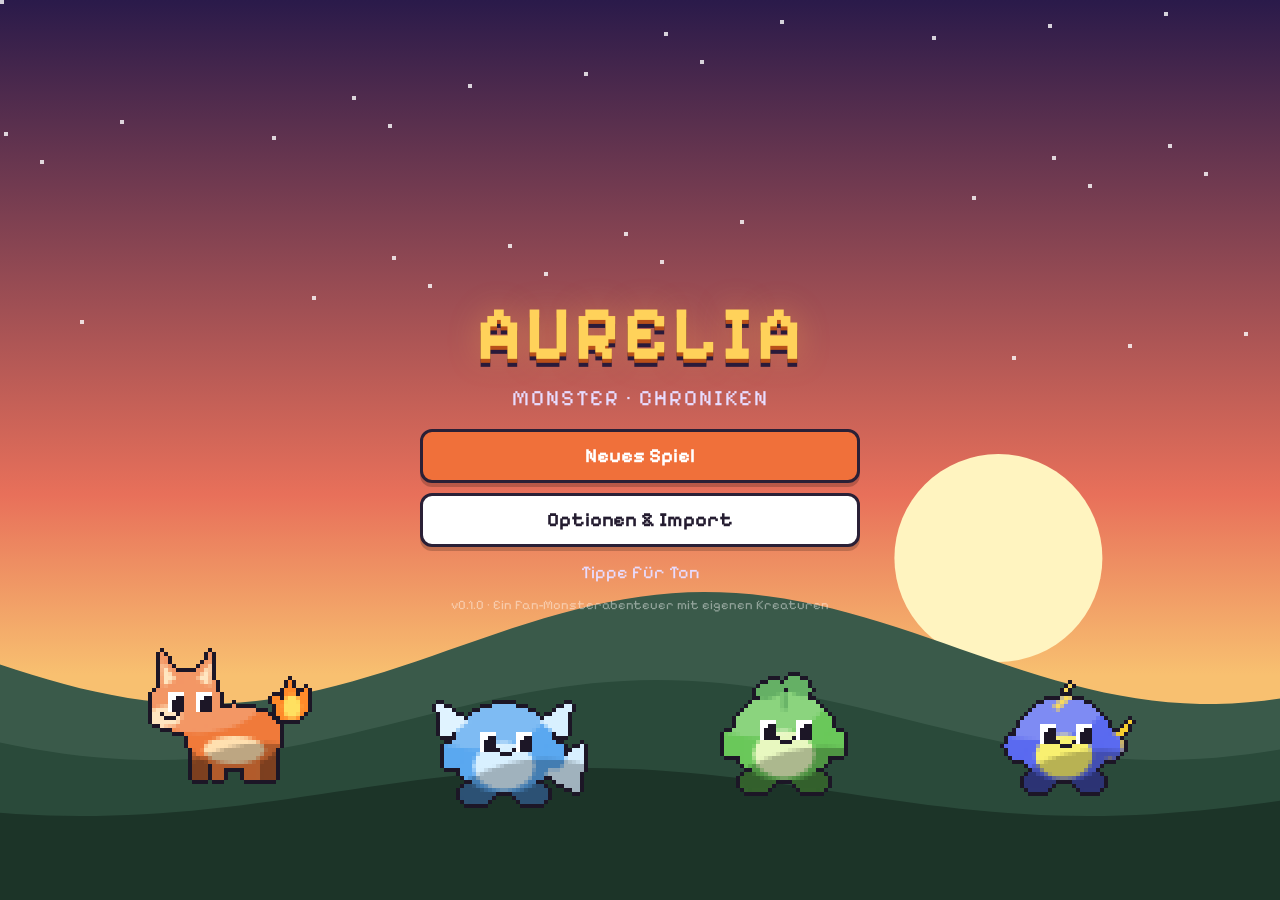
<file: dev.html>
<!DOCTYPE html>
<html lang="de">
<head>
<meta charset="utf-8">
<meta name="viewport" content="width=device-width, initial-scale=1, maximum-scale=1, user-scalable=no, viewport-fit=cover">
<meta name="apple-mobile-web-app-capable" content="yes">
<meta name="mobile-web-app-capable" content="yes">
<meta name="apple-mobile-web-app-status-bar-style" content="black-translucent">
<meta name="apple-mobile-web-app-title" content="Aurelia">
<meta name="theme-color" content="#120e1c">
<title>Aurelia Chroniken</title>
<link rel="preconnect" href="https://fonts.googleapis.com">
<link rel="preconnect" href="https://fonts.gstatic.com" crossorigin>
<link href="https://fonts.googleapis.com/css2?family=Pixelify+Sans:wght@400;600;700&display=swap" rel="stylesheet">
<link rel="stylesheet" href="css/style.css">
</head>
<body>
<div id="app">
  <canvas id="screen"></canvas>

  <div id="hud" class="hidden">
    <button id="btn-menu" class="hud-btn" aria-label="Menü"><span></span><span></span><span></span></button>
    <div id="map-name"></div>
  </div>

  <div id="controls" class="hidden">
    <div id="dpad" aria-label="Steuerkreuz">
      <div class="dp-arm dp-up"><i></i></div>
      <div class="dp-arm dp-down"><i></i></div>
      <div class="dp-arm dp-left"><i></i></div>
      <div class="dp-arm dp-right"><i></i></div>
      <div class="dp-hub"></div>
    </div>
    <div id="ab">
      <button id="btn-b" class="round-btn" aria-label="B">B</button>
      <button id="btn-a" class="round-btn" aria-label="A">A</button>
    </div>
  </div>

  <div id="dialog" class="hidden">
    <div id="dialog-name"></div>
    <div id="dialog-text"></div>
    <div id="dialog-next"></div>
  </div>
  <div id="choice" class="hidden"></div>

  <div id="battle-ui" class="hidden">
    <div id="b-enemy" class="b-info">
      <div class="b-row"><span class="nm"></span><span class="lv"></span></div>
      <div class="b-row"><span class="st"></span><div class="hp"><b>KP</b><div class="hpbar"><i></i></div></div></div>
    </div>
    <div id="b-player" class="b-info">
      <div class="b-row"><span class="nm"></span><span class="lv"></span></div>
      <div class="b-row"><span class="st"></span><div class="hp"><b>KP</b><div class="hpbar"><i></i></div></div></div>
      <div class="b-row"><span class="hpnum"></span><div class="expbar"><i></i></div></div>
    </div>
    <div id="b-bottom">
      <div id="b-msg"></div>
      <div id="b-menu" class="hidden"></div>
    </div>
  </div>

  <div id="panel" class="hidden"></div>
  <div id="title" class="hidden"></div>
  <div id="toast"></div>
  <div id="fade"></div>
  <div id="boot">Lade Aurelia …</div>
</div>

<script src="js/core.js"></script>
<script src="js/data/types.js"></script>
<script src="js/data/moves.js"></script>
<script src="js/data/monsters.js"></script>
<script src="js/data/items.js"></script>
<script src="js/data/maps.js"></script>
<script src="js/gfx/pixel.js"></script>
<script src="js/gfx/tiles.js"></script>
<script src="js/gfx/characters.js"></script>
<script src="js/gfx/monsters.js"></script>
<script src="js/engine/input.js"></script>
<script src="js/engine/audio.js"></script>
<script src="js/engine/save.js"></script>
<script src="js/game/mon.js"></script>
<script src="js/game/ui.js"></script>
<script src="js/game/game.js"></script>
<script src="js/game/world.js"></script>
<script src="js/game/battle.js"></script>
<script src="js/game/menu.js"></script>
<script src="js/main.js"></script>
</body>
</html>
</file>
<file: css/style.css>
/* Aurelia Chroniken – Mobile-First Styles */
:root {
  --bg: #120e1c;
  --ink: #241c30;
  --paper: #fbf6ea;
  --paper-2: #efe6d2;
  --line: #2a2036;
  --accent: #f0703a;
  --accent-2: #4a8ff0;
  --good: #4cc05a;
  --warn: #f2c62e;
  --bad: #e84a4a;
  --muted: #7a6e86;
  --glass: rgba(18, 14, 28, 0.42);
  --font: "Pixelify Sans", ui-monospace, "SF Mono", Menlo, monospace;
  --sat: env(safe-area-inset-top, 0px);
  --sab: env(safe-area-inset-bottom, 0px);
  --sal: env(safe-area-inset-left, 0px);
  --sar: env(safe-area-inset-right, 0px);
  color-scheme: dark;
}
/* Das Spiel nutzt bewusst in beiden Systemmodi dieselbe Palette */
@media (prefers-color-scheme: dark) {
  :root:not([data-theme="light"]) { --bg: #120e1c; --paper: #fbf6ea; }
}
:root[data-theme="dark"] { --bg: #120e1c; --paper: #fbf6ea; }

* { box-sizing: border-box; -webkit-tap-highlight-color: transparent; }
html, body {
  margin: 0; padding: 0; width: 100%; height: 100%;
  background: var(--bg); color: var(--ink);
  overflow: hidden; overscroll-behavior: none;
  font-family: var(--font);
  -webkit-user-select: none; user-select: none;
  -webkit-touch-callout: none;
  -webkit-text-size-adjust: 100%;
  touch-action: none;
}
button { font-family: var(--font); color: inherit; }
.hidden { display: none !important; }

#app { position: fixed; inset: 0; overflow: hidden; background: var(--bg); }
#screen {
  position: absolute; inset: 0; width: 100%; height: 100%;
  image-rendering: pixelated; image-rendering: crisp-edges;
  display: block; touch-action: none;
}
#boot {
  position: absolute; inset: 0; display: flex; align-items: center; justify-content: center;
  color: #e8dcff; font-size: 20px; background: var(--bg); z-index: 100;
}

/* ---------- HUD ---------- */
#hud { position: absolute; inset: 0; pointer-events: none; z-index: 10; }
.hud-btn {
  position: absolute; pointer-events: auto;
  top: calc(var(--sat) + 10px); right: calc(var(--sar) + 10px);
  width: 52px; height: 52px; border-radius: 14px;
  background: var(--glass); border: 2px solid rgba(255,255,255,.35);
  display: flex; flex-direction: column; align-items: center; justify-content: center; gap: 5px;
  backdrop-filter: blur(4px); -webkit-backdrop-filter: blur(4px);
}
.hud-btn span { display: block; width: 24px; height: 3px; background: #fff; border-radius: 2px; }
.hud-btn:active { transform: scale(.94); }
#map-name {
  position: absolute; top: calc(var(--sat) + 12px); left: calc(var(--sal) + 12px);
  background: var(--paper); border: 3px solid var(--line); border-radius: 10px;
  padding: 6px 14px; font-size: 18px; font-weight: 600;
  box-shadow: 0 4px 0 rgba(0,0,0,.35);
  transform: translateY(-120%); opacity: 0; transition: transform .35s, opacity .35s;
}
#map-name.show { transform: translateY(0); opacity: 1; }

/* ---------- Touch-Steuerung ---------- */
#controls { position: absolute; inset: 0; pointer-events: none; z-index: 20; }
#dpad {
  position: absolute; pointer-events: auto; touch-action: none;
  left: calc(var(--sal) + 18px); bottom: calc(var(--sab) + 18px);
  width: 150px; height: 150px; border-radius: 50%;
  background: radial-gradient(circle, rgba(255,255,255,.10), rgba(255,255,255,.04) 70%);
}
.dp-arm {
  position: absolute; width: 50px; height: 50px; background: rgba(30,24,44,.62);
  border: 2px solid rgba(255,255,255,.35); display: flex; align-items: center; justify-content: center;
}
.dp-arm i { width: 0; height: 0; border: 9px solid transparent; }
.dp-up { left: 50px; top: 0; border-radius: 12px 12px 4px 4px; }
.dp-up i { border-bottom: 12px solid #fff; margin-top: -10px; }
.dp-down { left: 50px; bottom: 0; border-radius: 4px 4px 12px 12px; }
.dp-down i { border-top: 12px solid #fff; margin-bottom: -10px; }
.dp-left { top: 50px; left: 0; border-radius: 12px 4px 4px 12px; }
.dp-left i { border-right: 12px solid #fff; margin-left: -10px; }
.dp-right { top: 50px; right: 0; border-radius: 4px 12px 12px 4px; }
.dp-right i { border-left: 12px solid #fff; margin-right: -10px; }
.dp-hub { position: absolute; left: 50px; top: 50px; width: 50px; height: 50px; background: rgba(30,24,44,.62); }
.dp-arm.on { background: rgba(240,112,58,.85); }
#ab {
  position: absolute; pointer-events: auto;
  right: calc(var(--sar) + 18px); bottom: calc(var(--sab) + 22px);
  width: 160px; height: 130px;
}
.round-btn {
  position: absolute; border-radius: 50%; font-size: 26px; font-weight: 700; color: #fff;
  border: 3px solid rgba(255,255,255,.5); touch-action: none;
}
#btn-a { right: 0; top: 0; width: 80px; height: 80px; background: rgba(232,74,74,.82); }
#btn-b { left: 0; bottom: 0; width: 66px; height: 66px; background: rgba(74,143,240,.78); font-size: 22px; }
.round-btn.on { transform: scale(.92); filter: brightness(1.25); }

/* ---------- Dialog ---------- */
#dialog {
  position: absolute; z-index: 40;
  left: calc(var(--sal) + 12px); right: calc(var(--sar) + 12px);
  bottom: calc(var(--sab) + 12px);
  max-width: 820px; margin: 0 auto;
  min-height: 104px; padding: 16px 20px 18px;
  background: var(--paper); border: 4px solid var(--line); border-radius: 14px;
  box-shadow: inset 0 0 0 3px var(--paper-2), 0 6px 0 rgba(0,0,0,.4);
  font-size: 20px; line-height: 1.35; color: var(--ink);
}
#dialog-name {
  position: absolute; top: -20px; left: 16px; padding: 3px 12px; font-size: 15px; font-weight: 700;
  background: var(--accent); color: #fff; border: 3px solid var(--line); border-radius: 8px;
}
#dialog-name:empty { display: none; }
#dialog-next {
  position: absolute; right: 16px; bottom: 10px; width: 0; height: 0;
  border: 8px solid transparent; border-top: 10px solid var(--accent);
  animation: bob .6s infinite alternate; opacity: 0;
}
#dialog.ready #dialog-next { opacity: 1; }
@keyframes bob { from { transform: translateY(0); } to { transform: translateY(4px); } }

#choice {
  position: absolute; z-index: 45;
  right: calc(var(--sar) + 12px); bottom: calc(var(--sab) + 130px);
  min-width: 170px; max-width: 70vw; max-height: 60vh; overflow-y: auto; touch-action: pan-y;
  background: var(--paper); border: 4px solid var(--line); border-radius: 12px; padding: 6px;
  box-shadow: 0 6px 0 rgba(0,0,0,.4);
}
.choice-btn {
  display: block; width: 100%; text-align: left; font-size: 19px; padding: 11px 14px;
  background: transparent; border: 0; border-radius: 8px; color: var(--ink);
}
.choice-btn.sel, .choice-btn:active { background: #ffe2c8; }
.choice-btn.sel::before { content: "▸ "; color: var(--accent); }

/* ---------- Kampf ---------- */
#battle-ui { position: absolute; inset: 0; z-index: 30; pointer-events: none; }
.b-info {
  position: absolute; pointer-events: none;
  background: var(--paper); border: 3px solid var(--line); border-radius: 12px;
  padding: 7px 12px 8px; min-width: 210px; max-width: 46vw;
  box-shadow: 0 4px 0 rgba(0,0,0,.35); font-size: 16px;
}
#b-enemy { top: calc(var(--sat) + 10px); left: calc(var(--sal) + 10px); }
#b-player { right: calc(var(--sar) + 10px); bottom: calc(var(--b-bottom-h, 160px) + 10px); }
.b-row { display: flex; align-items: center; justify-content: space-between; gap: 8px; }
.b-row .nm { font-weight: 700; font-size: 18px; }
.b-row .lv { font-size: 15px; color: var(--muted); }
.b-row .st { font-size: 12px; font-weight: 700; color: #fff; border-radius: 4px; padding: 1px 5px; }
.b-row .st:empty { display: none; }
.hp { display: flex; align-items: center; gap: 6px; flex: 1; justify-content: flex-end; margin-top: 4px; }
.hp b { font-size: 11px; background: var(--line); color: var(--warn); padding: 1px 4px; border-radius: 3px; }
.hpbar { width: 130px; height: 9px; background: #3a3046; border-radius: 5px; overflow: hidden; border: 2px solid var(--line); }
.hpbar i { display: block; height: 100%; width: 100%; background: var(--good); }
.hpbar i.mid { background: var(--warn); }
.hpbar i.low { background: var(--bad); }
.hpnum { font-size: 15px; font-weight: 600; white-space: nowrap; }
.expbar { width: 130px; height: 6px; background: #3a3046; border-radius: 3px; overflow: hidden; margin-top: 3px; }
.expbar i { display: block; height: 100%; width: 0; background: #5ab0f0; }

#b-bottom {
  position: absolute; left: 0; right: 0; bottom: 0; pointer-events: auto;
  height: var(--b-bottom-h, 160px);
  padding: 10px calc(var(--sar) + 10px) calc(var(--sab) + 10px) calc(var(--sal) + 10px);
  background: var(--line); display: flex; gap: 10px;
  border-top: 4px solid #43365a;
}
#b-msg {
  flex: 1; background: var(--paper); border-radius: 12px; border: 3px solid #43365a;
  padding: 12px 16px; font-size: 19px; line-height: 1.35; color: var(--ink); position: relative;
  box-shadow: inset 0 0 0 3px var(--paper-2);
}
#b-msg.ready::after {
  content: ""; position: absolute; right: 14px; bottom: 10px;
  border: 7px solid transparent; border-top: 9px solid var(--accent); animation: bob .6s infinite alternate;
}
#b-menu {
  flex: 1.15; display: grid; grid-template-columns: 1fr 1fr; gap: 8px;
}
.b-btn {
  border: 3px solid rgba(0,0,0,.35); border-radius: 12px; font-size: 19px; font-weight: 700;
  color: #fff; background: #5a4a72; padding: 6px 10px; text-shadow: 0 2px 0 rgba(0,0,0,.35);
  display: flex; flex-direction: column; align-items: center; justify-content: center; line-height: 1.1;
  box-shadow: inset 0 -4px 0 rgba(0,0,0,.2);
}
.b-btn:active { transform: translateY(2px); box-shadow: none; }
.b-btn small { font-size: 12px; font-weight: 400; opacity: .9; margin-top: 3px; }
.b-btn.fight { background: #e05a3a; }
.b-btn.bag { background: #e0a020; }
.b-btn.team { background: #3aa060; }
.b-btn.run { background: #4a7ad8; }
.b-btn.back { background: #6a5f78; }
.b-btn:disabled { opacity: .4; }
.b-menu-wide { grid-column: span 2; }

/* ---------- Panels / Menüs ---------- */
#panel {
  position: absolute; inset: 0; z-index: 50; background: rgba(12, 9, 20, .82);
  display: flex; align-items: center; justify-content: center;
  padding: calc(var(--sat) + 10px) calc(var(--sar) + 10px) calc(var(--sab) + 10px) calc(var(--sal) + 10px);
}
.sheet {
  width: 100%; max-width: 760px; max-height: 100%; display: flex; flex-direction: column;
  background: var(--paper); border: 4px solid var(--line); border-radius: 16px; overflow: hidden;
  box-shadow: 0 8px 0 rgba(0,0,0,.4);
}
.sheet-head {
  display: flex; align-items: center; gap: 10px; padding: 10px 12px; background: var(--line); color: #fff;
}
.sheet-head h2 { margin: 0; font-size: 22px; flex: 1; }
.sheet-head .money { font-size: 16px; color: var(--warn); }
.x-btn {
  width: 44px; height: 44px; border-radius: 10px; border: 2px solid rgba(255,255,255,.4);
  background: rgba(255,255,255,.1); color: #fff; font-size: 22px; font-weight: 700;
}
.sheet-body { overflow-y: auto; -webkit-overflow-scrolling: touch; touch-action: pan-y; padding: 12px; }
.menu-grid { display: grid; grid-template-columns: repeat(auto-fill, minmax(150px, 1fr)); gap: 10px; }
.menu-tile {
  min-height: 72px; border-radius: 14px; border: 3px solid var(--line); background: #fff;
  font-size: 19px; font-weight: 700; display: flex; align-items: center; gap: 10px; padding: 10px 12px;
  box-shadow: 0 4px 0 rgba(0,0,0,.2); text-align: left;
}
.menu-tile:active { transform: translateY(3px); box-shadow: none; }
.menu-tile .ic { width: 32px; height: 32px; image-rendering: pixelated; flex: none; }
.list { display: flex; flex-direction: column; gap: 8px; }
.row-card {
  display: flex; align-items: center; gap: 10px; padding: 8px 10px; border-radius: 12px;
  border: 3px solid var(--line); background: #fff; text-align: left; width: 100%; font-size: 17px;
}
.row-card:active { background: #fff1e2; }
.row-card.lead { background: #fff4d8; }
.row-card.fainted { opacity: .55; }
.row-card canvas { width: 56px; height: 56px; image-rendering: pixelated; flex: none; }
.row-card .grow { flex: 1; min-width: 0; }
.row-card .t1 { font-weight: 700; font-size: 18px; display: flex; justify-content: space-between; gap: 6px; }
.row-card .t2 { font-size: 14px; color: var(--muted); }
.mini-hp { height: 8px; background: #3a3046; border-radius: 4px; overflow: hidden; margin-top: 5px; }
.mini-hp i { display: block; height: 100%; background: var(--good); }
.mini-hp i.mid { background: var(--warn); } .mini-hp i.low { background: var(--bad); }
.type-chip {
  display: inline-block; font-size: 12px; font-weight: 700; color: #fff; border-radius: 6px;
  padding: 2px 7px; margin-right: 4px; text-shadow: 0 1px 0 rgba(0,0,0,.3);
}
.btn-row { display: flex; flex-wrap: wrap; gap: 8px; margin-top: 12px; }
.btn {
  font-size: 18px; font-weight: 700; padding: 12px 16px; border-radius: 12px; border: 3px solid var(--line);
  background: #fff; min-height: 50px; box-shadow: 0 4px 0 rgba(0,0,0,.2);
}
.btn:active { transform: translateY(3px); box-shadow: none; }
.btn.primary { background: var(--accent); color: #fff; }
.btn.blue { background: var(--accent-2); color: #fff; }
.btn:disabled { opacity: .45; }
.detail { display: grid; grid-template-columns: auto 1fr; gap: 14px; align-items: start; }
.detail canvas { width: 128px; height: 128px; image-rendering: pixelated; background: #efe6d2; border-radius: 12px; border: 3px solid var(--line); }
.stat-table { width: 100%; border-collapse: collapse; font-size: 16px; }
.stat-table td { padding: 3px 4px; border-bottom: 1px dashed #d8ccb4; }
.stat-table td:last-child { text-align: right; font-weight: 700; }
.move-list { display: grid; grid-template-columns: 1fr 1fr; gap: 6px; margin-top: 10px; }
.move-pill { border-radius: 10px; padding: 6px 9px; color: #fff; font-size: 15px; font-weight: 700; text-shadow: 0 1px 0 rgba(0,0,0,.3); }
.move-pill small { display: block; font-weight: 400; font-size: 12px; opacity: .95; }
.dex-grid { display: grid; grid-template-columns: repeat(auto-fill, minmax(92px, 1fr)); gap: 8px; }
.dex-cell { border: 3px solid var(--line); border-radius: 12px; background: #fff; padding: 4px; text-align: center; font-size: 13px; }
.dex-cell canvas { width: 64px; height: 64px; image-rendering: pixelated; display: block; margin: 0 auto; }
.dex-cell.unseen { background: #e4dccb; color: var(--muted); }
.note { font-size: 15px; color: #5a4e66; background: #fff4d8; border: 2px dashed #e0b860; border-radius: 10px; padding: 10px 12px; line-height: 1.35; }
.note.warn { background: #ffe4e0; border-color: #e88a7a; }
.slider-row { display: flex; align-items: center; gap: 12px; font-size: 18px; margin: 10px 0; }
.slider-row label { width: 120px; }
.slider-row input[type=range] { flex: 1; height: 36px; accent-color: var(--accent); touch-action: pan-x; }
textarea.code {
  width: 100%; min-height: 110px; font-family: ui-monospace, Menlo, monospace; font-size: 12px;
  border: 3px solid var(--line); border-radius: 10px; padding: 8px; user-select: text; -webkit-user-select: text;
  touch-action: pan-y;
}
.qty { display: flex; align-items: center; gap: 10px; font-size: 20px; justify-content: center; margin: 10px 0; }
.qty button { width: 52px; height: 52px; font-size: 24px; }

/* Region-Karte */
.region-map { width: 100%; height: auto; image-rendering: pixelated; border-radius: 12px; border: 3px solid var(--line); background: #8fd0f0; }

/* ---------- Titelbildschirm ---------- */
#title {
  position: absolute; inset: 0; z-index: 60; display: flex; flex-direction: column; align-items: center; justify-content: center;
  padding: calc(var(--sat) + 16px) calc(var(--sar) + 16px) calc(var(--sab) + 16px) calc(var(--sal) + 16px);
  overflow-y: auto; touch-action: pan-y;
}
.logo { text-align: center; color: #fff; margin-bottom: 18px; }
.logo h1 {
  margin: 0; font-size: clamp(40px, 10vw, 76px); letter-spacing: 3px; font-weight: 700;
  color: #ffd25a; text-shadow: 0 4px 0 #b8501a, 0 8px 0 #2a1a3a, 0 0 30px rgba(255,180,80,.35);
}
.logo p { margin: 6px 0 0; font-size: clamp(16px, 4vw, 22px); color: #e8dcff; letter-spacing: 2px; }
.title-box { width: 100%; max-width: 440px; display: flex; flex-direction: column; gap: 10px; }
.title-box .btn { width: 100%; font-size: 20px; }
.slot-card { text-align: left; }
.slot-card .t2 { margin-top: 2px; }
.tap-hint { color: #e8dcff; font-size: 18px; animation: pulse 1.4s infinite; margin-top: 14px; }
@keyframes pulse { 50% { opacity: .35; } }
.version { color: rgba(255,255,255,.45); font-size: 13px; margin-top: 14px; text-align: center; }

/* ---------- Toast / Fade ---------- */
#toast {
  position: absolute; z-index: 90; left: 50%; top: calc(var(--sat) + 14px); transform: translate(-50%, -150%);
  background: var(--paper); border: 3px solid var(--line); border-radius: 12px; padding: 8px 16px;
  font-size: 17px; font-weight: 600; transition: transform .3s; max-width: 90vw; text-align: center;
  box-shadow: 0 4px 0 rgba(0,0,0,.35); pointer-events: none;
}
#toast { visibility: hidden; }
#toast.show { transform: translate(-50%, 0); visibility: visible; }
#fade { position: absolute; inset: 0; z-index: 80; background: #000; opacity: 0; pointer-events: none; transition: opacity .25s; }
#fade.on { opacity: 1; }
#fade.white { background: #fff; }

/* ---------- Responsive ---------- */
@media (orientation: portrait) {
  #b-bottom { flex-direction: column; }
  #b-menu { flex: 1.3; }
  #b-msg { flex: 1; }
  .b-info { min-width: 190px; }
  #dpad { width: 138px; height: 138px; }
  .dp-arm { width: 46px; height: 46px; }
  .dp-up, .dp-down { left: 46px; } .dp-left, .dp-right { top: 46px; } .dp-hub { left: 46px; top: 46px; width: 46px; height: 46px; }
}
@media (orientation: landscape) and (max-height: 430px) {
  #dialog { min-height: 86px; font-size: 18px; padding: 12px 16px; left: calc(var(--sal) + 190px); right: calc(var(--sar) + 190px); }
  .b-info { padding: 5px 10px 6px; min-width: 190px; }
  .hpbar, .expbar { width: 110px; }
  #b-msg { font-size: 17px; padding: 10px 14px; }
  .b-btn { font-size: 17px; }
  #choice { bottom: calc(var(--sab) + 104px); right: calc(var(--sar) + 190px); }
}
@media (min-width: 900px) and (min-height: 600px) {
  #dialog { font-size: 22px; }
}
</file>
